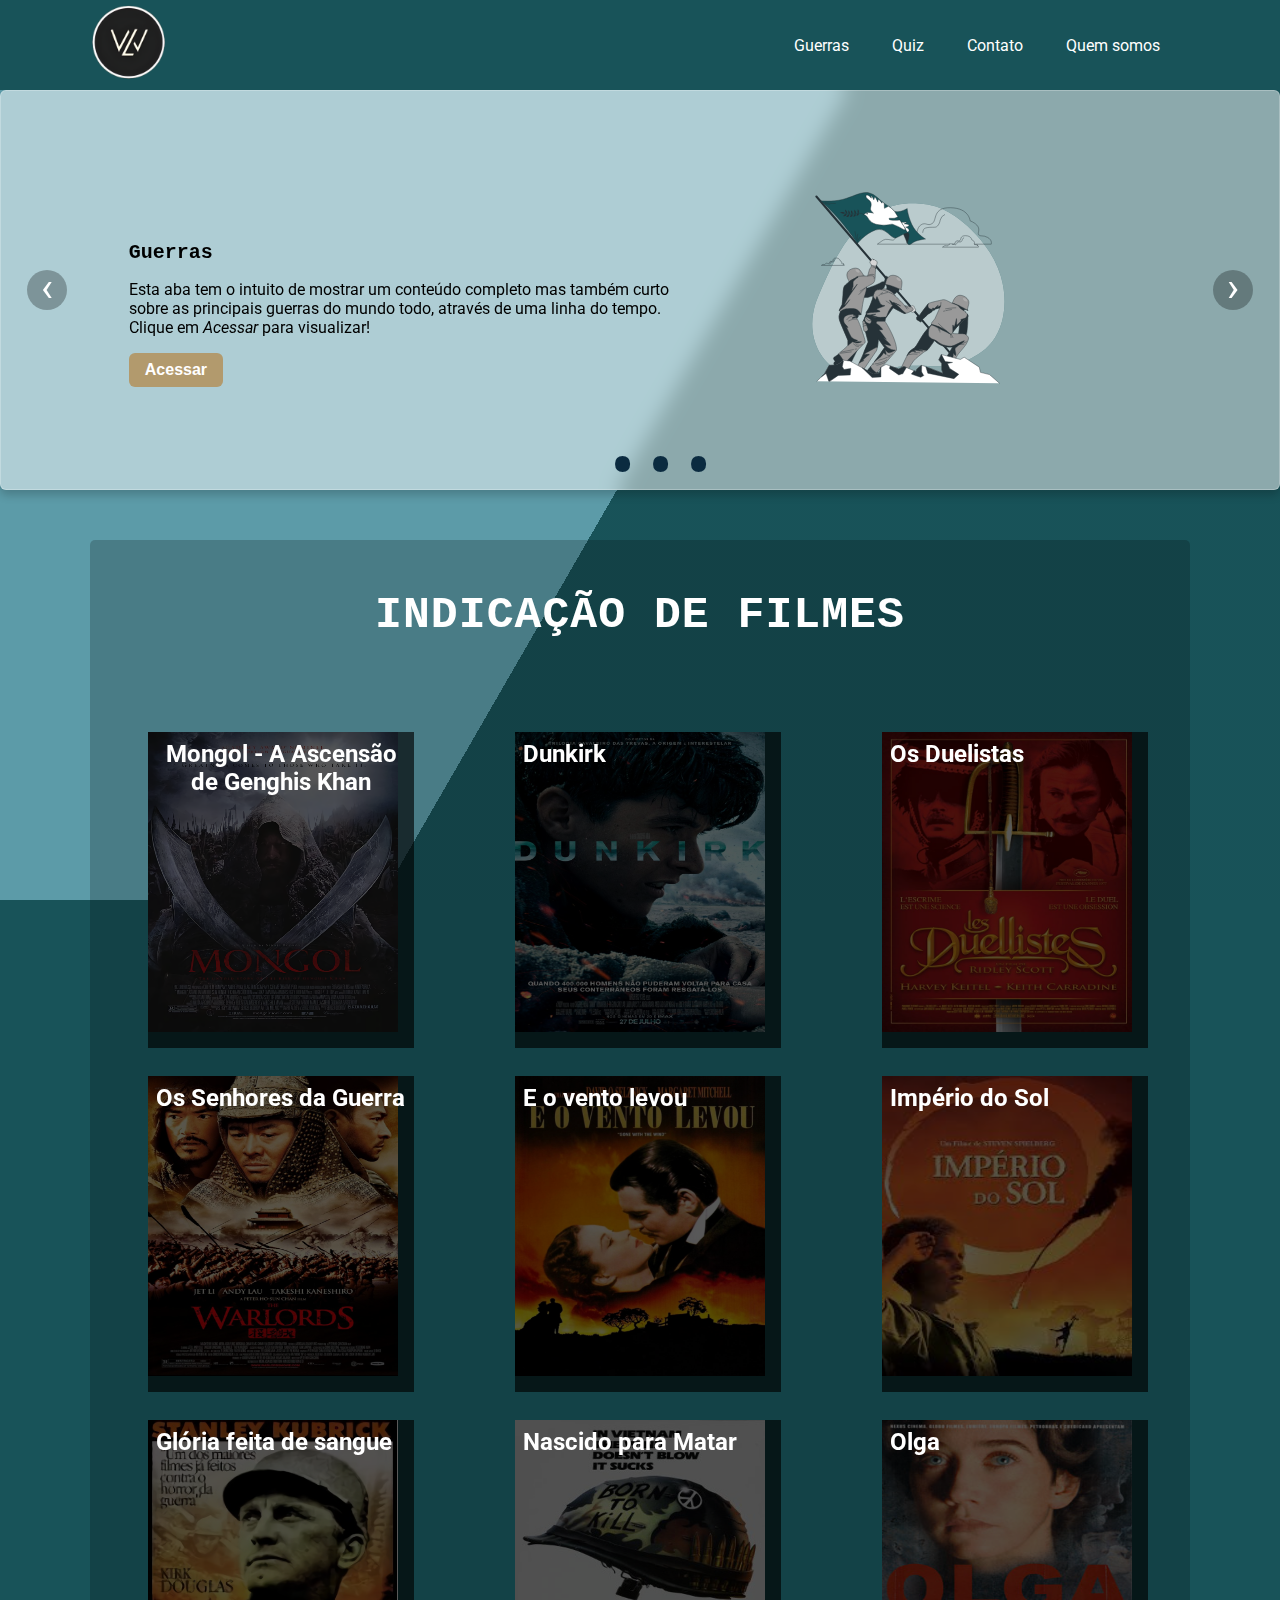
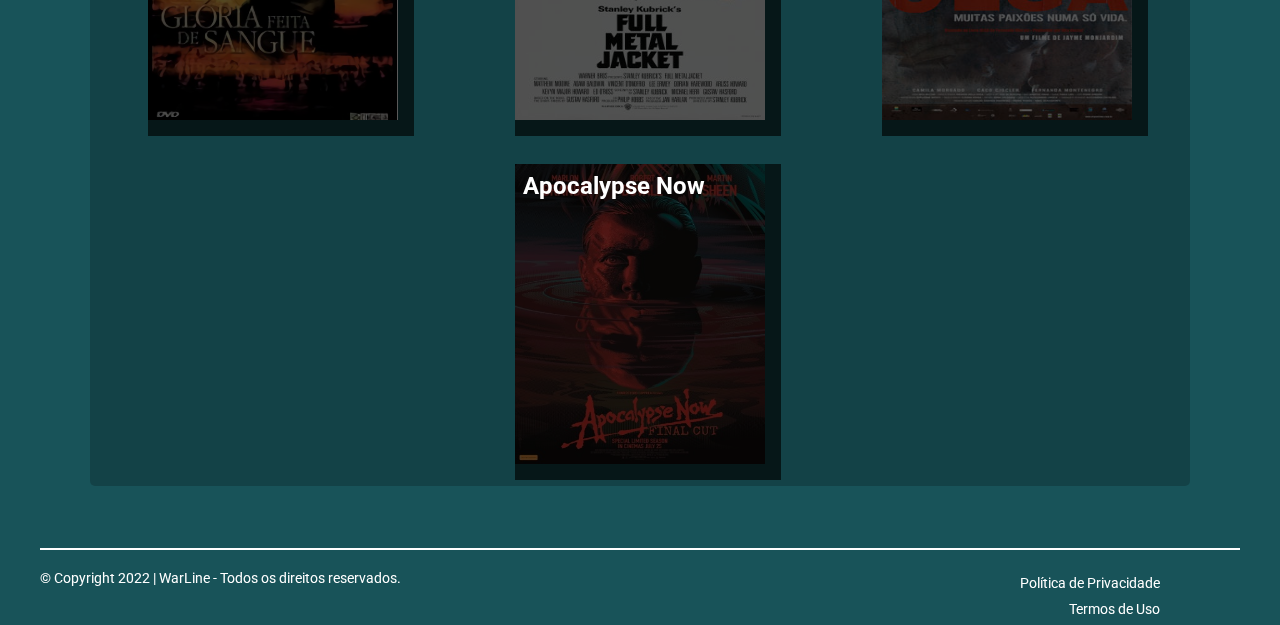
<file: index.html>
<!DOCTYPE html>
<html lang="pt-br">

<head>
    <meta charset="UTF-8">
    <meta http-equiv="X-UA-Compatible" content="IE=edge">
    <meta name="viewport" content="width=device-width, initial-scale=1.0">
    <script type="text/javascript" src="./js/main.js"></script>
    <script type='text/javascript'>document.addEventListener('DOMContentLoaded', function () {window.setTimeout(document.querySelector('svg').classList.add('animated'),1000);})</script>
    <script type='text/javascript'>document.addEventListener('DOMContentLoaded', function () {window.setTimeout(document.querySelector('svg').classList.add('animated'),1000);})</script>
    <script type='text/javascript'>document.addEventListener('DOMContentLoaded', function () {window.setTimeout(document.querySelector('svg').classList.add('animated'),1000);})</script>
    <link rel="stylesheet" href="./css/style.css" />
    <link rel="stylesheet" href="./css/mobile.css" />
    
    <link href="https://fonts.googleapis.com/css2?family=Roboto&display=swap" rel="stylesheet">
    <title>TimeLine</title>
</head>

<body>
    <div class="bg"></div>
    <div class="bg bg2"></div>
    <div class="bg bg3"></div>
    <header class="menu">
        <div class="logo">
            <img src="./img/logo-WarLine.png" height="95" />
        </div>
        <div class="drop">
            <button onclick="myFunction()" class="dropbtn">Menu ☰</button>
            <div id="myDropdown" class="dropdown-content">
                <ul>
                    <li><a href="./guerras.html">Guerras</a></li>
                    <li><a href="./quiz.html">Quiz</a></li>
                    <li><a href="./contato.html">Contato</a></li>
                    <li><a href="./sobre-nos.html">Quem somos</a></li>
                </ul>
            </div>
        </div>
    </header>


    <div class="carrossel" id="carr">
        <div class="er">
            <ol class="carrossel-indicators">
                <li>
                    <label for="carrossel-1" class="carrossel-bullet">•</label>
                </li>
                <li>
                    <label for="carrossel-2" class="carrossel-bullet">•</label>
                </li>
                <li>
                    <label for="carrossel-3" class="carrossel-bullet">•</label>
                </li>
            </ol>
        </div>
        <div class="carrossel-inner">
            <input class="carrossel-open" type="radio" id="carrossel-1" name="carrossel" checked="checked" hidden=""
                aria-hidden="true">
            <div class="carrossel-item">
                <div class="carrosselAbaGuerra">
                    <div class="itemGuerra">
                        <h1>Guerras</h1>
                        <p>Esta aba tem o intuito de mostrar um conteúdo completo mas também curto sobre as principais
                            guerras do mundo todo, através de uma linha do tempo. Clique em <i>Acessar</i> para visualizar!
                        </p>
                        <a href="./guerras.html"><button>Acessar</button></a>
                    </div>
                    <div class="itemAnimacao1">
                        <svg class="animated" id="freepik_stories-make-peace-not-war" xmlns="http://www.w3.org/2000/svg" viewBox="-250 0 1100 500" version="1.1" xmlns:xlink="http://www.w3.org/1999/xlink" xmlns:svgjs="http://svgjs.com/svgjs"><style>svg#freepik_stories-make-peace-not-war:not(.animated) .animable {opacity: 0;}svg#freepik_stories-make-peace-not-war.animated #freepik--Clouds--inject-110 {animation: 1.9s 1 forwards linear slideDown;animation-delay: 0s;}svg#freepik_stories-make-peace-not-war.animated #freepik--Flag--inject-110 {animation: 3s Infinite  linear floating;animation-delay: 0s;}svg#freepik_stories-make-peace-not-war.animated #freepik--character-3--inject-110 {animation: 3s Infinite  linear floating;animation-delay: 0s;}svg#freepik_stories-make-peace-not-war.animated #freepik--character-1--inject-110 {animation: 3s Infinite  linear floating;animation-delay: 0s;}svg#freepik_stories-make-peace-not-war.animated #freepik--character-2--inject-110 {animation: 3s Infinite  linear floating;animation-delay: 0s;}            @keyframes slideDown {                0% {                    opacity: 0;                    transform: translateY(-30px);                }                100% {                    opacity: 1;                    transform: translateY(0);                }            }                    @keyframes floating {                0% {                    opacity: 1;                    transform: translateY(0px);                }                50% {                    transform: translateY(-10px);                }                100% {                    opacity: 1;                    transform: translateY(0px);                }            }        .animator-hidden { display: none; }</style><g id="freepik--background-simple--inject-110" class="animable" style="transform-origin: 251.579px 253.721px;"><path d="M327.83,51.06S248.49,19.89,172.61,63.88,60.28,198.38,28.83,270.82,18.63,418.43,78.41,454.1s98.47-13.38,181-13.52,105.06,12.73,172.29-33.76,76.55-160.45,20.22-246.54S327.83,51.06,327.83,51.06Z" style="fill: #185359; transform-origin: 251.579px 253.721px;" id="elpfylgu68wls" class="animable"></path><g id="ell289af0atwi"><path d="M327.83,51.06S248.49,19.89,172.61,63.88,60.28,198.38,28.83,270.82,18.63,418.43,78.41,454.1s98.47-13.38,181-13.52,105.06,12.73,172.29-33.76,76.55-160.45,20.22-246.54S327.83,51.06,327.83,51.06Z" style="fill: rgb(255, 255, 255); opacity: 0.7; transform-origin: 251.579px 253.721px;" class="animable" id="elv86wewlfhkm"></path></g></g><g id="freepik--Clouds--inject-110" class="animable animator-active" style="transform-origin: 246.642px 122.211px;"><path d="M421.45,143.22c-3.85-2.1-5.6-.35-7-2.1s3.85-6.31-6.66-10.86c0,0-.7-9.81-15.06-10.16s-10.51,9.81-14.36,12.26-4.91-1.4-8.76,1-2.1,7.36-5.25,8.06-7.36-3.15-11.21-.7-3.86,4.55-5.61,4.55-5.25-1.4-7.35,0-4.56,3.15-4.56,3.15h88.62S425.3,145.32,421.45,143.22Z" style="fill: none; stroke: rgb(38, 50, 56); stroke-linecap: round; stroke-linejoin: round; transform-origin: 380.005px 134.256px;" id="els3w3agshgw" class="animable"></path><path d="M369,141.78a11.77,11.77,0,0,1-1.57.74" style="fill: none; stroke: rgb(38, 50, 56); stroke-linecap: round; stroke-linejoin: round; transform-origin: 368.215px 142.15px;" id="elg62z2lsco9r" class="animable"></path><path d="M388,125.42a6,6,0,0,0-3.42,4.27c-.65,3.21-2.14,5.35-3.85,5.56s-8.13-.43-9.19,1.93a8.79,8.79,0,0,0-.6,2.14" style="fill: none; stroke: rgb(38, 50, 56); stroke-linecap: round; stroke-linejoin: round; transform-origin: 379.47px 132.37px;" id="eloxr2vfre7b" class="animable"></path><line x1="360.15" y1="141.01" x2="366.3" y2="141.01" style="fill: none; stroke: rgb(38, 50, 56); stroke-linecap: round; stroke-linejoin: round; transform-origin: 363.225px 141.01px;" id="eldseyr1k2i8j" class="animable"></line><path d="M414.45,141h41.42s3.33-10-8.88-16.65-17.76-1.11-22.2-6.65,12.21-20-21.08-34.41c0,0-2.22-31.07-47.73-32.18S322.69,82.19,310.48,90,295,85.52,282.74,93.29s-6.66,23.31-16.65,25.53-23.3-10-35.51-2.22S218.37,131,212.82,131s-16.65-4.44-23.3,0-14.43,10-14.43,10H353.15" style="fill: none; stroke: rgb(38, 50, 56); stroke-linecap: round; stroke-linejoin: round; transform-origin: 315.687px 96.041px;" id="elqbvlmdeiol" class="animable"></path><path d="M280.89,119.8a38.28,38.28,0,0,1-4.95,2.35" style="fill: none; stroke: rgb(38, 50, 56); stroke-linecap: round; stroke-linejoin: round; transform-origin: 278.415px 120.975px;" id="elonc24vbm9fj" class="animable"></path><path d="M286.91,112a30,30,0,0,1,1.9-6.81c3.38-7.45,23.7-5.42,29.12-6.09s10.16-7.45,12.19-17.61A19,19,0,0,1,341,68" style="fill: none; stroke: rgb(38, 50, 56); stroke-linecap: round; stroke-linejoin: round; transform-origin: 313.955px 90px;" id="el1lpy72n2gkj" class="animable"></path><path d="M91.72,190c-2.46-1.34-3.57-.23-4.47-1.34s2.46-4-4.24-6.93c0,0-.45-6.25-9.6-6.48s-6.7,6.26-9.16,7.82-3.13-.89-5.59.67-1.34,4.69-3.35,5.14-4.69-2-7.14-.45-2.46,2.91-3.58,2.91-3.35-.9-4.69,0-2.9,2-2.9,2H93.51S94.18,191.32,91.72,190Z" style="fill: none; stroke: rgb(38, 50, 56); stroke-linecap: round; stroke-linejoin: round; transform-origin: 65.2967px 184.292px;" id="el1h29hzo0jxr" class="animable"></path><path d="M58.29,189.06a7.8,7.8,0,0,1-1,.47" style="fill: none; stroke: rgb(38, 50, 56); stroke-linecap: round; stroke-linejoin: round; transform-origin: 57.79px 189.295px;" id="elm28d2pnug4" class="animable"></path><path d="M70.38,178.62a3.84,3.84,0,0,0-2.18,2.73c-.41,2.05-1.36,3.41-2.45,3.55s-5.18-.28-5.86,1.22a6.2,6.2,0,0,0-.39,1.37" style="fill: none; stroke: rgb(38, 50, 56); stroke-linecap: round; stroke-linejoin: round; transform-origin: 64.94px 183.055px;" id="elpank5pprtk7" class="animable"></path></g><g id="freepik--Flag--inject-110" class="animable" style="transform-origin: 200.495px 224.198px;"><line x1="376.3" y1="434.78" x2="24.69" y2="23.49" style="fill: none; stroke: rgb(38, 50, 56); stroke-linecap: round; stroke-linejoin: round; stroke-width: 5px; transform-origin: 200.495px 229.135px;" id="el5i7mxsj2mep" class="animable"></line><path d="M248.73,138.18s3.09,8.65,11.74.62,33.35-10.5,33.35-10.5-23.47-13-34-36.44S248.73,53,248.73,53s-14.2,8.64-25.32,8A55.91,55.91,0,0,1,203.65,56L233.29,103S249.35,121.5,248.73,138.18Z" style="fill: #185359; stroke: rgb(38, 50, 56); stroke-linecap: round; stroke-linejoin: round; transform-origin: 248.735px 97.6075px;" id="elk1o4pfmyw5" class="animable"></path><path d="M233.24,87.21h7.3c3.07,0,7.3-2.69,6.15,0s-5.38,3.46-5.38,3.46,15.37,1.92,11.53,5a14.17,14.17,0,0,1-8.07,3.08s11.55,5.71,8.07,9.6-2.69,4.61-8.07.39S233.24,87.21,233.24,87.21Z" style="fill: rgb(255, 255, 255); stroke: rgb(38, 50, 56); stroke-linecap: round; stroke-linejoin: round; transform-origin: 243.367px 98.8074px;" id="elafbtt0smdti" class="animable"></path><path d="M246.88,113.47s6.8-2.47,6.18,6.18-4.33,18.53-4.33,18.53l-9.88-23.47S243.18,111,246.88,113.47Z" style="fill: rgb(38, 50, 56); stroke: rgb(38, 50, 56); stroke-linecap: round; stroke-linejoin: round; transform-origin: 245.975px 125.401px;" id="eldiogis39w8q" class="animable"></path><path d="M249.35,112.24l-29.95-49c-7.13-11.65-19.84-17-30.19-25.14-11-8.55-19.65-19.83-33.74-23.47C136.33,9.71,116,23.92,89.39,30.71s-55,3.09-55,3.09C82,71.48,125.83,139.41,125.83,139.41s18.53-24.08,44.47-33.35,38.91,24.09,51.26,19.15c11.47-4.59,19.21-11.29,28.66-12.23Z" style="fill: #185359; stroke: rgb(38, 50, 56); stroke-linecap: round; stroke-linejoin: round; transform-origin: 142.305px 76.5126px;" id="elhmroxfbgq0i" class="animable"></path><path d="M143.1,68.47a20.67,20.67,0,0,0-13.72-4c-8.43.47-18.23,3.92-25.47,2.37a76.12,76.12,0,0,1-9.4-2.38" style="fill: none; stroke: rgb(38, 50, 56); stroke-linecap: round; stroke-linejoin: round; transform-origin: 118.805px 66.4452px;" id="eldwodjxlan0v" class="animable"></path><path d="M94.51,64.42a7.77,7.77,0,0,0-5.12-2.79,24.83,24.83,0,0,0-6.5.8S91.6,69.29,94.51,64.42Z" style="fill: rgb(38, 50, 56); transform-origin: 88.7px 63.8977px;" id="elxtmdm9zgbyi" class="animable"></path><path d="M98.93,65.88A8.06,8.06,0,0,0,94.06,68a8.92,8.92,0,0,0-3,4.35s4,0,6.28-1.38S98.93,65.88,98.93,65.88Z" style="fill: rgb(38, 50, 56); transform-origin: 95.044px 69.115px;" id="elw26o6zqjpal" class="animable"></path><path d="M99.67,65.55a17.26,17.26,0,0,1-3.21-4A25,25,0,0,1,95.26,56s2.32,0,4.23,3.95S99.67,65.55,99.67,65.55Z" style="fill: rgb(38, 50, 56); transform-origin: 97.8241px 60.775px;" id="ell7msq8n0ex" class="animable"></path><path d="M105.08,67.39s-3.25,1.44-4.64,3.47l-2.25,3.3a12.91,12.91,0,0,0,5.92-1.39C106.64,71.29,105.08,67.39,105.08,67.39Z" style="fill: rgb(38, 50, 56); transform-origin: 101.873px 70.7752px;" id="el6vso9kewxl5" class="animable"></path><path d="M105.82,67.06a6.34,6.34,0,0,1-2.15-3.64c-.19-2-.1-5.78-.1-5.78a9.46,9.46,0,0,1,3.53,5.14C107.82,66,105.82,67.06,105.82,67.06Z" style="fill: rgb(38, 50, 56); transform-origin: 105.403px 62.35px;" id="eltrfdml1oh8r" class="animable"></path><path d="M113.11,67.18a5.09,5.09,0,0,0-3.34,2,39.65,39.65,0,0,0-2.55,5,16.31,16.31,0,0,0,5.33-1.13C114.91,72,113.11,67.18,113.11,67.18Z" style="fill: rgb(38, 50, 56); transform-origin: 110.493px 70.68px;" id="elh05f4avuw2d" class="animable"></path><path d="M113.11,67.18S110,64.51,110,61.83a41.06,41.06,0,0,1,.36-4.75,10.18,10.18,0,0,1,3.26,4.56A8,8,0,0,1,113.11,67.18Z" style="fill: rgb(38, 50, 56); transform-origin: 111.948px 62.13px;" id="elpq1d8lzdxxc" class="animable"></path><path d="M120.75,66.08s-2.9,1.82-3.64,3.74a15.93,15.93,0,0,0-.9,3.93,14.48,14.48,0,0,0,4.06-2C122,70.48,122.14,68.82,120.75,66.08Z" style="fill: rgb(38, 50, 56); transform-origin: 118.951px 69.915px;" id="elfmp1fmf1cqq" class="animable"></path><path d="M120.75,66.08s-1.57-.36-2.28-3.93a15.8,15.8,0,0,1-.08-6.15s3.2,2.82,3.79,5.74A4.26,4.26,0,0,1,120.75,66.08Z" style="fill: rgb(38, 50, 56); transform-origin: 120.218px 61.04px;" id="elcbgsje6jz3t" class="animable"></path><path d="M128.05,64.61s-2.64.82-3.28,2.16a22.54,22.54,0,0,0-1,4.87s4.7-1.73,5.44-3.65S128.05,64.61,128.05,64.61Z" style="fill: rgb(38, 50, 56); transform-origin: 126.576px 68.125px;" id="elwwouvk070n9" class="animable"></path><path d="M128.05,64.61s-1.92-2.33-1.82-4.49a48.23,48.23,0,0,1,.67-5.25,7.14,7.14,0,0,1,2.57,5.4C129.32,63.51,128.05,64.61,128.05,64.61Z" style="fill: rgb(38, 50, 56); transform-origin: 127.848px 59.74px;" id="el8nt46mz31pm" class="animable"></path><path d="M243.23,101.43,230.32,81.21a57.91,57.91,0,0,1-12.84,1c-7.3-.38-12.68-.38-13.83-3.46s7.68-.77,13.45-1.92c5.51-1.1,8.24-3.56,8.43-3.75l-8.33-13c-4-5.19-9.16-9.08-14.56-12.73L192.5,52.62s-.38-10.76-.77-11.91a6.6,6.6,0,0,0-.59-1.13c-.65-.48-1.3-1-1.93-1.46s-1.2-.95-1.79-1.43a1.39,1.39,0,0,0-.3.56l-.77,2.69s-7.68-11.53-8.83-8.84A25.19,25.19,0,0,0,176,37.25s-5.77-15-7.69-11.15-1.92,5.38-1.92,5.38-6.15-12.68-6.53-9.6a12.27,12.27,0,0,0,.77,5.76s-11.92-13.06-13.45-5.76,10.37,10,12.29,17.29-2.3,11.53-1.15,16.14,7.3,9.22,7.3,9.22a52.24,52.24,0,0,0-12.68-1.92c-6.15,0-11.53,5.38-11.53,5.38s3.46,0,7.3,3.85,7.69,18.83,30.75,21.52S207.49,89.9,214,92.2a172.22,172.22,0,0,1,25.37,12.3C244.77,108,243.23,101.43,243.23,101.43Z" style="fill: rgb(255, 255, 255); stroke: rgb(38, 50, 56); stroke-linecap: round; stroke-linejoin: round; transform-origin: 192.422px 62.5946px;" id="elpp8cppbkj3e" class="animable"></path><circle cx="149.53" cy="66" r="0.97" style="fill: rgb(38, 50, 56); stroke: rgb(38, 50, 56); stroke-linecap: round; stroke-linejoin: round; transform-origin: 149.53px 66px;" id="elq43mm0ur1ua" class="animable"></circle><path d="M38,36s9,6,19.5,7" style="fill: none; stroke: rgb(38, 50, 56); stroke-linecap: round; stroke-linejoin: round; transform-origin: 47.75px 39.5px;" id="ellrrzsbt1619" class="animable"></path><path d="M47,38.5s13,2.5,24.5,2" style="fill: none; stroke: rgb(38, 50, 56); stroke-linecap: round; stroke-linejoin: round; transform-origin: 59.25px 39.5331px;" id="el75xt912ns8d" class="animable"></path><path d="M125.83,139.41s-1.33-13.41.67-22.91" style="fill: none; stroke: rgb(38, 50, 56); stroke-linecap: round; stroke-linejoin: round; transform-origin: 125.948px 127.955px;" id="elrz0j2gu8tac" class="animable"></path><line x1="123" y1="129" x2="120" y2="110" style="fill: none; stroke: rgb(38, 50, 56); stroke-linecap: round; stroke-linejoin: round; transform-origin: 121.5px 119.5px;" id="ellk0l0de28l" class="animable"></line><path d="M128,130.5s3-6,5-8" style="fill: none; stroke: rgb(38, 50, 56); stroke-linecap: round; stroke-linejoin: round; transform-origin: 130.5px 126.5px;" id="elhod60qkvmf" class="animable"></path></g><g id="freepik--Text--inject-110" class="animable animator-hidden" style="transform-origin: 363.795px 205.31px;"><path d="M287.81,191.19l3.5-23.2h7.15v32.68H293.6V177.23l-3.55,23.44h-4.86l-3.82-23.11v23.11h-4.49V168H284Z" style="fill: rgb(38, 50, 56); transform-origin: 287.67px 184.33px;" id="el6snvspq9v6a" class="animable"></path><path d="M318.81,200.67h-5.18l-.89-5.93h-6.3l-.89,5.93h-4.71L306.07,168h7.51Zm-11.72-10.36h5l-2.47-16.53Z" style="fill: rgb(38, 50, 56); transform-origin: 309.825px 184.335px;" id="el89k7g359gn8" class="animable"></path><path d="M327.92,187.65l-1.59,3v10h-5.14V168h5.14v14.24L333.05,168h5.14L331,182.56l7.15,18.11h-5.28Z" style="fill: rgb(38, 50, 56); transform-origin: 329.69px 184.335px;" id="elktnjpq1ev5s" class="animable"></path><path d="M345.66,181.76h7v4.67h-7V196h8.87v4.67h-14V168h14v4.67h-8.87Z" style="fill: rgb(38, 50, 56); transform-origin: 347.53px 184.335px;" id="elj52a1xmv2yd" class="animable"></path><path d="M380.16,176.07v4.24c0,5.23-2.52,8.08-7.65,8.08h-2.43v12.28h-5.14V168h7.57C377.64,168,380.16,170.84,380.16,176.07Zm-10.08-3.41v11.06h2.43c1.63,0,2.52-.74,2.52-3.08v-4.9c0-2.34-.89-3.08-2.52-3.08Z" style="fill: rgb(38, 50, 56); transform-origin: 372.55px 184.335px;" id="elc8u4uc6zuko" class="animable"></path><path d="M387.68,181.76h7.05v4.67h-7.05V196h8.87v4.67h-14V168h14v4.67h-8.87Z" style="fill: rgb(38, 50, 56); transform-origin: 389.55px 184.335px;" id="elyc28mcpqada" class="animable"></path><path d="M416.35,200.67h-5.18l-.89-5.93H404l-.88,5.93h-4.72L403.6,168h7.52Zm-11.72-10.36h4.95l-2.48-16.53Z" style="fill: rgb(38, 50, 56); transform-origin: 407.375px 184.335px;" id="el4ks8z1h8qfh" class="animable"></path><path d="M433.58,188.49v4.34c0,5.23-2.62,8.22-7.66,8.22s-7.66-3-7.66-8.22v-17c0-5.23,2.62-8.22,7.66-8.22s7.66,3,7.66,8.22V179h-4.86v-3.5c0-2.34-1-3.23-2.66-3.23s-2.66.89-2.66,3.23v17.64c0,2.34,1,3.18,2.66,3.18s2.66-.84,2.66-3.18v-4.66Z" style="fill: rgb(38, 50, 56); transform-origin: 425.92px 184.33px;" id="elj2qwwipzt1r" class="animable"></path><path d="M441.84,181.76h7.05v4.67h-7.05V196h8.87v4.67h-14V168h14v4.67h-8.87Z" style="fill: rgb(38, 50, 56); transform-origin: 443.71px 184.335px;" id="elss38kdn65rm" class="animable"></path><path d="M281.51,219v23.67h-4.63V210h6.45l5.27,19.56V210h4.58v32.68H287.9Z" style="fill: rgb(38, 50, 56); transform-origin: 285.03px 226.34px;" id="elx8m3nl8rac" class="animable"></path><path d="M296.45,217.8c0-5.23,2.75-8.22,7.79-8.22s7.8,3,7.8,8.22v17c0,5.23-2.75,8.21-7.8,8.21s-7.79-3-7.79-8.21Zm5.13,17.32c0,2.34,1,3.23,2.66,3.23s2.67-.89,2.67-3.23V217.47c0-2.33-1-3.22-2.67-3.22s-2.66.89-2.66,3.22Z" style="fill: rgb(38, 50, 56); transform-origin: 304.245px 226.295px;" id="elr79r7czensn" class="animable"></path><path d="M313.86,210h15.88v4.67h-5.37v28h-5.14v-28h-5.37Z" style="fill: rgb(38, 50, 56); transform-origin: 321.8px 226.335px;" id="el1xgl5p0z0l8" class="animable"></path><path d="M350.61,225.23l-1.87,17.41h-7.05L338.05,210h5l2.76,25.77L348.27,210h5l2.57,26,2.66-26h4.48l-3.64,32.68h-6.81Z" style="fill: rgb(38, 50, 56); transform-origin: 350.515px 226.34px;" id="elkb30bg8isd8" class="animable"></path><path d="M381.42,242.64h-5.18l-.89-5.93h-6.3l-.89,5.93h-4.71L368.68,210h7.51ZM369.7,232.28h4.95l-2.47-16.53Z" style="fill: rgb(38, 50, 56); transform-origin: 372.435px 226.32px;" id="elb7haccb5p77" class="animable"></path><path d="M394.54,242.64a10.08,10.08,0,0,1-.46-4v-5.14c0-3-1-4.16-3.37-4.16h-1.77v13.31H383.8V210h7.75c5.33,0,7.62,2.47,7.62,7.51V220c0,3.36-1.08,5.56-3.37,6.63,2.57,1.08,3.41,3.55,3.41,7v5a9.68,9.68,0,0,0,.56,4Zm-5.6-28v10h2c1.91,0,3.08-.84,3.08-3.45V218c0-2.34-.79-3.36-2.61-3.36Z" style="fill: rgb(38, 50, 56); transform-origin: 391.785px 226.325px;" id="elzq7px7nw2z" class="animable"></path></g><g id="freepik--character-3--inject-110" class="animable" style="transform-origin: 308.181px 368.469px;"><path d="M397.77,304.05l-7-2.15-2.94,4S376,300.29,369,295.2s-8.9-8.59-8.9-8.59.06-1.05,5.95-1.05,23.3,8,26.79,11A18.07,18.07,0,0,1,397.77,304.05Z" style="fill: rgb(38, 50, 56); stroke: rgb(38, 50, 56); stroke-linecap: round; stroke-linejoin: round; transform-origin: 378.935px 295.73px;" id="el7onvifh5n9a" class="animable"></path><path d="M360.14,286.61s3.49-15.63,14.5-19,28,7.71,26,19.27c-1.94,11.15-3.76,13.8-3.46,14.72s.62,2.45.62,2.45S370.23,287.22,360.14,286.61Z" style="fill: rgb(153, 153, 153); stroke: rgb(38, 50, 56); stroke-linecap: round; stroke-linejoin: round; transform-origin: 380.471px 285.523px;" id="el2bdq90dod85" class="animable"></path><g id="elp8rsw7v55u8"><path d="M396.46,281.49c-1,1.46-4.08,1.07-6.78-.86s-4-4.69-3-6.15,4.08-1.07,6.77.87S397.51,280,396.46,281.49Z" style="fill: rgb(255, 255, 255); opacity: 0.2; transform-origin: 391.579px 277.985px;" class="animable" id="el9qx6c6djpru"></path></g><path d="M398.5,318.5s-.27,9.64-.54,16.07-1.6,24.64-3.21,28.12-3.48,8.3-3.48,8.3l-16.6-1.33a104.45,104.45,0,0,1,1.6-15c1.34-6.43.81-15.53.81-15.53S394.48,321.72,398.5,318.5Z" style="fill: rgb(38, 50, 56); stroke: rgb(38, 50, 56); stroke-linecap: round; stroke-linejoin: round; transform-origin: 386.585px 344.745px;" id="el6h3s8wh0uew" class="animable"></path><path d="M344.4,425.09s-3.16,10.65-3.7,13.11,7.11,7.11,11.76,7.11,9-1.64,9.85-3,3.83-1.91,6-4.1,3.83-6.84,1.64-10.4-4.37-1.91-8.75-1.91S344.4,425.09,344.4,425.09Z" style="fill: rgb(38, 50, 56); stroke: rgb(38, 50, 56); stroke-linecap: round; stroke-linejoin: round; transform-origin: 355.827px 435.2px;" id="elaeye91vt5dp" class="animable"></path><path d="M308.78,339.39a204.26,204.26,0,0,0-16.87,18.75c-7,9.11-20.62,34.28-21.69,34.28s-2.68,4-2.68,4-11,5.62-15.27,12.32S233,447.86,233,447.86l-2.41,3.75,19.55.8s9.91-20.62,19.55-28.92,15.27-12.32,18.21-15,6.7-2.95,11.79-8,15.53-21.69,16.33-21.69,6.7,8.57,20.63,13.12S361,394.29,361,394.29s-10.45,17.14-12.86,22a75.67,75.67,0,0,0-3.75,8.83L364,430.72s7.5-15.27,12.32-20.89,15-17.41,17.68-22,6.69-12.59,5.89-15.8-4.82-7.77-9.37-9.38-17.14-.8-21.16-.8S355.38,360,355.38,360a55.46,55.46,0,0,0-18.21-12.31C325.39,342.61,312.53,337.79,308.78,339.39Z" style="fill: rgb(153, 153, 153); stroke: rgb(38, 50, 56); stroke-linecap: round; stroke-linejoin: round; transform-origin: 315.292px 395.744px;" id="elksr3gsyjkvl" class="animable"></path><path d="M251,449.69s-10.67-3-15.32-1.09-5.48,3-6.84,4.65-3.83,2.46-7.39,4.65S214,465.29,216.2,468s17.78,2.19,22.16.82,5.48-5.74,7.12-6.84,5.2-1.36,6.29-4.37S253.69,450.79,251,449.69Z" style="fill: rgb(38, 50, 56); stroke: rgb(38, 50, 56); stroke-linecap: round; stroke-linejoin: round; transform-origin: 234.181px 458.953px;" id="elw2pobprlsf9" class="animable"></path><path d="M308.78,339.39a204.26,204.26,0,0,0-16.87,18.75c-7,9.11-20.62,34.28-21.69,34.28s-2.68,4-2.68,4-11,5.62-15.27,12.32c-1,1.51-2.48,4.34-4.25,7.81l.77-.85c2.68-3,5.9-7,9.64-8.84s6.16-.53,9.91-.53-4-3.49-1.87-3.75S282,405,286.29,404.74s-8.31-2.41-9.11-2.95,9.64.81,16.34,1.07a31.37,31.37,0,0,0,3.5-.06,27.9,27.9,0,0,0,2.66-2.35c5.09-5.08,15.53-21.69,16.33-21.69s6.7,8.57,20.63,13.12S361,394.29,361,394.29s-10.45,17.14-12.86,22a75.67,75.67,0,0,0-3.75,8.83l1.27.37c4-3,10.78-8.4,10.78-8.4s1.34,3.48,3.49,4,2.41-8.84,2.41-11,6.16,9.9,6.42,3.74-3.48-12.58-1.6-16.33,21.42-15.27,22.49-17.95-24.9,12.06-31.87,12.86-19.82-1.87-27.85-6.7-11.25-8-15.53-9.37a22.81,22.81,0,0,1-10.18-5.62c-4-3.48-3.48-8.84-2.68-16.88S308.78,339.39,308.78,339.39Z" style="fill: rgb(38, 50, 56); stroke: rgb(38, 50, 56); stroke-linecap: round; stroke-linejoin: round; transform-origin: 318.851px 382.44px;" id="elyjqvirucp4n" class="animable"></path><path d="M355.38,362.69a87.77,87.77,0,0,1,1.49,8.81" style="fill: none; stroke: rgb(38, 50, 56); stroke-linecap: round; stroke-linejoin: round; transform-origin: 356.125px 367.095px;" id="ellqka04sd47p" class="animable"></path><path d="M357.58,363.3s2.85,6.77,3.57,7.84" style="fill: none; stroke: rgb(38, 50, 56); stroke-linecap: round; stroke-linejoin: round; transform-origin: 359.365px 367.22px;" id="el49zoky1ogyr" class="animable"></path><path d="M253.14,413.2a58.06,58.06,0,0,1,20-1.07" style="fill: none; stroke: rgb(38, 50, 56); stroke-linecap: round; stroke-linejoin: round; transform-origin: 263.14px 412.457px;" id="el3ye5nqytmvk" class="animable"></path><path d="M267,407.86s7.48.35,12.47,1.07" style="fill: none; stroke: rgb(38, 50, 56); stroke-linecap: round; stroke-linejoin: round; transform-origin: 273.235px 408.395px;" id="els4so6vze6ye" class="animable"></path><line x1="325.14" y1="348.33" x2="326.92" y2="353.67" style="fill: none; stroke: rgb(38, 50, 56); stroke-linecap: round; stroke-linejoin: round; transform-origin: 326.03px 351px;" id="elng23vgio51" class="animable"></line><line x1="327.99" y1="348.33" x2="329.42" y2="357.95" style="fill: none; stroke: rgb(38, 50, 56); stroke-linecap: round; stroke-linejoin: round; transform-origin: 328.705px 353.14px;" id="elwpl6f332ku" class="animable"></line><path d="M381.11,386.47s9.62-2.14,13.54-4.64" style="fill: none; stroke: rgb(38, 50, 56); stroke-linecap: round; stroke-linejoin: round; transform-origin: 387.88px 384.15px;" id="el52fz5zg6vuy" class="animable"></path><path d="M377.54,388.25s8.2.36,11-.36" style="fill: none; stroke: rgb(38, 50, 56); stroke-linecap: round; stroke-linejoin: round; transform-origin: 383.04px 388.115px;" id="el7z3qux49hpx" class="animable"></path><path d="M392.88,308.59l-14.47-10.17s.07-4.26-9.1-8S357,285.56,357,285.56s-10.45-5.89-14.46-7-5.63-.8-8.3,0-30.8,6.16-33.48,9.11-23.84,31.6-23.84,31.6-.8-1.07-3.21,0-1.61,4.82-1.34,7,2.68,2.41,3.75,3a16.93,16.93,0,0,1,3.75,2.14c.8.8,2.68,1.61,3.48.27a27.12,27.12,0,0,0,1.61-3.49s5.09-5.62,6.43-6.15,7-8,9.37-9.11a46.11,46.11,0,0,0,8.84-5.62c1.34-1.34,3.21-3.75,3.21-3.75s2.41.53,3.48-.54.27-1.87,1.61-2.14,9.64-2.68,9.64-2.68l1.87-1.07s-11,24.64-12.58,27.85-6.16,6.43-7.5,9.37a7.1,7.1,0,0,0-.54,5.09s14.47,2.95,25.45,9.38,19.55,13.39,21.15,13.92,5.09-2.41,5.63-4,11-14.73,12.58-16.07,5.9-5.09,5.9-5.09,15.26-13.93,17.4-16.07S399,312.61,392.88,308.59Z" style="fill: rgb(153, 153, 153); stroke: rgb(38, 50, 56); stroke-linecap: round; stroke-linejoin: round; transform-origin: 335.103px 320.321px;" id="elv9s9y0gtqy" class="animable"></path><path d="M276.91,319.31s-.8-1.07-3.21,0-1.61,4.82-1.34,7,2.68,2.41,3.75,3a16.93,16.93,0,0,1,3.75,2.14c.8.8,2.68,1.61,3.48.27a27.12,27.12,0,0,0,1.61-3.49s5.09-5.62,6.43-6.15,7-8,9.37-9.11a46.11,46.11,0,0,0,8.84-5.62c1.34-1.34,3.21-3.75,3.21-3.75s2.41.53,3.48-.54.27-1.87,1.61-2.14,9.64-2.68,9.64-2.68l1.87-1.07s.81-1.61,1.61-3.75-8.3,3.75-8.3,3.75,0-1.34,2.14-4.82-9.1,7.5-9.1,7.5-2.15-.81-4-1.34.53,2.68.53,2.68-5.62,1.33-9.9-2.15-1.61-11.24-1.61-11.24C298.07,290.65,276.91,319.31,276.91,319.31Z" style="fill: rgb(38, 50, 56); stroke: rgb(38, 50, 56); stroke-linecap: round; stroke-linejoin: round; transform-origin: 301.537px 310.117px;" id="elo08nce13ej" class="animable"></path><path d="M343.33,300.29s17.41-2.41,25.18-2.41" style="fill: none; stroke: rgb(38, 50, 56); stroke-linecap: round; stroke-linejoin: round; transform-origin: 355.92px 299.085px;" id="elxjmpqytjgo" class="animable"></path><path d="M343.87,305a102.66,102.66,0,0,1,13.92-2.79" style="fill: none; stroke: rgb(38, 50, 56); stroke-linecap: round; stroke-linejoin: round; transform-origin: 350.83px 303.605px;" id="elknbzx3chap" class="animable"></path><path d="M338.51,306.45s1-.29,2.51-.72" style="fill: none; stroke: rgb(38, 50, 56); stroke-linecap: round; stroke-linejoin: round; transform-origin: 339.765px 306.09px;" id="elj7luqdt5k4k" class="animable"></path><path d="M396.89,321.45c1.42-1.42,1.89-4.85.25-8.16-.12.95-1,7-3.73,9.23-2.94,2.41-11,3-12.32,4.29s1.61,1.87,0,3.75-8,9.1-9.64,9.64-.27-22-1.87-13.93-3.22,15.8-4.82,17.68-3.75-7.77-3.75-1.88.53,15.53,0,16.61c.53-1.61,11-14.73,12.58-16.07s5.9-5.09,5.9-5.09S394.75,323.59,396.89,321.45Z" style="fill: rgb(38, 50, 56); stroke: rgb(38, 50, 56); stroke-linecap: round; stroke-linejoin: round; transform-origin: 379.594px 335.985px;" id="ellnlyoipzise" class="animable"></path><path d="M308.78,339.39s10.3,5.37,23.14,11.79,23.46,11.51,23.46,11.51-11.34-11.15-24.53-16.5S308.78,339.39,308.78,339.39Z" style="fill: rgb(38, 50, 56); stroke: rgb(38, 50, 56); stroke-linecap: round; stroke-linejoin: round; transform-origin: 332.08px 351.04px;" id="elg4bnr4z82b6" class="animable"></path><line x1="331.01" y1="293.33" x2="331.92" y2="284.88" style="fill: none; stroke: rgb(38, 50, 56); stroke-linecap: round; stroke-linejoin: round; transform-origin: 331.465px 289.105px;" id="elw053xbcsu7" class="animable"></line><line x1="325.86" y1="336.92" x2="346.17" y2="355.81" style="fill: none; stroke: rgb(38, 50, 56); stroke-linecap: round; stroke-linejoin: round; transform-origin: 336.015px 346.365px;" id="el7cr04e56n5w" class="animable"></line></g><g id="freepik--character-1--inject-110" class="animable" style="transform-origin: 142.79px 317.51px;"><path d="M105.32,234a5.71,5.71,0,0,0-.61-2.81c-2.28-4-7.23-12.49-3.54-20.26,4.86-10.19,24.1-15.14,31.13-6,6.78,8.78,7.5,11.85,8.36,12.24a24.46,24.46,0,0,1,2.18,1.17S112.44,227.12,105.32,234Z" style="fill: rgb(153, 153, 153); stroke: rgb(38, 50, 56); stroke-linecap: round; stroke-linejoin: round; transform-origin: 121.343px 217.061px;" id="elp8yo4vm0mf" class="animable"></path><g id="el05ywtxqwpnmq"><path d="M131.23,210.43c-1,1.46-4.08,1.07-6.77-.86s-4-4.69-3-6.15,4.08-1.07,6.78.87S132.28,209,131.23,210.43Z" style="fill: rgb(255, 255, 255); opacity: 0.2; transform-origin: 126.356px 206.925px;" class="animable" id="el3ffoqcnhpyd"></path></g><path d="M106.51,431.77c-.32,1-9.38,8.66-9.52,10s5,6.79,7,8.4,5.48,1.94,3.54,4.51-4.19,2.91-10,2.91-10-1.94-14.83-6.45-15.15-10.32-15.15-15.8,10-9.34,13.54-11.92,11-9.67,11-9.67Z" style="fill: rgb(38, 50, 56); stroke: rgb(38, 50, 56); stroke-linecap: round; stroke-linejoin: round; transform-origin: 87.8246px 435.67px;" id="elsbmpbifm8pi" class="animable"></path><polygon points="127.89 397.47 108.68 436.73 93.92 429.49 127.89 397.47" style="fill: rgb(38, 50, 56); stroke: rgb(38, 50, 56); stroke-linecap: round; stroke-linejoin: round; transform-origin: 110.905px 417.1px;" id="eloyz0y6ix18s" class="animable"></polygon><path d="M80.84,411.39S66.64,420.3,66.64,422a10.44,10.44,0,0,0,3.06,6.41c2,1.95,5.29,3.62,6.13,4.45a20.44,20.44,0,0,0,8.91,6.4c6.12,2.51,7.79,2.79,12.25,2.51s7-5.57,5.84-7-5-2.23-7-6.13S82.23,410.83,80.84,411.39Z" style="fill: rgb(38, 50, 56); stroke: rgb(38, 50, 56); stroke-linecap: round; stroke-linejoin: round; transform-origin: 84.875px 426.616px;" id="elkrqjdepyp68" class="animable"></path><path d="M134.61,313.87s-.59,1.19-3.38,1.19h-3.62s.56,4.73-.55,5.84a21.61,21.61,0,0,0-2.23,2.79s7,14.47,10,23.38,10.58,31.47,10.31,34.53-1.95,3.62-3.07,4.73L98.38,430.6s-4.73,1.12-9.47-6.68a84.19,84.19,0,0,0-9.46-12.81s17-14.47,20.6-17.82,2.51-4.17,2.51-4.17V377.7s-18.66-42.88-20-47.33-2.51-9.19-1.39-13.64a93.67,93.67,0,0,1,3.34-10s7.79-6.68,16.7-6.68,17.27-1.39,24,2.51S134.61,313.87,134.61,313.87Z" style="fill: rgb(153, 153, 153); stroke: rgb(38, 50, 56); stroke-linecap: round; stroke-linejoin: round; transform-origin: 112.299px 365.232px;" id="eln5gztc3kci" class="animable"></path><path d="M143.13,245l7.28,4.34s29.7-10.5,32.7-13.51,8.8-2.19,8.8-2.19l2-5.35-.33-6s3.67-2.34,4.67-2.34,3.68,3.68,4.35,5.35,1.33.33,1,3.34.33,4.68-1,6-4,2-5,3l-3.67,3.67a16.74,16.74,0,0,1-2,6.35c-1.81,3.31-4.67,4.68-7.68,6.69s-18.71,12.36-20.72,14-5,1.48-8.33,2.81-11.11,2.13-13.11.8a28,28,0,0,1-4.62-4.61Z" style="fill: rgb(38, 50, 56); stroke: rgb(38, 50, 56); stroke-linecap: round; stroke-linejoin: round; transform-origin: 170.579px 246.296px;" id="elh6p10vz08os" class="animable"></path><path d="M172,193.58s-1-2.54-4.74-2.85a29.38,29.38,0,0,0-6,0s-1.58,6-2.22,7.28-2.84,3.48-3.48,5.38-4.43,16.14-4.43,16.14-19,0-22.79.95-8.55,3.8-9.81,5.38S113.38,227,105.32,234s-10.91,8.31-12.49,12.74-2.22,13.29-2.22,15.82-1.9,26.6-2.53,27.86-6.33,11.71-6.65,13.3,2.53,4.11,3.48,4.74,6.33-6.33,18-6,21.2,3.48,24.69,6,7,5.39,7,5.39,1.58-4.44,2.85-15.2,4.43-26,7.6-34.82a65.56,65.56,0,0,0,3.48-17.41S162.78,239.16,166,236s3.8-13.29,3.8-16.46.65-14.58.95-16.77c1-7,0-2.22,0-2.22Z" style="fill: rgb(153, 153, 153); stroke: rgb(38, 50, 56); stroke-linecap: round; stroke-linejoin: round; transform-origin: 126.703px 252.213px;" id="elcl8f0da7elf" class="animable"></path><path d="M171.64,200.54s-3.73-4.55-7.72-3.54" style="fill: none; stroke: rgb(38, 50, 56); stroke-linecap: round; stroke-linejoin: round; transform-origin: 167.78px 198.697px;" id="el3ewoi61hm7s" class="animable"></path><line x1="148.54" y1="246.44" x2="132.74" y2="256.86" style="fill: none; stroke: rgb(38, 50, 56); stroke-linecap: round; stroke-linejoin: round; transform-origin: 140.64px 251.65px;" id="elib9d0fue04i" class="animable"></line><line x1="144.71" y1="249.62" x2="129.68" y2="264.94" style="fill: none; stroke: rgb(38, 50, 56); stroke-linecap: round; stroke-linejoin: round; transform-origin: 137.195px 257.28px;" id="eld2oa5is8c5" class="animable"></line><path d="M165.32,178.7a6.06,6.06,0,0,0-3.17-1.27c-1.58,0-2.22,3.48-2.22,3.48l-2.16,2.37a3.9,3.9,0,0,0-1,3.34h0a4,4,0,0,0,1.45,2.39,5.3,5.3,0,0,1,1.05,1.07,10.43,10.43,0,0,1,.95,3.17l10.45,1.9s3.16-2.85,3.48-5.7,1.27-6-.63-6.33-2.85-1.58-4.12-3.16S165.32,178.7,165.32,178.7Z" style="fill: rgb(214, 214, 214); stroke: rgb(38, 50, 56); stroke-linecap: round; stroke-linejoin: round; transform-origin: 165.692px 186.29px;" id="el8l3sem1kjjc" class="animable"></path><path d="M151.07,219.53s11.91-2.2,14.69.58,1.67,5,1.67,5" style="fill: none; stroke: rgb(38, 50, 56); stroke-linecap: round; stroke-linejoin: round; transform-origin: 159.359px 221.907px;" id="elsm1ozcz1fyc" class="animable"></path><path d="M153.79,217.05s9.46-3.62,13.64-.56" style="fill: none; stroke: rgb(38, 50, 56); stroke-linecap: round; stroke-linejoin: round; transform-origin: 160.61px 216.156px;" id="el2r3xumjaeok" class="animable"></path><path d="M126.22,223.45l.74-2.57a23.32,23.32,0,0,0-2.52,1l-3,2.39-2.23.79a6.5,6.5,0,0,0-.79.78c-1.27,1.59-5.09,1.12-13.15,8.16s-10.91,8.31-12.49,12.74-2.22,13.29-2.22,15.82-1.9,26.6-2.53,27.86-6.33,11.71-6.65,13.3a3.2,3.2,0,0,0,.9,2.28,11.9,11.9,0,0,1-.1-1.27c0-1.67,8.91-7.24,13.09-11.41a93.85,93.85,0,0,0,11.41-15c2-3.34-7.79,8.91-12,12.25s7.52-16.42,12-23.11,11.7-16.42,17.54-25.61S112.86,256.31,112,256.31s3.34-10.58,3.34-12.25-.27-6.41,0-9.75S126.22,223.45,126.22,223.45Z" style="fill: rgb(38, 50, 56); stroke: rgb(38, 50, 56); stroke-linecap: round; stroke-linejoin: round; transform-origin: 104.17px 263.44px;" id="eleks0tzj0eoi" class="animable"></path><path d="M127.61,381.88c-5,0-10-2.51-7.51-1.95s7.24-1.11,5.57-1.95-8.91-2-13.09-6.13-13.64-26.72-13.64-26.72a9.46,9.46,0,0,0,3.62,1.39c1.39,0-6.69-7.52-8.64-10.86S89.47,322.29,97,317.84s21.44-3.9,21.44-3.9l-3.34,1.67s7.79,2.23,7.23,3.06-5.84.84-9.18,3.9,7.24,0,9.18,0a2.66,2.66,0,0,1,2.51,1.12,21.61,21.61,0,0,1,2.23-2.79c1.11-1.11.55-5.84.55-5.84h3.62c2.79,0,3.38-1.19,3.38-1.19s-2.82-7.45-9.5-11.34-15-2.51-24-2.51-16.7,6.68-16.7,6.68a93.67,93.67,0,0,0-3.34,10c-1.12,4.45,0,9.18,1.39,13.64s20,47.33,20,47.33v11.42s.57.44-.48,2l12.17-9.2a28.62,28.62,0,0,0,7,2.5c3.9.84,10-.55,13.64-2.22S132.63,381.88,127.61,381.88Z" style="fill: rgb(38, 50, 56); stroke: rgb(38, 50, 56); stroke-linecap: round; stroke-linejoin: round; transform-origin: 108.281px 345.436px;" id="elqepfq71twxp" class="animable"></path><path d="M122.05,388.28s6.12,4.46,15.87.28" style="fill: none; stroke: rgb(38, 50, 56); stroke-linecap: round; stroke-linejoin: round; transform-origin: 129.985px 389.314px;" id="elrqr0hyanf8f" class="animable"></path><path d="M116.76,386.89s1.95,6.13,11.69,6.68" style="fill: none; stroke: rgb(38, 50, 56); stroke-linecap: round; stroke-linejoin: round; transform-origin: 122.605px 390.23px;" id="elq2sqtoogwue" class="animable"></path><line x1="120.34" y1="400.06" x2="123.44" y2="399.42" style="fill: none; stroke: rgb(38, 50, 56); stroke-linecap: round; stroke-linejoin: round; transform-origin: 121.89px 399.74px;" id="el3736plx0spd" class="animable"></line><line x1="85.57" y1="407.22" x2="115.99" y2="400.95" style="fill: none; stroke: rgb(38, 50, 56); stroke-linecap: round; stroke-linejoin: round; transform-origin: 100.78px 404.085px;" id="elpovgc0ylzn" class="animable"></line><line x1="83.9" y1="410" x2="110.63" y2="406.66" style="fill: none; stroke: rgb(38, 50, 56); stroke-linecap: round; stroke-linejoin: round; transform-origin: 97.265px 408.33px;" id="elycw1299ok4i" class="animable"></line><path d="M104.25,330.53s10.22-7.07,19.25-4.32" style="fill: none; stroke: rgb(38, 50, 56); stroke-linecap: round; stroke-linejoin: round; transform-origin: 113.875px 328.052px;" id="elqigbjt8h97l" class="animable"></path><path d="M112.5,318.74s-6.56-.42-12.57,8.25" style="fill: none; stroke: rgb(38, 50, 56); stroke-linecap: round; stroke-linejoin: round; transform-origin: 106.215px 322.863px;" id="el31el6yxhid6" class="animable"></path><g id="elx0ptmurwlok"><path d="M218.94,222.94c0,1.8-2.69,3.25-6,3.25s-6-1.45-6-3.25,2.68-3.25,6-3.25S218.94,221.14,218.94,222.94Z" style="fill: rgb(255, 255, 255); opacity: 0.2; transform-origin: 212.94px 222.94px;" class="animable" id="elveg7b9kb66s"></path></g></g><g id="freepik--character-2--inject-110" class="animable" style="transform-origin: 193.63px 343.262px;"><path d="M194,240.32l3.62,2.34a49.36,49.36,0,0,1,.84,5.57,6.85,6.85,0,0,1-1.12,3.06l-.27,1.4s6.68,4.17,10.86,7.24a56.11,56.11,0,0,1,5.84,4.73s4.46-.84,6.68-2.79,4.46-6.12,4.46-6.12,1.95,1.39,2.51.56,1.94-6.13,2.22-7.52-6.4-8.91-18.37-10.58S194,240.32,194,240.32Z" style="fill: rgb(38, 50, 56); stroke: rgb(38, 50, 56); stroke-linecap: round; stroke-linejoin: round; transform-origin: 211.824px 251.222px;" id="elk21digebkwg" class="animable"></path><path d="M194,240.32a6,6,0,0,0,1.45-2.68c.95-4.78,2.87-15,11.22-18.69,11-4.82,29.82,4.55,29.15,16.74-.65,11.75-2.21,14.7-1.78,15.61s.93,2.46.93,2.46S204.49,239.73,194,240.32Z" style="fill: rgb(153, 153, 153); stroke: rgb(38, 50, 56); stroke-linecap: round; stroke-linejoin: round; transform-origin: 214.919px 235.71px;" id="elzs69a3rqrw" class="animable"></path><g id="elxvvoflioxg"><path d="M232.32,231c-1,1.46-4.08,1.07-6.78-.87s-4-4.69-3-6.14,4.08-1.07,6.77.86S233.37,229.49,232.32,231Z" style="fill: rgb(255, 255, 255); opacity: 0.2; transform-origin: 227.439px 227.497px;" class="animable" id="eldmbknbw4tni"></path></g><path d="M158.35,443.13s-6.77,6.31-7.51,9.28-1.12,3.35,1.85,5.2,19.68,10.4,23,11.14,9.28-2.23,8.54-4.83-3.34-2.23-5.57-4.45-7.05-8.54-7.42-9.65S158.35,443.13,158.35,443.13Z" style="fill: rgb(38, 50, 56); stroke: rgb(38, 50, 56); stroke-linecap: round; stroke-linejoin: round; transform-origin: 167.304px 455.998px;" id="el8vjnxffgrua" class="animable"></path><path d="M124.94,444.8s-7.47,9.85-7.14,11.79.32,3.87,4.83,5.8,9,1.61,10,1.94a44.65,44.65,0,0,0,11.28,2.57c5.16.33,10.64-2.57,10.64-4.83s-7.1-5.16-11-7.74l-6.77-4.51-11.61-6.77" style="fill: rgb(38, 50, 56); stroke: rgb(38, 50, 56); stroke-linecap: round; stroke-linejoin: round; transform-origin: 136.17px 454.988px;" id="elr2hxv3uy0bs" class="animable"></path><path d="M195.39,320.9l-1.95,10s6,7.29,16.88,29.85,13.19,38.36,11.52,42S182,448.42,182,448.42l-8.07,10s-8.91-5.57-11.7-9.75-3.9-5.57-3.9-5.57,21.72-28.4,24.51-32.57,10-14.48,10-14.48l-15.31-21.44s-1.95,25.61-5,29.79-33.13,48.73-33.13,48.73l-14.21-10.11S135.8,423.64,141.09,410s11.42-27.56,11.42-27.56l-5.85-22.56s-6.4-22.27-6.13-27.84,10-21.72,10-21.72,18.65,8.08,27,8.91S195.39,320.9,195.39,320.9Z" style="fill: rgb(153, 153, 153); stroke: rgb(38, 50, 56); stroke-linecap: round; stroke-linejoin: round; transform-origin: 173.76px 384.37px;" id="el81f4epcnz3v" class="animable"></path><path d="M206.15,399.33c-7.42-4.09-14.48-12.25-14.48-12.25s14.11,4.45,16.34,3.71-20-21.16-20-21.16,4.83,3.34,8.54,5.94-17.45-23.76-17.45-23.76h8.54c2.6,0-10.4-13-14.11-14.48s1.86-7.8,1.86-7.8l-3.71-6.31L148,314.85c-2.91,5.2-7.23,13.51-7.42,17.19-.27,5.57,6.13,27.84,6.13,27.84l5.85,22.56s-6.13,13.92-11.42,27.56c-2.88,7.43-7.41,17.09-10.94,24.35,3.75-2.26,7.94-4.71,10.66-6.07,5.94-3-8.16,4.46.37-3.34s9.66-9.28,13-10.76-1.49-1.86-8.91-1.12,8.91-7.79,20.42-14.1c5.37-2.95,8.07-3.63,9.42-3.52,1.55-8.9,2.46-20.8,2.46-20.8l15.31,21.44s-7.24,10.3-10,14.48c-1.55,2.32-9,12.12-15.21,20.37l-.11.32s10.4-8.54,14.48-11.51,8.54-11.13,8.54-11.13,4.83,4.82,5.94,4.08-2.6-11.51-2.6-11.51,7,7.8,10,7.8,9.66-2.6,14.11-5.57S213.58,403.41,206.15,399.33Z" style="fill: rgb(38, 50, 56); stroke: rgb(38, 50, 56); stroke-linecap: round; stroke-linejoin: round; transform-origin: 174.734px 374.6px;" id="el5r3qw6c9hja" class="animable"></path><path d="M213.21,410.83s-6.69,4.83-9.66,5.2-5.57-3-5.57-3" style="fill: none; stroke: rgb(38, 50, 56); stroke-linecap: round; stroke-linejoin: round; transform-origin: 205.595px 413.444px;" id="ellj4v56lha5" class="animable"></path><path d="M198.1,420.75a152.42,152.42,0,0,1-19.42,6.42" style="fill: none; stroke: rgb(38, 50, 56); stroke-linecap: round; stroke-linejoin: round; transform-origin: 188.39px 423.96px;" id="elmmlnc7pio0k" class="animable"></path><path d="M205,417.89s-1.67.73-4.3,1.8" style="fill: none; stroke: rgb(38, 50, 56); stroke-linecap: round; stroke-linejoin: round; transform-origin: 202.85px 418.79px;" id="eltv322fx2ai" class="animable"></path><path d="M170,436.21c7.42-1,19.61-3.49,28.33-9.78" style="fill: none; stroke: rgb(38, 50, 56); stroke-linecap: round; stroke-linejoin: round; transform-origin: 184.165px 431.32px;" id="eltowwlcew0yc" class="animable"></path><path d="M163.46,436.82s1,0,2.84-.2" style="fill: none; stroke: rgb(38, 50, 56); stroke-linecap: round; stroke-linejoin: round; transform-origin: 164.88px 436.72px;" id="elqhjzl244ly" class="animable"></path><path d="M193.16,433.11s-10.4,5.2-19.31,6.31" style="fill: none; stroke: rgb(38, 50, 56); stroke-linecap: round; stroke-linejoin: round; transform-origin: 183.505px 436.265px;" id="ela01q4ghpzw5" class="animable"></path><polygon points="145.27 339.93 163.09 326.94 164.94 329.16 146.38 342.9 145.27 339.93" style="fill: rgb(38, 50, 56); stroke: rgb(38, 50, 56); stroke-linecap: round; stroke-linejoin: round; transform-origin: 155.105px 334.92px;" id="el64icoscnkp8" class="animable"></polygon><path d="M193.44,330.93s-30.35.46-37.78-.65-11.51-7.8-11.51-7.8l3.62-11s9,6.12,19.4,7,28.22,0,28.22,0Z" style="fill: rgb(38, 50, 56); stroke: rgb(38, 50, 56); stroke-linecap: round; stroke-linejoin: round; transform-origin: 169.77px 321.252px;" id="elus3uozgnqcl" class="animable"></path><path d="M159.75,327.31s-10-6.69-11.88-7.43-2.23,1.11-3.34,4.08a7.54,7.54,0,0,0,1.85,8.54c2.6,2.6,6.68,4.46,9.65,4.46S161.6,331.76,159.75,327.31Z" style="fill: rgb(153, 153, 153); stroke: rgb(38, 50, 56); stroke-linecap: round; stroke-linejoin: round; transform-origin: 152.145px 328.338px;" id="elskjxb7itdna" class="animable"></path><path d="M146.38,320.25s3.34,7.8,6.31,8.91,7.06-.37,7.06-.37" style="fill: none; stroke: rgb(38, 50, 56); stroke-linecap: round; stroke-linejoin: round; transform-origin: 153.065px 324.911px;" id="elvmy4tkf2b69" class="animable"></path><path d="M142.3,329.9,139,331s1.11,18.93,3,23.39,10,1.48,10-3.34S142.3,329.9,142.3,329.9Z" style="fill: rgb(153, 153, 153); stroke: rgb(38, 50, 56); stroke-linecap: round; stroke-linejoin: round; transform-origin: 145.5px 343.24px;" id="elpvrni9o5a" class="animable"></path><line x1="145.64" y1="336.22" x2="140.07" y2="338.07" style="fill: rgb(255, 255, 255); stroke: rgb(38, 50, 56); stroke-linecap: round; stroke-linejoin: round; transform-origin: 142.855px 337.145px;" id="el9xe1fif4k3v" class="animable"></line><line x1="140.07" y1="343.27" x2="147.5" y2="341.04" style="fill: rgb(255, 255, 255); stroke: rgb(38, 50, 56); stroke-linecap: round; stroke-linejoin: round; transform-origin: 143.785px 342.155px;" id="elcwaee5nxapo" class="animable"></line><path d="M218.5,266.61S214.6,260.76,206,256s-12.53-5.29-15.87-5a11.52,11.52,0,0,0-5.57,1.95s20,8.07,24.5,10.58,8.91,4.45,8.91,4.45Z" style="fill: rgb(153, 153, 153); stroke: rgb(38, 50, 56); stroke-linecap: round; stroke-linejoin: round; transform-origin: 201.53px 259.458px;" id="el1cpd0biow8g" class="animable"></path><path d="M254.76,296.5s6.82-4.09,7.85-4.09,3.07,1.7,3.07,2.72a6.71,6.71,0,0,0,.68,2.39s2.72,3.75,3.07,5.12-1.71,4.43-1.71,4.43-3.41,1.36-5.45,2-6.14-4.09-6.14-4.09Z" style="fill: rgb(214, 214, 214); stroke: rgb(38, 50, 56); stroke-linecap: round; stroke-linejoin: round; transform-origin: 262.115px 300.77px;" id="eliqu3lfm1u0m" class="animable"></path><path d="M184.53,253s-8.36.27-10.86,1.11-6.41,6.12-8.35,10.58-.84,8.35-1.95,11.14-7,20-10.31,25.05-6.4,8.64-5.29,10.59,2.51,4.45,4.46,4.45,7,.84,8.63,1.95,10,5.29,12.81,5.29H192s4.18,0,5.29-1.95S214,297.79,214,297.79s24.78,13.65,27.29,13.92a18.49,18.49,0,0,0,7.51-1.11c1.12-.56,13.09-5.29,13.93-6.68a4.16,4.16,0,0,0,0-5,4.88,4.88,0,0,0-4.18-2.23c-1.11,0-4.73-2.23-7.24-2.79s-8.91-1.11-8.91-1.11-4.18-5.29-7.24-8.63-8.35-7.52-10.3-10.3-5.85-5.57-8.63-7.8S194.55,254.64,184.53,253Z" style="fill: rgb(153, 153, 153); stroke: rgb(38, 50, 56); stroke-linecap: round; stroke-linejoin: round; transform-origin: 205.552px 288.08px;" id="el7o3oby45hkn" class="animable"></path><path d="M241.33,311.71a15.91,15.91,0,0,0,4.19-.23c-3.45-3.09-10.68-8.22-13.94-12.3s-14.48-12.25-14.48-12.25l15.32,6.13s-9.75-5.29-15.32-7.52-3.89.56-3.89.56-9.47-9.47-7.8-5.85,7.8,11.7,7.8,11.7-3.62,2.5-8.64,11.41-6.12,17.54-9.18,17.54-11.7,1.12-16.43.56-11.42-3.9-15.59-3.06c-.37.07-.74.16-1.12.25,3,1.61,9.11,4.48,11.42,4.48H192s4.18,0,5.29-1.95S214,297.79,214,297.79,238.82,311.44,241.33,311.71Z" style="fill: rgb(38, 50, 56); stroke: rgb(38, 50, 56); stroke-linecap: round; stroke-linejoin: round; transform-origin: 203.885px 301.278px;" id="eldakwjg9ve2" class="animable"></path><path d="M184.53,290.55c-2.51-2.22-8.63-17-10-20s-2.5,9.46-4.17,7-4.18-4.74-5.57-7c-.94-1.51.91-6.19,2.22-9.07a29,29,0,0,0-1.66,3.22c-1.95,4.45-.84,8.35-1.95,11.14s-7,20-10.31,25.05-6.4,8.64-5.29,10.59l.71,1.21a13.47,13.47,0,0,1,2.08-1.21c5.29-2.51,21.16-1.95,29.23-3.9s-11.13-4.74-5.29-7.24,14.76-5.29,18.1-7S187,292.78,184.53,290.55Z" style="fill: rgb(38, 50, 56); stroke: rgb(38, 50, 56); stroke-linecap: round; stroke-linejoin: round; transform-origin: 170.468px 287.085px;" id="el4uw2aty5a8w" class="animable"></path><line x1="213.21" y1="291.95" x2="196.78" y2="281.36" style="fill: none; stroke: rgb(38, 50, 56); stroke-linecap: round; stroke-linejoin: round; transform-origin: 204.995px 286.655px;" id="elr605xalkroj" class="animable"></line><path d="M200.4,259.93s-7,1.67-15.32,4.45" style="fill: none; stroke: rgb(38, 50, 56); stroke-linecap: round; stroke-linejoin: round; transform-origin: 192.74px 262.155px;" id="elh8kpmrf32s" class="animable"></path><path d="M188.15,260.48c-.84.28-7,3.9-9.19,7.24" style="fill: none; stroke: rgb(38, 50, 56); stroke-linecap: round; stroke-linejoin: round; transform-origin: 183.555px 264.1px;" id="elkra35h2z3o" class="animable"></path><polyline points="248.01 300.86 242.44 292.78 251.07 298.91" style="fill: none; stroke: rgb(38, 50, 56); stroke-linecap: round; stroke-linejoin: round; transform-origin: 246.755px 296.82px;" id="elgcuj248rtrq" class="animable"></polyline><path d="M152.23,315.89s24.78-4.18,17.82-1.39-7.8,4.15-7.8,4.15A71.18,71.18,0,0,0,152.23,315.89Z" style="fill: rgb(38, 50, 56); stroke: rgb(38, 50, 56); stroke-linecap: round; stroke-linejoin: round; transform-origin: 161.756px 316.095px;" id="elzp15l6f136d" class="animable"></path></g><g id="freepik--Rocks--inject-110" class="animable" style="transform-origin: 251.05px 448.42px;"><path d="M26.1,478.77,45,460.4l11.14-20.61,17.26-.56,6.13-3.34L91.25,427l16.15,2.23,57.67,31.94,15.13-2.61,3.49-14.29,12.81-6.69L227.68,449l12.81-6.4,29,12.25,3.34-5.57s10-9.47,11.69-9.47,52.91,20,52.91,20L334,450.93V435.34l-7.24-9.47,6.13-12.81,46.78,12.25,9.46-5.57,37.31,24.51,2.79,12.8,22.27,5.57L476,483.78" style="fill: rgb(255, 255, 255); stroke: rgb(38, 50, 56); stroke-linecap: round; stroke-linejoin: round; transform-origin: 251.05px 448.42px;" id="el8pejga89708" class="animable"></path><path d="M272.79,449.26l-3.34,5.57-4-1.7-6.58,8.22,11.91,4.21,11.21,3.5,7.71-4.2s-5.61-7.71-5.61-10.51.41-14.56.41-14.56C282.81,439.79,272.79,449.26,272.79,449.26Z" style="fill: rgb(38, 50, 56); stroke: rgb(38, 50, 56); stroke-linecap: round; stroke-linejoin: round; transform-origin: 274.285px 454.425px;" id="el26rxb6zhfag" class="animable"></path><path d="M78.76,464.86l29.43-1.4,1.4-16.12-16.82,2.8-4.2-7,2.8-14-2.54-.29-9.27,7.06-6.13,3.34-17.26.56L45,460.4l-7.91,7.68L48.63,460l6.6,19.15,2.14,0Z" style="fill: rgb(38, 50, 56); stroke: rgb(38, 50, 56); stroke-linecap: round; stroke-linejoin: round; transform-origin: 73.34px 454px;" id="elcyt68i25u0j" class="animable"></path><polygon points="237.82 459.95 246.68 445.19 240.49 442.58 227.68 448.98 206.62 441.27 204.89 447.34 228.01 463.46 237.82 459.95" style="fill: rgb(38, 50, 56); stroke: rgb(38, 50, 56); stroke-linecap: round; stroke-linejoin: round; transform-origin: 225.785px 452.365px;" id="el55eaoykqkqk" class="animable"></polygon><polygon points="165.07 461.14 137.68 445.98 162.15 469.76 183.87 468.36 183.69 444.25 180.2 458.54 165.07 461.14" style="fill: rgb(38, 50, 56); stroke: rgb(38, 50, 56); stroke-linecap: round; stroke-linejoin: round; transform-origin: 160.775px 457.005px;" id="elfgzez5u4na" class="animable"></polygon><path d="M334,435.34v15.59l3.35,8.91s-27.48-10.75-42.84-16.51l4.94,15.92L364,472.57l11.92-10.51-22.43-14.72-5.6-11.91,12.61-2.81-18.22-2.1-9.3-17.46-6.13,12.81Z" style="fill: rgb(38, 50, 56); stroke: rgb(38, 50, 56); stroke-linecap: round; stroke-linejoin: round; transform-origin: 335.215px 442.815px;" id="el5xleaj1bmk4" class="animable"></path></g><defs>     <filter id="active" height="200%">         <feMorphology in="SourceAlpha" result="DILATED" operator="dilate" radius="2"></feMorphology>                <feFlood flood-color="#32DFEC" flood-opacity="1" result="PINK"></feFlood>        <feComposite in="PINK" in2="DILATED" operator="in" result="OUTLINE"></feComposite>        <feMerge>            <feMergeNode in="OUTLINE"></feMergeNode>            <feMergeNode in="SourceGraphic"></feMergeNode>        </feMerge>    </filter>    <filter id="hover" height="200%">        <feMorphology in="SourceAlpha" result="DILATED" operator="dilate" radius="2"></feMorphology>                <feFlood flood-color="#ff0000" flood-opacity="0.5" result="PINK"></feFlood>        <feComposite in="PINK" in2="DILATED" operator="in" result="OUTLINE"></feComposite>        <feMerge>            <feMergeNode in="OUTLINE"></feMergeNode>            <feMergeNode in="SourceGraphic"></feMergeNode>        </feMerge>            <feColorMatrix type="matrix" values="0   0   0   0   0                0   1   0   0   0                0   0   0   0   0                0   0   0   1   0 "></feColorMatrix>    </filter></defs></svg>
                    </div>
                </div>
            </div>
            <input class="carrossel-open" type="radio" id="carrossel-2" name="carrossel" hidden="" aria-hidden="true">
            <div class="carrossel-item">
                <div class="carrosselAbaQuiz">
                    <div class="itemQuiz">
                        <h1>Quiz</h1>
                        <p>Aqui temos um quiz para você testar seu aprendizado após ler todas as guerras que apresentamos
                            neste site, ele é composto por 15 perguntas aleatórias e todas elas são de alternativas. Vai
                            encarar?
                            Clique em <i>Acessar</i> para realizar este teste!
                        </p>
                        <a href="./quiz.html"><button>Acessar</button></a>
                    </div>
                    <div class="itemAnimacao2">
                        <svg class="animated" id="freepik_stories-customer-survey" xmlns="http://www.w3.org/2000/svg" viewBox="-100 0 700 500" version="1.1" xmlns:xlink="http://www.w3.org/1999/xlink" xmlns:svgjs="http://svgjs.com/svgjs"><style>svg#freepik_stories-customer-survey:not(.animated) .animable {opacity: 0;}svg#freepik_stories-customer-survey.animated #freepik--Survey--inject-2 {animation: 6s Infinite  linear heartbeat;animation-delay: 0.5s;}            @keyframes heartbeat {                0% {                    transform: scale(1);                }                10% {                    transform: scale(1.1);                }                30% {                    transform: scale(1);                }                40% {                    transform: scale(1);                }                50% {                    transform: scale(1.1);                }                60% {                    transform: scale(1);                }                100% {                    transform: scale(1);                }            }        </style><g id="freepik--background-complete--inject-2" class="animable" style="transform-origin: 250px 228.23px;"><rect y="382.4" width="500" height="0.25" style="fill: rgb(235, 235, 235); transform-origin: 250px 382.525px;" id="el6rfbp0xllmr" class="animable"></rect><rect x="416.78" y="398.49" width="33.12" height="0.25" style="fill: rgb(235, 235, 235); transform-origin: 433.34px 398.615px;" id="ely7s3260o54f" class="animable"></rect><rect x="322.53" y="401.21" width="8.69" height="0.25" style="fill: rgb(235, 235, 235); transform-origin: 326.875px 401.335px;" id="elxkonsz0r9q" class="animable"></rect><rect x="396.59" y="389.21" width="19.19" height="0.25" style="fill: rgb(235, 235, 235); transform-origin: 406.185px 389.335px;" id="eludx563a25ao" class="animable"></rect><rect x="52.46" y="390.89" width="43.19" height="0.25" style="fill: rgb(235, 235, 235); transform-origin: 74.055px 391.015px;" id="elln1jvwp3oh" class="animable"></rect><rect x="104.56" y="390.89" width="6.33" height="0.25" style="fill: rgb(235, 235, 235); transform-origin: 107.725px 391.015px;" id="elqlzwj23161h" class="animable"></rect><rect x="131.47" y="395.11" width="93.68" height="0.25" style="fill: rgb(235, 235, 235); transform-origin: 178.31px 395.235px;" id="elcjsmi06s4tu" class="animable"></rect><path d="M237,337.8H43.91a5.71,5.71,0,0,1-5.7-5.71V60.66A5.71,5.71,0,0,1,43.91,55H237a5.71,5.71,0,0,1,5.71,5.71V332.09A5.71,5.71,0,0,1,237,337.8ZM43.91,55.2a5.46,5.46,0,0,0-5.45,5.46V332.09a5.46,5.46,0,0,0,5.45,5.46H237a5.47,5.47,0,0,0,5.46-5.46V60.66A5.47,5.47,0,0,0,237,55.2Z" style="fill: rgb(235, 235, 235); transform-origin: 140.46px 196.4px;" id="el165q0cf5gwu" class="animable"></path><path d="M453.31,337.8H260.21a5.72,5.72,0,0,1-5.71-5.71V60.66A5.72,5.72,0,0,1,260.21,55h193.1A5.71,5.71,0,0,1,459,60.66V332.09A5.71,5.71,0,0,1,453.31,337.8ZM260.21,55.2a5.47,5.47,0,0,0-5.46,5.46V332.09a5.47,5.47,0,0,0,5.46,5.46h193.1a5.47,5.47,0,0,0,5.46-5.46V60.66a5.47,5.47,0,0,0-5.46-5.46Z" style="fill: rgb(235, 235, 235); transform-origin: 356.75px 196.4px;" id="el7zn7jh6uky" class="animable"></path><g id="elmjeb5lzv37"><rect x="267.78" y="251.67" width="35.1" height="130.73" style="fill: rgb(230, 230, 230); transform-origin: 285.33px 317.035px; transform: rotate(180deg);" class="animable" id="elepb5qafiiwa"></rect></g><polygon points="273.62 382.4 267.78 382.4 267.78 370.63 279.75 370.63 273.62 382.4" style="fill: rgb(240, 240, 240); transform-origin: 273.765px 376.515px;" id="elcndadko0su7" class="animable"></polygon><g id="elyr78bs32bfh"><rect x="410.64" y="251.67" width="35.1" height="130.73" style="fill: rgb(230, 230, 230); transform-origin: 428.19px 317.035px; transform: rotate(180deg);" class="animable" id="elbxn5sls5z55"></rect></g><g id="el9f6u6tgxmms"><rect x="267.78" y="251.67" width="147.96" height="126.21" style="fill: rgb(240, 240, 240); transform-origin: 341.76px 314.775px; transform: rotate(180deg);" class="animable" id="elthsr1p21fa"></rect></g><g id="elqy0ewho5slb"><rect x="272.31" y="257.26" width="138.89" height="34.61" style="fill: rgb(230, 230, 230); transform-origin: 341.755px 274.565px; transform: rotate(180deg);" class="animable" id="elyjvbos7a61k"></rect></g><path d="M335.2,268h13.12c5.7,0,11.15-4.27,15.07-11.81H320.13C324.05,263.75,329.5,268,335.2,268Z" style="fill: rgb(240, 240, 240); transform-origin: 341.76px 262.095px;" id="elqp0gl9ksy6e" class="animable"></path><polygon points="409.9 382.4 415.74 382.4 415.74 370.63 403.77 370.63 409.9 382.4" style="fill: rgb(240, 240, 240); transform-origin: 409.755px 376.515px;" id="elgykmsdbi9nm" class="animable"></polygon><g id="el8bukaodj496"><rect x="272.31" y="297.47" width="138.89" height="34.61" style="fill: rgb(230, 230, 230); transform-origin: 341.755px 314.775px; transform: rotate(180deg);" class="animable" id="elwqqwkgsnch"></rect></g><path d="M335.2,308.22h13.12c5.7,0,11.15-4.27,15.07-11.81H320.13C324.05,304,329.5,308.22,335.2,308.22Z" style="fill: rgb(240, 240, 240); transform-origin: 341.76px 302.315px;" id="elbxjgafedqbq" class="animable"></path><g id="el2gy6bgtn4ad"><rect x="272.31" y="337.67" width="138.89" height="34.61" style="fill: rgb(230, 230, 230); transform-origin: 341.755px 354.975px; transform: rotate(180deg);" class="animable" id="elrp4zprsav"></rect></g><path d="M335.2,348.43h13.12c5.7,0,11.15-4.27,15.07-11.81H320.13C324.05,344.16,329.5,348.43,335.2,348.43Z" style="fill: rgb(240, 240, 240); transform-origin: 341.76px 342.525px;" id="ell6m9pg1wv9" class="animable"></path><g id="elnvmhz3it51"><rect x="78" y="86.38" width="134.04" height="135.63" style="fill: rgb(230, 230, 230); transform-origin: 145.02px 154.195px; transform: rotate(180deg);" class="animable" id="elgfucs78zx4"></rect></g><g id="elree318gouk"><rect x="68.69" y="86.38" width="140.88" height="135.63" style="fill: rgb(240, 240, 240); transform-origin: 139.13px 154.195px; transform: rotate(180deg);" class="animable" id="el1rs6s3td0wii"></rect></g><g id="el4xtx73p8fm4"><rect x="83.11" y="95.56" width="112.03" height="117.27" style="fill: rgb(255, 255, 255); transform-origin: 139.125px 154.195px; transform: rotate(90deg);" class="animable" id="elh9yvcna5hec"></rect></g><path d="M138.32,113,116.8,134.56a27.81,27.81,0,0,0,0,39.28l21.52,21.53a1.13,1.13,0,0,0,1.6,0l21.53-21.53a27.81,27.81,0,0,0,0-39.28L139.93,113A1.15,1.15,0,0,0,138.32,113Zm-19.92,59.2a25.54,25.54,0,0,1,0-36.07Zm41.45,0V136.17A25.54,25.54,0,0,1,159.85,172.24Z" style="fill: rgb(240, 240, 240); transform-origin: 139.125px 154.187px;" id="eldw0z7fhx3za" class="animable"></path><polygon points="406.85 205 331.96 205 327.69 249.22 402.58 249.22 406.85 205" style="fill: rgb(230, 230, 230); transform-origin: 367.27px 227.11px;" id="elb3nx7nqo2a" class="animable"></polygon><polygon points="402.58 249.22 402.28 251.67 327.38 251.67 327.69 249.22 402.58 249.22" style="fill: rgb(230, 230, 230); transform-origin: 364.98px 250.445px;" id="elg2zwery2ysu" class="animable"></polygon><polygon points="404.55 205 329.66 205 325.38 249.22 400.27 249.22 404.55 205" style="fill: rgb(240, 240, 240); transform-origin: 364.965px 227.11px;" id="elvpjkst7wm3" class="animable"></polygon><path d="M398.76,246.34,401.89,208a.94.94,0,0,0-.93-1H332.11a.94.94,0,0,0-.94.86L328,246.19a.94.94,0,0,0,.94,1h68.85A.93.93,0,0,0,398.76,246.34Z" style="fill: rgb(255, 255, 255); transform-origin: 364.945px 227.095px;" id="elzh8k27wjeti" class="animable"></path><polygon points="380.76 249.22 380.46 251.67 297.99 251.67 298.29 249.22 380.76 249.22" style="fill: rgb(240, 240, 240); transform-origin: 339.375px 250.445px;" id="elwtw9svxz7ko" class="animable"></polygon><g id="elzk0rtr465v"><rect x="280.09" y="87.88" width="140.63" height="93.49" style="fill: rgb(230, 230, 230); transform-origin: 350.405px 134.625px; transform: rotate(180deg);" class="animable" id="eljcr3go5dys"></rect></g><g id="el59upjucj9qs"><rect x="276.96" y="87.88" width="140.63" height="93.49" style="fill: rgb(245, 245, 245); transform-origin: 347.275px 134.625px; transform: rotate(180deg);" class="animable" id="elatefjq796ok"></rect></g><g id="eljw9sv07jk7h"><rect x="306.84" y="69.91" width="80.88" height="129.41" style="fill: rgb(255, 255, 255); transform-origin: 347.28px 134.615px; transform: rotate(90deg);" class="animable" id="elmlfcvzclu6c"></rect></g><g id="elvzrxucb2gw"><rect x="243.31" y="133.44" width="80.88" height="2.36" style="fill: rgb(230, 230, 230); transform-origin: 283.75px 134.62px; transform: rotate(90deg);" class="animable" id="elc333itgckj4"></rect></g><g id="el9km7rq3sy44"><rect x="279.28" y="155.87" width="135.99" height="8.46" style="fill: rgb(245, 245, 245); transform-origin: 347.275px 160.1px; transform: rotate(180deg);" class="animable" id="el58iqj0yn4gg"></rect></g><path d="M270.85,77.45h156a.87.87,0,0,1,.86.86h0a.86.86,0,0,1-.86.86h-156a.86.86,0,0,1-.87-.86h0A.87.87,0,0,1,270.85,77.45Z" style="fill: rgb(230, 230, 230); transform-origin: 348.845px 78.31px;" id="elzqhjyr8mb7r" class="animable"></path><path d="M267.83,78.31A2.16,2.16,0,1,0,270,76.15,2.16,2.16,0,0,0,267.83,78.31Z" style="fill: rgb(230, 230, 230); transform-origin: 269.99px 78.31px;" id="elca5lwan212g" class="animable"></path><path d="M419.55,83.15h0A1.17,1.17,0,0,0,420.72,82v-2.5a1.17,1.17,0,0,0-1.17-1.17h0a1.16,1.16,0,0,0-1.16,1.17V82A1.17,1.17,0,0,0,419.55,83.15Z" style="fill: rgb(230, 230, 230); transform-origin: 419.555px 80.74px;" id="elnb9edqjh6w" class="animable"></path><path d="M283.87,83.15h0A1.18,1.18,0,0,0,285,82v-2.5a1.17,1.17,0,0,0-1.17-1.17h0a1.16,1.16,0,0,0-1.16,1.17V82A1.17,1.17,0,0,0,283.87,83.15Z" style="fill: rgb(230, 230, 230); transform-origin: 283.835px 80.7402px;" id="els6oxg8d74cm" class="animable"></path><g id="el270lkskewgs"><rect x="271.12" y="78.31" width="144.15" height="90.83" style="fill: rgb(224, 224, 224); opacity: 0.4; transform-origin: 343.195px 123.725px; transform: rotate(180deg);" class="animable" id="elux9vu71sxy"></rect></g><path d="M403.51,78.31a2.16,2.16,0,1,0,2.16-2.16A2.16,2.16,0,0,0,403.51,78.31Z" style="fill: rgb(230, 230, 230); transform-origin: 405.67px 78.31px;" id="elhfse7boul1a" class="animable"></path><g id="el3qstbnmpzbk"><rect x="199.5" y="275.65" width="11.56" height="100.27" style="fill: rgb(240, 240, 240); transform-origin: 205.28px 325.785px; transform: rotate(180deg);" class="animable" id="elhngt6ktefhp"></rect></g><g id="el144lj59zpabc"><rect x="74.1" y="375.92" width="132.52" height="6.35" style="fill: rgb(240, 240, 240); transform-origin: 140.36px 379.095px; transform: rotate(180deg);" class="animable" id="elvndcwna04r"></rect></g><rect x="69.66" y="275.65" width="129.84" height="100.27" style="fill: rgb(245, 245, 245); transform-origin: 134.58px 325.785px;" id="el71u8vrnlmeq" class="animable"></rect><rect x="78.75" y="287.99" width="111.66" height="32.88" rx="7.12" style="fill: rgb(240, 240, 240); transform-origin: 134.58px 304.43px;" id="elb6t33afqk9p" class="animable"></rect><rect x="78.75" y="330.69" width="111.66" height="32.88" rx="7.12" style="fill: rgb(240, 240, 240); transform-origin: 134.58px 347.13px;" id="elgcnhuw3aydi" class="animable"></rect><path d="M110.39,306.69h48.38a2.26,2.26,0,0,0,2.26-2.25h0a2.27,2.27,0,0,0-2.26-2.26H110.39a2.27,2.27,0,0,0-2.26,2.26h0A2.26,2.26,0,0,0,110.39,306.69Z" style="fill: rgb(245, 245, 245); transform-origin: 134.58px 304.435px;" id="el4g5jxhyiney" class="animable"></path><path d="M110.39,349.39h48.38a2.26,2.26,0,0,0,2.26-2.25h0a2.27,2.27,0,0,0-2.26-2.26H110.39a2.27,2.27,0,0,0-2.26,2.26h0A2.26,2.26,0,0,0,110.39,349.39Z" style="fill: rgb(245, 245, 245); transform-origin: 134.58px 347.135px;" id="elcawonpb3zfa" class="animable"></path></g><g id="freepik--Shadow--inject-2" class="animable" style="transform-origin: 250px 416.24px;"><ellipse id="freepik--path--inject-2" cx="250" cy="416.24" rx="193.89" ry="11.32" style="fill: rgb(245, 245, 245); transform-origin: 250px 416.24px;" class="animable"></ellipse></g><g id="freepik--Survey--inject-2" class="animable" style="transform-origin: 209.425px 221.35px;"><polygon points="292.85 101.45 108.05 101.45 122.41 353.12 307.2 353.12 292.85 101.45" style="fill: rgb(38, 50, 56); transform-origin: 207.625px 227.285px;" id="eljktwmgvw3u" class="animable"></polygon><polygon points="296.44 101.45 111.64 101.45 126 353.12 310.8 353.12 296.44 101.45" style="fill: #185359; transform-origin: 211.22px 227.285px;" id="el0kysm6vc3mi" class="animable"></polygon><g id="el73r0dvqe0kv"><path d="M283.71,109.91H120.09l11.73,227.81H299.69Z" style="opacity: 0.5; transform-origin: 209.89px 223.815px;" class="animable" id="elz19vx4t4vfo"></path></g><path d="M120.09,109.91c12.16,75.94,3.82,151.88,16,227.81H303.94c-12.16-75.93-3.82-151.87-16-227.81Z" style="fill: rgb(255, 255, 255); transform-origin: 212.015px 223.815px;" id="ela6erovxa6g5" class="animable"></path><g id="eli9h790chsg"><g style="opacity: 0.3; transform-origin: 155.012px 191.97px;" class="animable" id="eln2hgw2jniri"><path d="M154.41,178.17A14.47,14.47,0,0,1,168.75,192a13.14,13.14,0,0,1-13.26,13.69,14.34,14.34,0,0,1-14.21-13.77,13.23,13.23,0,0,1,3.63-9.69,13.05,13.05,0,0,1,9.5-4m-.1-2.89a15.85,15.85,0,0,0-15.93,16.63,17.31,17.31,0,0,0,17.15,16.63,16,16,0,0,0,16.12-16.63,17.47,17.47,0,0,0-17.34-16.63Z" style="fill: #185359; transform-origin: 155.012px 191.97px;" id="elupky2qd7jhh" class="animable"></path></g></g><path d="M247.22,302.92h-53a2.79,2.79,0,0,0-2.82,3.1h0a3.51,3.51,0,0,0,3.41,3.11h53a2.77,2.77,0,0,0,2.8-3.11h0A3.49,3.49,0,0,0,247.22,302.92Z" style="fill: rgb(224, 224, 224); transform-origin: 221.007px 306.025px;" id="elcc8vs02ngfi" class="animable"></path><path d="M275.57,289.87H193.15a2.83,2.83,0,0,0-2.87,3.1h0a3.4,3.4,0,0,0,3.34,3.11H276A2.83,2.83,0,0,0,278.9,293h0A3.39,3.39,0,0,0,275.57,289.87Z" style="fill: rgb(224, 224, 224); transform-origin: 234.589px 292.975px;" id="elhxjr07o8jdu" class="animable"></path><g id="elfvndalp10iw"><g style="opacity: 0.3; transform-origin: 156.557px 245.735px;" class="animable" id="el5hywvg559sn"><path d="M156.1,232a14.26,14.26,0,0,1,14.15,13.77,13.26,13.26,0,0,1-3.69,9.69,13.1,13.1,0,0,1-9.54,4,14.35,14.35,0,0,1-14.24-13.77A13.24,13.24,0,0,1,156.1,232m0-2.9h0a16.09,16.09,0,0,0-16.18,16.63,17.33,17.33,0,0,0,17.22,16.64,16,16,0,0,0,16.05-16.64,17.21,17.21,0,0,0-17.09-16.63Z" style="fill: #185359; transform-origin: 156.557px 245.735px;" id="ely4mq6n26afm" class="animable"></path></g></g><path d="M217.8,188.49H189.45a3.25,3.25,0,0,1-3.22-3.11h0a3,3,0,0,1,3-3.1h28.34a3.27,3.27,0,0,1,3.24,3.1h0A3,3,0,0,1,217.8,188.49Z" style="fill: rgb(224, 224, 224); transform-origin: 203.52px 185.385px;" id="elpajd74fujei" class="animable"></path><path d="M250.52,188.49h-19.2a3.26,3.26,0,0,1-3.23-3.11h0a3,3,0,0,1,3-3.1h19.21a3.26,3.26,0,0,1,3.23,3.1h0A3,3,0,0,1,250.52,188.49Z" style="fill: rgb(224, 224, 224); transform-origin: 240.81px 185.385px;" id="elt05hkuk6sd" class="animable"></path><path d="M266,201.54H189.9a3.23,3.23,0,0,1-3.21-3.11h0a3,3,0,0,1,3-3.1h76.09a3.22,3.22,0,0,1,3.2,3.1h0A3,3,0,0,1,266,201.54Z" style="fill: rgb(224, 224, 224); transform-origin: 227.835px 198.435px;" id="elgkk5tcjutx" class="animable"></path><g id="el2f0xxwsql8k"><g style="opacity: 0.3; transform-origin: 159.336px 299.499px;" class="animable" id="elydmyzfbx0k"><path d="M158.27,285.76a15.16,15.16,0,0,1,14.8,13.78,12.65,12.65,0,0,1-3.11,9.68,12.21,12.21,0,0,1-9.26,4,15.44,15.44,0,0,1-15.1-13.77,12.48,12.48,0,0,1,3.26-9.69,12.66,12.66,0,0,1,9.41-4m-.14-2.89A15.2,15.2,0,0,0,142.7,299.5c.77,9.18,9.1,16.63,18.28,16.63s15.76-7.45,15-16.63a18.24,18.24,0,0,0-17.84-16.63Z" style="fill: #185359; transform-origin: 159.336px 299.499px;" id="el2buv9n37tws" class="animable"></path></g></g><path d="M279,249.13H191.19a3,3,0,0,0-3,3.1h0a3.24,3.24,0,0,0,3.21,3.1h87.85a3,3,0,0,0,3-3.1h0A3.22,3.22,0,0,0,279,249.13Z" style="fill: rgb(224, 224, 224); transform-origin: 235.22px 252.23px;" id="elatoc26vpqo5" class="animable"></path><path d="M258.19,236.07H190.81a3,3,0,0,0-3,3.11h0a3.21,3.21,0,0,0,3.19,3.1h67.39a3,3,0,0,0,3-3.1h0A3.2,3.2,0,0,0,258.19,236.07Z" style="fill: rgb(224, 224, 224); transform-origin: 224.6px 239.175px;" id="elbolltcn01tr" class="animable"></path><path d="M155.93,201.72l-1.18-1.94c-2.59-4.23-8-8-9.86-9.11l1.4-2.48a38.24,38.24,0,0,1,9.68,8.36c4.25-5.71,10.46-11.58,18.87-17.92l1.81,2.34c-9,6.77-15.38,13-19.47,18.93C156.77,200.51,156.35,201.12,155.93,201.72Z" style="fill: #185359; transform-origin: 160.77px 190.175px;" id="elcyf1112xgk6" class="animable"></path><path d="M157.43,255.52c-.39-.65-.79-1.3-1.19-1.94-2.6-4.23-8-8-9.84-9.12l1.42-2.48a38.34,38.34,0,0,1,9.63,8.36c4.26-5.7,10.52-11.58,19.06-17.92l1.77,2.34c-9.12,6.77-15.54,13-19.61,18.93Z" style="fill: #185359; transform-origin: 162.34px 243.97px;" id="elrnf2l9nbeg" class="animable"></path><path d="M160.86,309.44l-1.32-1.94c-2.88-4.23-8.46-8-10.38-9.11l1.3-2.48a42.05,42.05,0,0,1,10.09,8.35c3.92-5.7,9.88-11.58,18.16-17.91l1.87,2.34c-8.84,6.77-14.91,13-18.6,18.93Z" style="fill: #185359; transform-origin: 164.87px 297.895px;" id="el16q3kcxyx9g" class="animable"></path><path d="M224.1,129q-2.64,5.76-5.41,11.51a24.75,24.75,0,0,1,13.64,20.08h13.29C244.74,147,236,135.17,224.1,129Z" style="fill: #185359; transform-origin: 232.155px 144.795px;" id="eledsw0pr8ej9" class="animable"></path><path d="M173.47,160.61h13.29A21.17,21.17,0,0,1,196,141.24q-3.88-5.76-7.88-11.52C178.42,136,172.62,147.51,173.47,160.61Z" style="fill: rgb(38, 50, 56); transform-origin: 184.694px 145.165px;" id="elwhecg6ztezf" class="animable"></path><path d="M206.12,124.54a32.74,32.74,0,0,0-18,5.18q4,5.76,7.88,11.52a21,21,0,0,1,11.66-3.42,24.25,24.25,0,0,1,11,2.71q2.76-5.76,5.41-11.51A39.2,39.2,0,0,0,206.12,124.54Z" style="fill: #185359; transform-origin: 206.095px 132.889px;" id="eltdb1yick8d" class="animable"></path><g id="el32gjhmuty55"><path d="M206.12,124.54a32.74,32.74,0,0,0-18,5.18q4,5.76,7.88,11.52a21,21,0,0,1,11.66-3.42,24.25,24.25,0,0,1,11,2.71q2.76-5.76,5.41-11.51A39.2,39.2,0,0,0,206.12,124.54Z" style="fill: rgb(38, 50, 56); opacity: 0.5; transform-origin: 206.095px 132.889px;" class="animable" id="elf2y0dqs8yl5"></path></g><path d="M222.36,151.51S208.94,157,207.52,158a3.19,3.19,0,0,0-.57,4.53,3.35,3.35,0,0,0,4.58.87C213,162.34,222.38,151.51,222.36,151.51Zm-14.1,10a1.57,1.57,0,0,1,.28-2.23,1.67,1.67,0,0,1,2.26.43,1.57,1.57,0,0,1-.28,2.23A1.67,1.67,0,0,1,208.26,161.55Z" style="fill: rgb(38, 50, 56); transform-origin: 214.308px 157.731px;" id="elbd1dmbdai9j" class="animable"></path><path d="M238.27,145.16a4.26,4.26,0,0,1-4.32,4.72,5.25,5.25,0,0,1-5.12-4.72,4.23,4.23,0,0,1,4.28-4.71A5.28,5.28,0,0,1,238.27,145.16Z" style="fill: rgb(255, 255, 255); transform-origin: 233.549px 145.165px;" id="ely3k4au0w9xh" class="animable"></path><path d="M232.42,144.08a.68.68,0,0,1-.68.75.83.83,0,0,1-.82-.75.67.67,0,0,1,.68-.75A.83.83,0,0,1,232.42,144.08Z" style="fill: rgb(38, 50, 56); transform-origin: 231.669px 144.08px;" id="eln0e330psat" class="animable"></path><path d="M236,144.08a.68.68,0,0,1-.69.75.85.85,0,0,1-.82-.75.67.67,0,0,1,.69-.75A.83.83,0,0,1,236,144.08Z" style="fill: rgb(38, 50, 56); transform-origin: 235.244px 144.08px;" id="elf5o32clqpx" class="animable"></path><path d="M233.77,148h0a4,4,0,0,1-2.67-1.05.37.37,0,0,1,0-.52.36.36,0,0,1,.52,0,3.25,3.25,0,0,0,2.17.86h0a2.66,2.66,0,0,0,2-.84.37.37,0,1,1,.54.51A3.38,3.38,0,0,1,233.77,148Z" style="fill: rgb(38, 50, 56); transform-origin: 233.712px 147.161px;" id="eltiqi1ut8ox" class="animable"></path><path d="M211.62,131.1a4.15,4.15,0,0,1-4.2,4.72,5.41,5.41,0,0,1-5.24-4.72,4.1,4.1,0,0,1,4.16-4.71A5.46,5.46,0,0,1,211.62,131.1Z" style="fill: rgb(255, 255, 255); transform-origin: 206.897px 131.105px;" id="eljykazlu5txf" class="animable"></path><path d="M205.74,130a.66.66,0,0,1-.66.75.87.87,0,0,1-.84-.75.65.65,0,0,1,.66-.75A.86.86,0,0,1,205.74,130Z" style="fill: rgb(38, 50, 56); transform-origin: 204.989px 130px;" id="elj8xw23ud5ro" class="animable"></path><path d="M209.31,130a.66.66,0,0,1-.67.75.88.88,0,0,1-.84-.75.66.66,0,0,1,.67-.75A.87.87,0,0,1,209.31,130Z" style="fill: rgb(38, 50, 56); transform-origin: 208.555px 130px;" id="el4wp8pxki8n" class="animable"></path><path d="M209.41,133h-4.68a.38.38,0,0,1,0-.75h4.68a.38.38,0,0,1,0,.75Z" style="fill: rgb(38, 50, 56); transform-origin: 207.07px 132.625px;" id="eljjmdxh1k3z" class="animable"></path><path d="M187.87,145.16a4.26,4.26,0,0,1-4.32,4.72,5.25,5.25,0,0,1-5.12-4.72,4.23,4.23,0,0,1,4.28-4.71A5.29,5.29,0,0,1,187.87,145.16Z" style="fill: rgb(255, 255, 255); transform-origin: 183.149px 145.165px;" id="elpq1412n1zva" class="animable"></path><path d="M182,144.08a.68.68,0,0,1-.68.75.83.83,0,0,1-.82-.75.67.67,0,0,1,.68-.75A.83.83,0,0,1,182,144.08Z" style="fill: rgb(38, 50, 56); transform-origin: 181.249px 144.08px;" id="el0gnc6nhca7tw" class="animable"></path><path d="M185.58,144.08a.67.67,0,0,1-.68.75.85.85,0,0,1-.82-.75.67.67,0,0,1,.68-.75A.82.82,0,0,1,185.58,144.08Z" style="fill: rgb(38, 50, 56); transform-origin: 184.83px 144.08px;" id="elcm4zt89ut8c" class="animable"></path><path d="M181,148a.35.35,0,0,1-.25-.1.37.37,0,0,1,0-.52,3.43,3.43,0,0,1,2.53-1.08,4,4,0,0,1,2.67,1.06.36.36,0,0,1,0,.52.39.39,0,0,1-.53,0,3.2,3.2,0,0,0-2.18-.86,2.68,2.68,0,0,0-2,.83A.39.39,0,0,1,181,148Z" style="fill: rgb(38, 50, 56); transform-origin: 183.352px 147.15px;" id="el89ac87yrz5" class="animable"></path><path d="M256.74,110.56c-3.12-6.57-10.4-10.92-18.25-10.92h-16a6.24,6.24,0,0,1-5.55-2.9c-2.23-4.18-7.55-7.16-13.59-7.16s-11,3-12.76,7.16c-.73,1.76-2.82,2.9-5.22,2.9h-16c-7.85,0-14.64,4.35-17,10.92a1.62,1.62,0,0,0-.1.72,2,2,0,0,0,2,1.9H255.15A1.79,1.79,0,0,0,256.74,110.56ZM204,101.45A4.78,4.78,0,0,1,199.33,97a4.16,4.16,0,0,1,4.2-4.45A4.77,4.77,0,0,1,208.24,97,4.16,4.16,0,0,1,204,101.45Z" style="fill: rgb(38, 50, 56); transform-origin: 204.604px 101.38px;" id="elljzfh1tblu" class="animable"></path></g><g id="freepik--Character--inject-2" class="animable" style="transform-origin: 329.97px 264.56px;"><path d="M360.42,409.11a3.2,3.2,0,0,1-2.22-.55.69.69,0,0,1-.07-.76.74.74,0,0,1,.51-.41c1.18-.33,3.91,1.13,4,1.2a.17.17,0,0,1,.1.18.15.15,0,0,1-.12.14A12.92,12.92,0,0,1,360.42,409.11Zm-1.32-1.42a1.11,1.11,0,0,0-.33,0,.45.45,0,0,0-.32.24c-.1.22,0,.33,0,.39.4.47,2.26.48,3.6.29A8.65,8.65,0,0,0,359.1,407.69Z" style="fill: #185359; transform-origin: 360.395px 408.238px;" id="elzubs6iboy5" class="animable"></path><path d="M362.62,408.91h-.07c-.93-.4-2.87-2-2.83-2.82,0-.2.12-.44.6-.49a1.42,1.42,0,0,1,1,.3,5.65,5.65,0,0,1,1.46,2.83.18.18,0,0,1,0,.16A.17.17,0,0,1,362.62,408.91Zm-2.13-3h-.1c-.31,0-.32.15-.32.19,0,.5,1.31,1.75,2.28,2.29a4.66,4.66,0,0,0-1.23-2.26A1,1,0,0,0,360.49,405.93Z" style="fill: #185359; transform-origin: 361.259px 407.258px;" id="elnv5874jq298" class="animable"></path><polygon points="370.68 408.74 363.33 408.74 360.7 391.72 368.05 391.72 370.68 408.74" style="fill: rgb(255, 195, 189); transform-origin: 365.69px 400.23px;" id="elrtv7rss3m" class="animable"></polygon><path d="M363.28,407.89h8a.74.74,0,0,1,.68.5l2.18,6.53a1,1,0,0,1-.91,1.3c-2.9,0-7.1-.21-10.74-.21-4.25,0-3.87.23-8.86.23-3,0-4.19-3.05-3-3.33,5.61-1.25,6.26-1.39,10.88-4.45A3.09,3.09,0,0,1,363.28,407.89Z" style="fill: rgb(38, 50, 56); transform-origin: 362.18px 412.065px;" id="el9k8nmfs27ni" class="animable"></path><g id="elk56ff5xy7t"><polygon points="360.7 391.73 362.06 400.5 369.41 400.5 368.05 391.73 360.7 391.73" style="opacity: 0.2; transform-origin: 365.055px 396.115px;" class="animable" id="elcxtu2fpdy9t"></polygon></g><path d="M369.84,225.45l-5,5.05,7.66,2.71s3-4.12.89-6.94Z" style="fill: rgb(255, 195, 189); transform-origin: 369.491px 229.33px;" id="elef90jatqqkr" class="animable"></path><polygon points="363.16 237.56 370.81 238.68 372.52 233.21 364.86 230.5 363.16 237.56" style="fill: rgb(255, 195, 189); transform-origin: 367.84px 234.59px;" id="eluw93umrh3j" class="animable"></polygon><path d="M373.18,163.27c.65,1.4,1.17,2.59,1.69,3.89s1,2.55,1.5,3.83c.95,2.57,1.8,5.19,2.59,7.84a82.8,82.8,0,0,1,2,8.15l.38,2.1.31,2.14c.11.71.18,1.45.24,2.18s.16,1.39.16,2.31l0,1.3,0,1.15-.06,1.13-.11,1.07c-.13,1.44-.32,2.79-.5,4.16-.4,2.7-.86,5.34-1.37,8-1.06,5.23-2.22,10.34-3.62,15.49l-9.11-1.8c.58-5.08,1.18-10.24,1.66-15.32.23-2.54.48-5.07.62-7.55.06-1.22.13-2.46.13-3.63v-.88l0-.81,0-.81-.07-.66a15,15,0,0,0-.22-1.57c-.09-.56-.17-1.12-.3-1.69l-.37-1.71-.43-1.72c-.62-2.3-1.32-4.61-2.12-6.92s-1.69-4.61-2.63-6.89c-.46-1.15-.94-2.29-1.44-3.41s-1-2.29-1.49-3.26Z" style="fill: rgb(38, 50, 56); transform-origin: 371.335px 195.64px;" id="elg26f3ngj1v7" class="animable"></path><path d="M338.65,221.87s1.22,56.24,4.52,78.64c3.44,23.3,16,98.29,16,98.29h12.44s-4.46-71.37-5.88-94.3c-1.55-25-1.21-82.63-1.21-82.63Z" style="fill: #185359; transform-origin: 355.13px 310.335px;" id="el7ovdmvlqevj" class="animable"></path><path d="M356.18,393.84c-.06,0,1.28,5.17,1.28,5.17H372.6l-.11-4.61Z" style="fill: rgb(38, 50, 56); transform-origin: 364.389px 396.425px;" id="elt5azwpt6co" class="animable"></path><g id="elppyik8cj02s"><ellipse cx="335.11" cy="130.65" rx="1.13" ry="0.74" style="fill: rgb(38, 50, 56); transform-origin: 335.11px 130.65px; transform: rotate(-86.48deg);" class="animable" id="elg3jmsih746"></ellipse></g><path d="M335.54,131.78a23.2,23.2,0,0,1-3.16,5.32,3.52,3.52,0,0,0,2.95.56Z" style="fill: rgb(237, 132, 126); transform-origin: 333.96px 134.776px;" id="el149qyoxj7ksk" class="animable"></path><path d="M338.18,127.2a.43.43,0,0,1-.22-.06,2.82,2.82,0,0,0-2.57-.48.36.36,0,0,1-.47-.21.37.37,0,0,1,.23-.47,3.55,3.55,0,0,1,3.26.56.37.37,0,0,1,.07.51A.38.38,0,0,1,338.18,127.2Z" style="fill: rgb(38, 50, 56); transform-origin: 336.726px 126.503px;" id="elvnxjj73v52l" class="animable"></path><path d="M355.3,137.52c-1.24,5.38-2.64,15.23,1,18.81,0,0-1.66,5.45-11.65,5.45-11,0-5.05-5.45-5.05-5.45,6-1.43,6.05-5.87,5.15-10.05Z" style="fill: rgb(255, 195, 189); transform-origin: 347.147px 149.65px;" id="eln773vt08f1" class="animable"></path><path d="M360.17,158.85c1.08-2.19,2.27-4.71,0-5.49-2.48-.87-16.19-1.75-21-.13a5,5,0,0,0-3.61,6.08Z" style="fill: #185359; transform-origin: 348.434px 155.818px;" id="elidizbufdils" class="animable"></path><path d="M370.69,158.44c6.33,2.92,9.55,25.06,9.55,25.06l-12.75,4a129.49,129.49,0,0,1-5.53-18C360,160.26,364.21,155.46,370.69,158.44Z" style="fill: rgb(38, 50, 56); transform-origin: 370.858px 172.529px;" id="elspf1k50ftje" class="animable"></path><path d="M292.33,192.89l-5.88-5.06-5.29,7.7s4.75,3.81,10,2.25Z" style="fill: rgb(255, 195, 189); transform-origin: 286.745px 192.993px;" id="el5e7s68gor2r" class="animable"></path><polygon points="278.7 185.38 277.89 192.99 281.16 195.53 286.45 187.83 278.7 185.38" style="fill: rgb(255, 195, 189); transform-origin: 282.17px 190.455px;" id="el3pzy21s0o0o" class="animable"></polygon><path d="M356.65,129.33c-.74,7.64-.79,12.14-4.79,16.06A10,10,0,0,1,335,140.16c-1.4-6.86,0-18.2,7.63-21.24A10.09,10.09,0,0,1,356.65,129.33Z" style="fill: rgb(255, 195, 189); transform-origin: 345.617px 133.19px;" id="elbaussozkixp" class="animable"></path><path d="M341,131.78c-.67-5.28-.56-7.28,2.26-8.45-2.93-.58-5.47-.66-6.68-2.37s-1.5-6.08,4.38-8.08c-.54,1,1.17,3.08,6.58,1.2s13.29-2.08,14,3.42c2.86-1,7.65,7.83,2,14.28-4.71,5.4-7.85,9.13-8.78,12a1,1,0,0,1-1.37.6c-1.95-.91-5.44-.13-7,.29a1,1,0,0,1-1.14-.51C344.24,142.08,341.51,136.14,341,131.78Z" style="fill: rgb(38, 50, 56); transform-origin: 351.02px 128.791px;" id="elsym1x7mz4kk" class="animable"></path><path d="M360.48,118.17s2.32-3.27,6.77-.84A20.16,20.16,0,0,0,360.48,118.17Z" style="fill: rgb(38, 50, 56); transform-origin: 363.865px 117.301px;" id="eln557h4skkb" class="animable"></path><path d="M360.86,118.87s3.23-2,.71-5.77A14.53,14.53,0,0,1,360.86,118.87Z" style="fill: rgb(38, 50, 56); transform-origin: 361.696px 115.985px;" id="el7ffg6juz12j" class="animable"></path><path d="M344.74,132a9.15,9.15,0,0,1-2.68,4.95c-1.85,1.75-3.45.51-3.5-1.74-.05-2,.85-5.38,3-6.28S345.12,129.74,344.74,132Z" style="fill: rgb(255, 195, 189); transform-origin: 341.68px 133.231px;" id="el7ck1mzawdup" class="animable"></path><g id="el6bs66vgmbml"><path d="M339.68,253.12c.72,16.78,1.85,36.26,3.49,47.39.63,4.24,1.55,10.18,2.65,17.07C350.24,293.46,352.88,262.38,339.68,253.12Z" style="opacity: 0.3; transform-origin: 344.552px 285.35px;" class="animable" id="elte2yff1c3b"></path></g><path d="M334.17,409.11c-.94,0-1.85-.13-2.14-.55a.68.68,0,0,1,0-.76,1,1,0,0,1,.57-.41c1.23-.33,3.75,1.13,3.86,1.2a.15.15,0,0,1,.07.18.18.18,0,0,1-.14.14A13.43,13.43,0,0,1,334.17,409.11Zm-1.11-1.42a1.18,1.18,0,0,0-.34,0,.53.53,0,0,0-.35.24c-.13.22-.09.33-.05.39.33.47,2.18.48,3.56.29A7.61,7.61,0,0,0,333.06,407.69Z" style="fill: #185359; transform-origin: 334.226px 408.226px;" id="elw30px81x94" class="animable"></path><path d="M336.4,408.91h-.07c-.87-.4-2.58-2-2.41-2.82,0-.2.18-.44.66-.49a1.29,1.29,0,0,1,1,.3c.91.77,1,2.75,1,2.83a.21.21,0,0,1-.08.16A.19.19,0,0,1,336.4,408.91Zm-1.69-3h-.1c-.32,0-.34.15-.35.19-.1.5,1.05,1.75,1.94,2.29a4,4,0,0,0-.89-2.26A.92.92,0,0,0,334.71,405.93Z" style="fill: #185359; transform-origin: 335.244px 407.25px;" id="elys4j48dpwq" class="animable"></path><polygon points="344.48 408.74 337.14 408.74 337 391.72 344.35 391.72 344.48 408.74" style="fill: rgb(255, 195, 189); transform-origin: 340.74px 400.23px;" id="elsa9bl6s7ei" class="animable"></polygon><path d="M337.21,407.89h8a.6.6,0,0,1,.6.5l1.23,6.53a1.11,1.11,0,0,1-1.11,1.3c-2.89,0-7.07-.21-10.7-.21-4.26,0-7.94.23-12.93.23-3,0-3.74-3.05-2.47-3.33,5.79-1.25,10.49-1.39,15.56-4.45A3.57,3.57,0,0,1,337.21,407.89Z" style="fill: rgb(38, 50, 56); transform-origin: 333.146px 412.065px;" id="eldi4s9nfico" class="animable"></path><g id="elblhcfw11zzu"><polygon points="337.01 391.73 337.07 400.5 344.42 400.5 344.36 391.73 337.01 391.73" style="opacity: 0.2; transform-origin: 340.715px 396.115px;" class="animable" id="elqamtjhx37pi"></polygon></g><path d="M325.54,221.87s-3,54.93-2.94,77.33c0,23.3,11.8,99.6,11.8,99.6h12.44S343.6,323.86,345,301c1.49-25,8.71-79.11,8.71-79.11Z" style="fill: #185359; transform-origin: 338.155px 310.335px;" id="el3icxc38qdhi" class="animable"></path><path d="M332.18,393.84c-.06,0,.51,5.17.51,5.17h15.14l.58-4.61Z" style="fill: rgb(38, 50, 56); transform-origin: 340.293px 396.425px;" id="elwlfwl6tht5f" class="animable"></path><path d="M328.22,158.37s-12.52,31.63-7.07,86.3h45.72c.48-6-4.3-58.26,2.52-86.68a101.36,101.36,0,0,0-13.1-1.66,145.28,145.28,0,0,0-16.7,0A74.84,74.84,0,0,0,328.22,158.37Z" style="fill: rgb(38, 50, 56); transform-origin: 344.583px 200.38px;" id="elk2y38ogpmhe" class="animable"></path><g id="elp8d95p0p9nf"><path d="M321.75,187c-.68,5-1.24,10.71-1.6,17,8.88-8.16,11.92-28.49,11.92-28.49Z" style="opacity: 0.2; transform-origin: 326.11px 189.755px;" class="animable" id="elyvmvpp2sdb"></path></g><path d="M332.93,173.43c-1.8,4.68-3.62,9.19-5.62,13.72s-4.07,9-6.4,13.48L320,202.3l-.46.84c-.19.34-.17.36-.69,1.23a9.78,9.78,0,0,1-3.61,3.36,10.76,10.76,0,0,1-3.91,1.18,16.46,16.46,0,0,1-5.6-.45,31,31,0,0,1-4.24-1.38,55.15,55.15,0,0,1-7.17-3.6c-1.13-.65-2.21-1.35-3.28-2S289,200,287.85,199.2l5.4-8.28a70.26,70.26,0,0,0,12.15,5.27,18.34,18.34,0,0,0,2.73.62,3.84,3.84,0,0,0,1.6,0c.06,0-.13-.06-.46.11a2.69,2.69,0,0,0-1,.88c-.21.35.06-.17.15-.37l.36-.79.72-1.57c1.9-4.24,3.66-8.63,5.37-13s3.37-8.93,4.9-13.34Z" style="fill: rgb(38, 50, 56); transform-origin: 310.39px 188.854px;" id="elixfs82jxp68" class="animable"></path><path d="M337.9,161.69c2.34,6.54-14.22,32.87-14.22,32.87l-9.82-9.73s2.51-8.27,5.82-18.23C322.94,156.81,335.67,155.44,337.9,161.69Z" style="fill: rgb(38, 50, 56); transform-origin: 325.993px 176.229px;" id="elxqky4btrvs" class="animable"></path></g><defs>     <filter id="active" height="200%">         <feMorphology in="SourceAlpha" result="DILATED" operator="dilate" radius="2"></feMorphology>                <feFlood flood-color="#32DFEC" flood-opacity="1" result="PINK"></feFlood>        <feComposite in="PINK" in2="DILATED" operator="in" result="OUTLINE"></feComposite>        <feMerge>            <feMergeNode in="OUTLINE"></feMergeNode>            <feMergeNode in="SourceGraphic"></feMergeNode>        </feMerge>    </filter>    <filter id="hover" height="200%">        <feMorphology in="SourceAlpha" result="DILATED" operator="dilate" radius="2"></feMorphology>                <feFlood flood-color="#ff0000" flood-opacity="0.5" result="PINK"></feFlood>        <feComposite in="PINK" in2="DILATED" operator="in" result="OUTLINE"></feComposite>        <feMerge>            <feMergeNode in="OUTLINE"></feMergeNode>            <feMergeNode in="SourceGraphic"></feMergeNode>        </feMerge>            <feColorMatrix type="matrix" values="0   0   0   0   0                0   1   0   0   0                0   0   0   0   0                0   0   0   1   0 "></feColorMatrix>    </filter></defs></svg>
                    </div>
                </div>
            </div>
            <input class="carrossel-open" type="radio" id="carrossel-3" name="carrossel" hidden="" aria-hidden="true">
            <div class="carrossel-item">
                <div class="carrosselAbaSobre">
                    <div class="itemSobre">
                        <h1>Sobre nós</h1>
                        <p>Clique em <i>Acessar</i> para saber mais sobre a nossa história.</p>
                        <p>Tudo começou quando...</p>
                        <a href="./sobre-nos.html"><button>Acessar</button></a>
                    </div>
                    <div class="itemAnimacao3">
                        <svg class="animated" id="freepik_stories-about-us-page" xmlns="http://www.w3.org/2000/svg" xmlns:xlink="http://www.w3.org/1999/xlink" viewBox="-500 0 1000 500" version="1.1" xmlns:svgjs="http://svgjs.com/svgjs"><style>svg#freepik_stories-about-us-page:not(.animated) .animable {opacity: 0;}svg#freepik_stories-about-us-page.animated #freepik--Plants--inject-2 {animation: 6s Infinite  linear shake;animation-delay: 0s;}svg#freepik_stories-about-us-page.animated #freepik--Page--inject-2 {animation: 6s Infinite  linear floating;animation-delay: 0s;}svg#freepik_stories-about-us-page.animated #freepik--character-4--inject-2 {animation: 6s Infinite  linear floating;animation-delay: 0s;}svg#freepik_stories-about-us-page.animated #freepik--character-3--inject-2 {animation: 6s Infinite  linear floating;animation-delay: 0s;}svg#freepik_stories-about-us-page.animated #freepik--character-2--inject-2 {animation: 6s Infinite  linear floating;animation-delay: 0s;}svg#freepik_stories-about-us-page.animated #freepik--character-1--inject-2 {animation: 6s Infinite  linear floating;animation-delay: 0s;}            @keyframes shake {                10%, 90% {                    transform: translate3d(-1px, 0, 0);                  }                  20%, 80% {                    transform: translate3d(2px, 0, 0);                  }                  30%, 50%, 70% {                    transform: translate3d(-4px, 0, 0);                  }                  40%, 60% {                    transform: translate3d(4px, 0, 0);                  }            }                    @keyframes floating {                0% {                    opacity: 1;                    transform: translateY(0px);                }                50% {                    transform: translateY(-10px);                }                100% {                    opacity: 1;                    transform: translateY(0px);                }            }        </style><g id="freepik--background-simple--inject-2" class="animable" style="transform-origin: 244.573px 234.006px;"><path d="M387,130.86s-42.69-44.11-110.28-42-125.23,44.83-172.9,78.27S43.35,252.53,71.1,293.08s71.86,23.48,128.06,49.8S266,384.15,328.65,377.75s110.29-71.86,103.17-141.59S387,130.86,387,130.86Z" style="fill: rgb(24, 83, 89); transform-origin: 244.573px 234.006px;" id="elgkanmmobq6q" class="animable"></path><g id="el1rxbxapjuzd"><path d="M387,130.86s-42.69-44.11-110.28-42-125.23,44.83-172.9,78.27S43.35,252.53,71.1,293.08s71.86,23.48,128.06,49.8S266,384.15,328.65,377.75s110.29-71.86,103.17-141.59S387,130.86,387,130.86Z" style="fill: rgb(255, 255, 255); opacity: 0.7; transform-origin: 244.573px 234.006px;" class="animable"></path></g></g><g id="freepik--Shadow--inject-2" class="animable" style="transform-origin: 256.025px 399.305px;"><path d="M403.36,399.3c0,2.94-66,5.31-147.33,5.31s-147.34-2.37-147.34-5.31,66-5.3,147.34-5.3S403.36,396.37,403.36,399.3Z" style="fill: rgb(24, 83, 89); transform-origin: 256.025px 399.305px;" id="el95na3j15czo" class="animable"></path><g id="el0bq1zz88mkpe"><path d="M403.36,399.3c0,2.94-66,5.31-147.33,5.31s-147.34-2.37-147.34-5.31,66-5.3,147.34-5.3S403.36,396.37,403.36,399.3Z" style="fill: rgb(255, 255, 255); opacity: 0.6; transform-origin: 256.025px 399.305px;" class="animable"></path></g></g><g id="freepik--Plants--inject-2" class="animable" style="transform-origin: 255.645px 300.021px;"><path d="M116.67,233.78c.06,0-.69-3.73-.77-4-.86-2.66-4.09-7.3-7.23-7.3a3.72,3.72,0,0,0-3.57,4.22c.23,2.2,2.21,4.08,4,5.16C111.2,233.17,116.67,233.78,116.67,233.78Z" style="fill: rgb(24, 83, 89); transform-origin: 110.87px 228.13px;" id="el85af7e7rzm7" class="animable"></path><path d="M122.74,208.66c-2.95,1.06-4.41,6.52-4.32,9.32,0,.24.56,4,.62,4l.06,0c-.24.86-.49,1.78-.74,2.8-.44,1.88-.92,4-1.29,6.36a65.63,65.63,0,0,0-.84,7.64,49.24,49.24,0,0,0,.29,8.6.44.44,0,0,1,0,.1c-.38-.83-1.54-3.12-1.65-3.29-1.54-2.34-5.88-6-8.91-5.13a3.71,3.71,0,0,0-2.32,5c.8,2.07,3.2,3.35,5.21,3.93,2.27.64,7.33-.12,7.73-.18a67.33,67.33,0,0,0,1.86,8.56c.47,1.64,1,3.28,1.52,4.91-.35-.71-.68-1.34-.73-1.42-1.54-2.34-5.88-6-8.91-5.13a3.71,3.71,0,0,0-2.32,5c.8,2.06,3.2,3.35,5.21,3.92s6.37,0,7.51-.14c.21.62.42,1.25.64,1.87,1,3,2.08,6,3,8.94.33,1,.61,2.08.9,3.12-.31-.63-.59-1.16-.64-1.23-1.53-2.35-5.88-6-8.9-5.13a3.71,3.71,0,0,0-2.33,5c.8,2.06,3.21,3.35,5.22,3.92s5.94.07,7.3-.12c.27,1.07.54,2.15.75,3.2.12.72.29,1.4.38,2.14l.3,2.14c.14,1.37.3,2.78.4,4.12.08.94.14,1.83.2,2.72-.31-1-1-3.07-1-3.23a14.41,14.41,0,0,0-4.8-5.46,5.07,5.07,0,0,0-.4-.72,3.72,3.72,0,0,0-5.46-.85c-2.37,2.05-1.78,7.67-.69,10.25.06.15,1,1.73,1.52,2.71l-1.27-1.58c-.88-1.07-1.78-2.11-2.74-3.23q-.74-.78-1.47-1.59c-.48-.54-1.05-1.05-1.58-1.59-1.26-1.21-2.59-2.38-4-3.52.94-.77,4.21-3.53,5.15-5.41s1.61-4.51.63-6.5a3.71,3.71,0,0,0-5.26-1.66c-2.66,1.66-2.93,7.31-2.24,10,0,.17.76,2.07,1.17,3.1-.83-.69-1.65-1.37-2.51-2-2.48-1.91-5-3.77-7.6-5.64l-2.33-1.73c.33-.27,4.29-3.47,5.35-5.58.94-1.87,1.61-4.51.63-6.49a3.71,3.71,0,0,0-5.27-1.67c-2.65,1.67-2.92,7.31-2.23,10,.05.2,1.08,2.92,1.38,3.6-1.71-1.27-3.4-2.55-5-3.88a66,66,0,0,1-6.2-5.78c.15-.12,4.3-3.45,5.38-5.6.94-1.87,1.61-4.51.63-6.5A3.71,3.71,0,0,0,82.48,252c-2.66,1.67-2.92,7.32-2.24,10,.05.18.83,2.26,1.23,3.23l-.15.1a48,48,0,0,1-5.1-6.84c-.83-1.32-1.56-2.64-2.24-3.93.84-.54,4.63-3,5.82-4.88s2.1-4.31,1.34-6.39a3.71,3.71,0,0,0-5-2.23c-2.82,1.36-3.71,7-3.32,9.72,0,.15.4,1.66.7,2.75-.3-.58-.62-1.19-.89-1.76-1-2.13-1.85-4.15-2.55-5.94-.39-1-.73-2-1-2.84.54-.95,2.69-4.84,2.89-7s-.12-4.79-1.75-6.29a3.72,3.72,0,0,0-5.52.34c-1.87,2.51-.08,7.88,1.54,10.16.14.2,2.68,3,2.71,3l0-.06c.28.85.58,1.75.94,2.74.67,1.81,1.44,3.85,2.43,6a65.73,65.73,0,0,0,3.52,6.84,48.53,48.53,0,0,0,5,7l.07.07c-.78-.48-3-1.75-3.19-1.83-2.57-1.11-8.2-1.73-10.26.63a3.71,3.71,0,0,0,.83,5.46c1.8,1.28,4.52,1,6.51.4,2.25-.71,6-4.14,6.35-4.41a66.15,66.15,0,0,0,6.28,6.11c1.29,1.11,2.62,2.19,4,3.26-.69-.39-1.31-.74-1.4-.78-2.57-1.11-8.19-1.73-10.25.63a3.7,3.7,0,0,0,.82,5.46c1.81,1.28,4.52,1,6.52.4s5.31-3.5,6.18-4.27l1.56,1.22c2.52,1.93,5,3.84,7.45,5.79.85.69,1.66,1.39,2.48,2.1-.61-.35-1.13-.64-1.22-.68-2.57-1.1-8.19-1.73-10.25.64a3.7,3.7,0,0,0,.82,5.46c1.81,1.28,4.52,1,6.52.39s5-3.22,6-4.12c.81.74,1.63,1.49,2.39,2.25.5.53,1,1,1.5,1.57l1.43,1.63c.88,1.06,1.78,2.15,2.61,3.21.58.74,1.12,1.45,1.67,2.16-.84-.69-2.51-2-2.67-2.11-2.37-1.49-7.83-2.95-10.23-.93a3.71,3.71,0,0,0,0,5.52c1.59,1.54,4.31,1.7,6.38,1.38,2.27-.35,6.39-3,6.9-3.37.9,1.18,1.76,2.34,2.56,3.44,2.77,3.83,4.93,7.13,6.41,9.45l.15.24,1.92-.93-.3-.46c-1.55-2.31-3.8-5.59-6.69-9.4-.9-1.21-1.9-2.47-2.93-3.77a41.25,41.25,0,0,0,3-3.68c2.2.86,6.79.89,7.38.89.1,1.49.18,2.93.23,4.29.2,4.73.18,8.67.14,11.42,0,.11,0,.21,0,.32l2.11-1c0-2.74-.11-6.44-.38-10.82-.1-1.5-.23-3.11-.37-4.76.58-.14,5.35-1.37,7.15-2.81,1.64-1.3,3.36-3.42,3.3-5.63a3.71,3.71,0,0,0-4.08-3.72c-3.12.4-5.72,5.41-6.23,8.17,0,.16-.17,2-.23,3.09-.06-.67-.12-1.32-.19-2-.14-1.37-.32-2.73-.5-4.2-.12-.7-.24-1.42-.35-2.14s-.3-1.46-.45-2.19c-.38-1.71-.84-3.42-1.35-5.13,1.2-.12,5.46-.62,7.28-1.67s3.83-2.87,4.11-5.07a3.71,3.71,0,0,0-3.47-4.29c-3.14-.08-6.48,4.48-7.4,7.13-.06.16-.51,2.13-.73,3.22-.32-1-.62-2.05-1-3.08-1-3-2.13-5.93-3.23-8.9l-1-2.73c.43,0,5.5-.52,7.54-1.7,1.81-1,3.83-2.87,4.11-5.07a3.7,3.7,0,0,0-3.47-4.29c-3.14-.08-6.48,4.49-7.4,7.13-.07.2-.71,3-.84,3.77-.72-2-1.42-4-2-6a68.9,68.9,0,0,1-2-8.24c.2,0,5.5-.5,7.59-1.7,1.81-1.05,3.83-2.88,4.11-5.08a3.71,3.71,0,0,0-3.48-4.29c-3.13-.08-6.47,4.49-7.39,7.13-.06.17-.55,2.34-.76,3.37h-.18a47.81,47.81,0,0,1-.48-8.51c0-1.56.15-3.06.3-4.51,1,0,5.55,0,7.55-.86s4.12-2.44,4.64-4.59a3.71,3.71,0,0,0-3-4.65c-3.11-.42-6.93,3.75-8.13,6.27-.07.14-.58,1.61-.94,2.69.07-.66.14-1.33.23-2,.32-2.35.75-4.48,1.15-6.37.24-1.07.47-2,.7-2.93,1-.5,4.92-2.55,6.27-4.22s2.53-4.06,2-6.21A3.71,3.71,0,0,0,122.74,208.66Z" style="fill: rgb(24, 83, 89); transform-origin: 102.112px 260.266px;" id="elohl6rctrdq" class="animable"></path><path d="M66.06,257c2.45-.1,7.35-2.62,7.36-2.62s-2.64-2.72-2.83-2.88c-2.19-1.74-7.45-3.83-10.06-2.09a3.71,3.71,0,0,0-.65,5.48C61.29,256.6,64,257.08,66.06,257Z" style="fill: rgb(24, 83, 89); transform-origin: 66.1889px 252.882px;" id="elbflx7rf679" class="animable"></path><g id="el613o3zpm5bq"><g style="opacity: 0.5; transform-origin: 99.6397px 260.266px;" class="animable"><path d="M116.67,233.78c.06,0-.69-3.73-.77-4-.86-2.66-4.09-7.3-7.23-7.3a3.72,3.72,0,0,0-3.57,4.22c.23,2.2,2.21,4.08,4,5.16C111.2,233.17,116.67,233.78,116.67,233.78Z" style="fill: rgb(255, 255, 255); transform-origin: 110.87px 228.13px;" id="elgmt43u454lj" class="animable"></path><path d="M122.74,208.66c-2.95,1.06-4.41,6.52-4.32,9.32,0,.24.56,4,.62,4l.06,0c-.24.86-.49,1.78-.74,2.8-.44,1.88-.92,4-1.29,6.36a65.63,65.63,0,0,0-.84,7.64,49.24,49.24,0,0,0,.29,8.6.44.44,0,0,1,0,.1c-.38-.83-1.54-3.12-1.65-3.29-1.54-2.34-5.88-6-8.91-5.13a3.71,3.71,0,0,0-2.32,5c.8,2.07,3.2,3.35,5.21,3.93,2.27.64,7.33-.12,7.73-.18a67.33,67.33,0,0,0,1.86,8.56c.47,1.64,1,3.28,1.52,4.91-.35-.71-.68-1.34-.73-1.42-1.54-2.34-5.88-6-8.91-5.13a3.71,3.71,0,0,0-2.32,5c.8,2.06,3.2,3.35,5.21,3.92s6.37,0,7.51-.14c.21.62.42,1.25.64,1.87,1,3,2.08,6,3,8.94.33,1,.61,2.08.9,3.12-.31-.63-.59-1.16-.64-1.23-1.53-2.35-5.88-6-8.9-5.13a3.71,3.71,0,0,0-2.33,5c.8,2.06,3.21,3.35,5.22,3.92s5.94.07,7.3-.12c.27,1.07.54,2.15.75,3.2.12.72.29,1.4.38,2.14l.3,2.14c.14,1.37.3,2.78.4,4.12.08.94.14,1.83.2,2.72-.31-1-1-3.07-1-3.23a14.41,14.41,0,0,0-4.8-5.46,5.07,5.07,0,0,0-.4-.72,3.72,3.72,0,0,0-5.46-.85c-2.37,2.05-1.78,7.67-.69,10.25.06.15,1,1.73,1.52,2.71l-1.27-1.58c-.88-1.07-1.78-2.11-2.74-3.23q-.74-.78-1.47-1.59c-.48-.54-1.05-1.05-1.58-1.59-1.26-1.21-2.59-2.38-4-3.52.94-.77,4.21-3.53,5.15-5.41s1.61-4.51.63-6.5a3.71,3.71,0,0,0-5.26-1.66c-2.66,1.66-2.93,7.31-2.24,10,0,.17.76,2.07,1.17,3.1-.83-.69-1.65-1.37-2.51-2-2.48-1.91-5-3.77-7.6-5.64l-2.33-1.73c.33-.27,4.29-3.47,5.35-5.58.94-1.87,1.61-4.51.63-6.49a3.71,3.71,0,0,0-5.27-1.67c-2.65,1.67-2.92,7.31-2.23,10,.05.2,1.08,2.92,1.38,3.6-1.71-1.27-3.4-2.55-5-3.88a66,66,0,0,1-6.2-5.78c.15-.12,4.3-3.45,5.38-5.6.94-1.87,1.61-4.51.63-6.5A3.71,3.71,0,0,0,82.48,252c-2.66,1.67-2.92,7.32-2.24,10,.05.18.83,2.26,1.23,3.23l-.15.1a48,48,0,0,1-5.1-6.84c-.83-1.32-1.56-2.64-2.24-3.93.84-.54,4.63-3,5.82-4.88s2.1-4.31,1.34-6.39a3.71,3.71,0,0,0-5-2.23c-2.82,1.36-3.71,7-3.32,9.72,0,.15.4,1.66.7,2.75-.3-.58-.62-1.19-.89-1.76-1-2.13-1.85-4.15-2.55-5.94-.39-1-.73-2-1-2.84.54-.95,2.69-4.84,2.89-7s-.12-4.79-1.75-6.29a3.72,3.72,0,0,0-5.52.34c-1.87,2.51-.08,7.88,1.54,10.16.14.2,2.68,3,2.71,3l0-.06c.28.85.58,1.75.94,2.74.67,1.81,1.44,3.85,2.43,6a65.73,65.73,0,0,0,3.52,6.84,48.53,48.53,0,0,0,5,7l.07.07c-.78-.48-3-1.75-3.19-1.83-2.57-1.11-8.2-1.73-10.26.63a3.71,3.71,0,0,0,.83,5.46c1.8,1.28,4.52,1,6.51.4,2.25-.71,6-4.14,6.35-4.41a66.15,66.15,0,0,0,6.28,6.11c1.29,1.11,2.62,2.19,4,3.26-.69-.39-1.31-.74-1.4-.78-2.57-1.11-8.19-1.73-10.25.63a3.7,3.7,0,0,0,.82,5.46c1.81,1.28,4.52,1,6.52.4s5.31-3.5,6.18-4.27l1.56,1.22c2.52,1.93,5,3.84,7.45,5.79.85.69,1.66,1.39,2.48,2.1-.61-.35-1.13-.64-1.22-.68-2.57-1.1-8.19-1.73-10.25.64a3.7,3.7,0,0,0,.82,5.46c1.81,1.28,4.52,1,6.52.39s5-3.22,6-4.12c.81.74,1.63,1.49,2.39,2.25.5.53,1,1,1.5,1.57l1.43,1.63c.88,1.06,1.78,2.15,2.61,3.21.58.74,1.12,1.45,1.67,2.16-.84-.69-2.51-2-2.67-2.11-2.37-1.49-7.83-2.95-10.23-.93a3.71,3.71,0,0,0,0,5.52c1.59,1.54,4.31,1.7,6.38,1.38,2.27-.35,6.39-3,6.9-3.37.9,1.18,1.76,2.34,2.56,3.44,2.77,3.83,4.93,7.13,6.41,9.45l.15.24,1.92-.93-.3-.46c-1.55-2.31-3.8-5.59-6.69-9.4-.9-1.21-1.9-2.47-2.93-3.77a41.25,41.25,0,0,0,3-3.68c2.2.86,6.79.89,7.38.89.1,1.49.18,2.93.23,4.29.2,4.73.18,8.67.14,11.42,0,.11,0,.21,0,.32l2.11-1c0-2.74-.11-6.44-.38-10.82-.1-1.5-.23-3.11-.37-4.76.58-.14,5.35-1.37,7.15-2.81,1.64-1.3,3.36-3.42,3.3-5.63a3.71,3.71,0,0,0-4.08-3.72c-3.12.4-5.72,5.41-6.23,8.17,0,.16-.17,2-.23,3.09-.06-.67-.12-1.32-.19-2-.14-1.37-.32-2.73-.5-4.2-.12-.7-.24-1.42-.35-2.14s-.3-1.46-.45-2.19c-.38-1.71-.84-3.42-1.35-5.13,1.2-.12,5.46-.62,7.28-1.67s3.83-2.87,4.11-5.07a3.71,3.71,0,0,0-3.47-4.29c-3.14-.08-6.48,4.48-7.4,7.13-.06.16-.51,2.13-.73,3.22-.32-1-.62-2.05-1-3.08-1-3-2.13-5.93-3.23-8.9l-1-2.73c.43,0,5.5-.52,7.54-1.7,1.81-1,3.83-2.87,4.11-5.07a3.7,3.7,0,0,0-3.47-4.29c-3.14-.08-6.48,4.49-7.4,7.13-.07.2-.71,3-.84,3.77-.72-2-1.42-4-2-6a68.9,68.9,0,0,1-2-8.24c.2,0,5.5-.5,7.59-1.7,1.81-1.05,3.83-2.88,4.11-5.08a3.71,3.71,0,0,0-3.48-4.29c-3.13-.08-6.47,4.49-7.39,7.13-.06.17-.55,2.34-.76,3.37h-.18a47.81,47.81,0,0,1-.48-8.51c0-1.56.15-3.06.3-4.51,1,0,5.55,0,7.55-.86s4.12-2.44,4.64-4.59a3.71,3.71,0,0,0-3-4.65c-3.11-.42-6.93,3.75-8.13,6.27-.07.14-.58,1.61-.94,2.69.07-.66.14-1.33.23-2,.32-2.35.75-4.48,1.15-6.37.24-1.07.47-2,.7-2.93,1-.5,4.92-2.55,6.27-4.22s2.53-4.06,2-6.21A3.71,3.71,0,0,0,122.74,208.66Z" style="fill: rgb(255, 255, 255); transform-origin: 102.112px 260.266px;" id="el0axu2c6difkr" class="animable"></path><path d="M66.06,257c2.45-.1,7.35-2.62,7.36-2.62s-2.64-2.72-2.83-2.88c-2.19-1.74-7.45-3.83-10.06-2.09a3.71,3.71,0,0,0-.65,5.48C61.29,256.6,64,257.08,66.06,257Z" style="fill: rgb(255, 255, 255); transform-origin: 66.1889px 252.882px;" id="elyotmcb5dilk" class="animable"></path></g></g><path d="M94.67,318.35s14.87-35.84,23.19-34.28-14.27,57.14-14.27,57.14,26.16-49.35,44-49.35-6.54,54.54-29.13,72.72c0,0,35.67-38.44,56.49-30.12s-41.63,47.27-41.63,47.27,36.27-11.43,32.11-2.6S150,389.52,150,389.52l41,2.08H48.29l32.11-3.12S47.1,371.86,56,365.1s28.54,7.79,28.54,7.79-33.89-37.4-27.35-51.42,35.68,25.45,35.68,25.45-23.79-50.38-19-59.22S94.67,318.35,94.67,318.35Z" style="fill: rgb(24, 83, 89); transform-origin: 119.645px 337.81px;" id="el8dscoyh267r" class="animable"></path><g id="elketre03yrhp"><path d="M94.67,318.35s14.87-35.84,23.19-34.28-14.27,57.14-14.27,57.14,26.16-49.35,44-49.35-6.54,54.54-29.13,72.72c0,0,35.67-38.44,56.49-30.12s-41.63,47.27-41.63,47.27,36.27-11.43,32.11-2.6S150,389.52,150,389.52l41,2.08H48.29l32.11-3.12S47.1,371.86,56,365.1s28.54,7.79,28.54,7.79-33.89-37.4-27.35-51.42,35.68,25.45,35.68,25.45-23.79-50.38-19-59.22S94.67,318.35,94.67,318.35Z" style="fill: rgb(255, 255, 255); opacity: 0.4; transform-origin: 119.645px 337.81px;" class="animable"></path></g><path d="M89.92,320.24c13.08,38.65,13.08,66,13.08,66s-15.46.6-31.52-11.29" style="fill: none; stroke: rgb(38, 50, 56); stroke-linecap: round; stroke-linejoin: round; transform-origin: 87.24px 353.243px;" id="elbeujjmspdb5" class="animable"></path><path d="M96.46,341.05a231.27,231.27,0,0,1,10.7-33.89" style="fill: none; stroke: rgb(38, 50, 56); stroke-linecap: round; stroke-linejoin: round; transform-origin: 101.81px 324.105px;" id="el923uzas1bon" class="animable"></path><path d="M135.11,318.46l-33.3,49.35s-22.6-19-30.33-29.73" style="fill: none; stroke: rgb(38, 50, 56); stroke-linecap: round; stroke-linejoin: round; transform-origin: 103.295px 343.135px;" id="el2zfu1ukimhk" class="animable"></path><path d="M102.4,379.7s35.08-16.65,49.36-26.16" style="fill: none; stroke: rgb(38, 50, 56); stroke-linecap: round; stroke-linejoin: round; transform-origin: 127.08px 366.62px;" id="el88khl9qe5lf" class="animable"></path><path d="M394.62,233.78c-.06,0,.7-3.73.77-4,.86-2.66,4.1-7.3,7.23-7.3a3.72,3.72,0,0,1,3.57,4.22c-.23,2.2-2.21,4.08-4,5.16C400.09,233.17,394.62,233.78,394.62,233.78Z" style="fill: rgb(24, 83, 89); transform-origin: 400.42px 228.13px;" id="eluwak27i7fl" class="animable"></path><path d="M388.55,208.66c2.95,1.06,4.42,6.52,4.32,9.32,0,.24-.56,4-.61,4l-.06,0c.23.86.48,1.78.73,2.8.44,1.88.92,4,1.29,6.36a65.63,65.63,0,0,1,.84,7.64,48.28,48.28,0,0,1-.29,8.6.44.44,0,0,0,0,.1c.39-.83,1.55-3.12,1.65-3.29,1.54-2.34,5.88-6,8.91-5.13a3.7,3.7,0,0,1,2.32,5c-.8,2.07-3.2,3.35-5.21,3.93-2.27.64-7.33-.12-7.73-.18a65.64,65.64,0,0,1-1.86,8.56q-.7,2.46-1.52,4.91c.35-.71.68-1.34.73-1.42,1.54-2.34,5.89-6,8.91-5.13a3.7,3.7,0,0,1,2.32,5c-.8,2.06-3.2,3.35-5.21,3.92s-6.37,0-7.51-.14l-.63,1.87c-1,3-2.09,6-3,8.94-.33,1-.62,2.08-.91,3.12.32-.63.59-1.16.64-1.23,1.54-2.35,5.88-6,8.9-5.13a3.71,3.71,0,0,1,2.33,5c-.8,2.06-3.21,3.35-5.22,3.92s-5.94.07-7.3-.12c-.27,1.07-.53,2.15-.74,3.2-.13.72-.3,1.4-.39,2.14l-.3,2.14c-.14,1.37-.3,2.78-.4,4.12-.08.94-.14,1.83-.2,2.72.32-1,1-3.07,1.05-3.23a14.5,14.5,0,0,1,4.8-5.46,4.3,4.3,0,0,1,.41-.72,3.7,3.7,0,0,1,5.45-.85c2.38,2.05,1.78,7.67.69,10.25-.06.15-.95,1.73-1.52,2.71.43-.53.83-1,1.28-1.58.87-1.07,1.77-2.11,2.73-3.23l1.47-1.59c.48-.54,1.06-1.05,1.59-1.59,1.25-1.21,2.58-2.38,3.95-3.52-.93-.77-4.21-3.53-5.15-5.41s-1.61-4.51-.63-6.5a3.71,3.71,0,0,1,5.27-1.66c2.65,1.66,2.92,7.31,2.23,10,0,.17-.76,2.07-1.17,3.1.83-.69,1.65-1.37,2.51-2,2.48-1.91,5.05-3.77,7.6-5.64l2.33-1.73c-.33-.27-4.29-3.47-5.35-5.58-.93-1.87-1.61-4.51-.63-6.49a3.71,3.71,0,0,1,5.27-1.67c2.66,1.67,2.92,7.31,2.23,10-.05.2-1.08,2.92-1.37,3.6,1.7-1.27,3.39-2.55,5-3.88a66,66,0,0,0,6.2-5.78c-.15-.12-4.3-3.45-5.38-5.6-.94-1.87-1.61-4.51-.63-6.5a3.71,3.71,0,0,1,5.26-1.67c2.66,1.67,2.93,7.32,2.24,10-.05.18-.83,2.26-1.22,3.23a.78.78,0,0,0,.15.1,47.88,47.88,0,0,0,5.09-6.84c.84-1.32,1.56-2.64,2.24-3.93-.84-.54-4.63-3-5.82-4.88s-2.09-4.31-1.34-6.39a3.71,3.71,0,0,1,5.05-2.23c2.83,1.36,3.71,7,3.32,9.72,0,.15-.4,1.66-.69,2.75.29-.58.61-1.19.88-1.76,1-2.13,1.85-4.15,2.55-5.94.4-1,.73-2,1-2.84-.55-.95-2.69-4.84-2.9-7s.13-4.79,1.76-6.29a3.71,3.71,0,0,1,5.51.34c1.88,2.51.09,7.88-1.53,10.16-.14.2-2.69,3-2.72,3l0-.06c-.28.85-.58,1.75-.94,2.74-.66,1.81-1.43,3.85-2.42,6a67.92,67.92,0,0,1-3.53,6.84,48.53,48.53,0,0,1-5,7l-.07.07c.78-.48,3-1.75,3.19-1.83,2.58-1.11,8.2-1.73,10.26.63a3.71,3.71,0,0,1-.82,5.46c-1.81,1.28-4.52,1-6.52.4-2.25-.71-6-4.14-6.34-4.41a66.15,66.15,0,0,1-6.28,6.11c-1.29,1.11-2.63,2.19-4,3.26.69-.39,1.31-.74,1.4-.78,2.57-1.11,8.19-1.73,10.25.63a3.7,3.7,0,0,1-.82,5.46c-1.8,1.28-4.52,1-6.51.4s-5.32-3.5-6.18-4.27c-.53.41-1,.82-1.57,1.22-2.51,1.93-5,3.84-7.45,5.79-.85.69-1.66,1.39-2.48,2.1l1.22-.68c2.57-1.1,8.19-1.73,10.25.64a3.7,3.7,0,0,1-.82,5.46c-1.81,1.28-4.52,1-6.51.39s-5-3.22-6-4.12c-.81.74-1.63,1.49-2.38,2.25-.51.53-1,1-1.5,1.57l-1.44,1.63c-.87,1.06-1.78,2.15-2.61,3.21-.58.74-1.12,1.45-1.66,2.16.83-.69,2.51-2,2.66-2.11,2.37-1.49,7.84-2.95,10.23-.93a3.71,3.71,0,0,1,0,5.52c-1.6,1.54-4.32,1.7-6.38,1.38-2.28-.35-6.4-3-6.91-3.37-.9,1.18-1.76,2.34-2.56,3.44-2.77,3.83-4.93,7.13-6.41,9.45,0,.09-.1.16-.15.24l-1.92-.93.3-.46c1.55-2.31,3.81-5.59,6.69-9.4.91-1.21,1.9-2.47,2.93-3.77a40,40,0,0,1-3-3.68c-2.21.86-6.79.89-7.39.89-.09,1.49-.17,2.93-.23,4.29-.2,4.73-.18,8.67-.13,11.42v.32l-2.11-1c0-2.74.11-6.44.39-10.82.09-1.5.22-3.11.37-4.76-.59-.14-5.36-1.37-7.16-2.81-1.63-1.3-3.35-3.42-3.29-5.63a3.7,3.7,0,0,1,4.08-3.72c3.11.4,5.72,5.41,6.23,8.17,0,.16.16,2,.22,3.09.07-.67.12-1.32.2-2,.13-1.37.31-2.73.5-4.2.11-.7.23-1.42.34-2.14s.3-1.46.45-2.19c.38-1.71.84-3.42,1.35-5.13-1.2-.12-5.45-.62-7.28-1.67s-3.83-2.87-4.1-5.07a3.7,3.7,0,0,1,3.47-4.29c3.13-.08,6.47,4.48,7.39,7.13.06.16.51,2.13.73,3.22.32-1,.62-2.05,1-3.08,1-3,2.13-5.93,3.23-8.9.34-.91.66-1.82,1-2.73-.43,0-5.5-.52-7.54-1.7-1.81-1-3.83-2.87-4.11-5.07a3.71,3.71,0,0,1,3.47-4.29c3.14-.08,6.48,4.49,7.4,7.13.07.2.71,3,.84,3.77.72-2,1.43-4,2-6a65.26,65.26,0,0,0,2-8.24c-.2,0-5.49-.5-7.58-1.7-1.82-1.05-3.84-2.88-4.11-5.08a3.7,3.7,0,0,1,3.47-4.29c3.13-.08,6.47,4.49,7.39,7.13.06.17.56,2.34.77,3.37h.17a47.81,47.81,0,0,0,.48-8.51c0-1.56-.15-3.06-.3-4.51-1,0-5.54,0-7.54-.86s-4.13-2.44-4.65-4.59a3.71,3.71,0,0,1,3-4.65c3.11-.42,6.93,3.75,8.14,6.27.06.14.58,1.61.93,2.69-.07-.66-.14-1.33-.23-2-.31-2.35-.75-4.48-1.15-6.37-.24-1.07-.47-2-.7-2.93-1-.5-4.92-2.55-6.26-4.22s-2.54-4.06-2-6.21A3.71,3.71,0,0,1,388.55,208.66Z" style="fill: rgb(24, 83, 89); transform-origin: 409.262px 260.27px;" id="elqxcglegi13" class="animable"></path><path d="M445.23,257c-2.45-.1-7.35-2.62-7.35-2.62s2.63-2.72,2.82-2.88c2.19-1.74,7.45-3.83,10.06-2.09a3.7,3.7,0,0,1,.65,5.48C450,256.6,447.32,257.08,445.23,257Z" style="fill: rgb(24, 83, 89); transform-origin: 445.109px 252.882px;" id="elc2hmqsqzcu" class="animable"></path><g id="el47gzej91mwu"><g style="opacity: 0.5; transform-origin: 411.698px 260.27px;" class="animable"><path d="M394.62,233.78c-.06,0,.7-3.73.77-4,.86-2.66,4.1-7.3,7.23-7.3a3.72,3.72,0,0,1,3.57,4.22c-.23,2.2-2.21,4.08-4,5.16C400.09,233.17,394.62,233.78,394.62,233.78Z" style="fill: rgb(255, 255, 255); transform-origin: 400.42px 228.13px;" id="elag9o05jdqys" class="animable"></path><path d="M388.55,208.66c2.95,1.06,4.42,6.52,4.32,9.32,0,.24-.56,4-.61,4l-.06,0c.23.86.48,1.78.73,2.8.44,1.88.92,4,1.29,6.36a65.63,65.63,0,0,1,.84,7.64,48.28,48.28,0,0,1-.29,8.6.44.44,0,0,0,0,.1c.39-.83,1.55-3.12,1.65-3.29,1.54-2.34,5.88-6,8.91-5.13a3.7,3.7,0,0,1,2.32,5c-.8,2.07-3.2,3.35-5.21,3.93-2.27.64-7.33-.12-7.73-.18a65.64,65.64,0,0,1-1.86,8.56q-.7,2.46-1.52,4.91c.35-.71.68-1.34.73-1.42,1.54-2.34,5.89-6,8.91-5.13a3.7,3.7,0,0,1,2.32,5c-.8,2.06-3.2,3.35-5.21,3.92s-6.37,0-7.51-.14l-.63,1.87c-1,3-2.09,6-3,8.94-.33,1-.62,2.08-.91,3.12.32-.63.59-1.16.64-1.23,1.54-2.35,5.88-6,8.9-5.13a3.71,3.71,0,0,1,2.33,5c-.8,2.06-3.21,3.35-5.22,3.92s-5.94.07-7.3-.12c-.27,1.07-.53,2.15-.74,3.2-.13.72-.3,1.4-.39,2.14l-.3,2.14c-.14,1.37-.3,2.78-.4,4.12-.08.94-.14,1.83-.2,2.72.32-1,1-3.07,1.05-3.23a14.5,14.5,0,0,1,4.8-5.46,4.3,4.3,0,0,1,.41-.72,3.7,3.7,0,0,1,5.45-.85c2.38,2.05,1.78,7.67.69,10.25-.06.15-.95,1.73-1.52,2.71.43-.53.83-1,1.28-1.58.87-1.07,1.77-2.11,2.73-3.23l1.47-1.59c.48-.54,1.06-1.05,1.59-1.59,1.25-1.21,2.58-2.38,3.95-3.52-.93-.77-4.21-3.53-5.15-5.41s-1.61-4.51-.63-6.5a3.71,3.71,0,0,1,5.27-1.66c2.65,1.66,2.92,7.31,2.23,10,0,.17-.76,2.07-1.17,3.1.83-.69,1.65-1.37,2.51-2,2.48-1.91,5.05-3.77,7.6-5.64l2.33-1.73c-.33-.27-4.29-3.47-5.35-5.58-.93-1.87-1.61-4.51-.63-6.49a3.71,3.71,0,0,1,5.27-1.67c2.66,1.67,2.92,7.31,2.23,10-.05.2-1.08,2.92-1.37,3.6,1.7-1.27,3.39-2.55,5-3.88a66,66,0,0,0,6.2-5.78c-.15-.12-4.3-3.45-5.38-5.6-.94-1.87-1.61-4.51-.63-6.5a3.71,3.71,0,0,1,5.26-1.67c2.66,1.67,2.93,7.32,2.24,10-.05.18-.83,2.26-1.22,3.23a.78.78,0,0,0,.15.1,47.88,47.88,0,0,0,5.09-6.84c.84-1.32,1.56-2.64,2.24-3.93-.84-.54-4.63-3-5.82-4.88s-2.09-4.31-1.34-6.39a3.71,3.71,0,0,1,5.05-2.23c2.83,1.36,3.71,7,3.32,9.72,0,.15-.4,1.66-.69,2.75.29-.58.61-1.19.88-1.76,1-2.13,1.85-4.15,2.55-5.94.4-1,.73-2,1-2.84-.55-.95-2.69-4.84-2.9-7s.13-4.79,1.76-6.29a3.71,3.71,0,0,1,5.51.34c1.88,2.51.09,7.88-1.53,10.16-.14.2-2.69,3-2.72,3l0-.06c-.28.85-.58,1.75-.94,2.74-.66,1.81-1.43,3.85-2.42,6a67.92,67.92,0,0,1-3.53,6.84,48.53,48.53,0,0,1-5,7l-.07.07c.78-.48,3-1.75,3.19-1.83,2.58-1.11,8.2-1.73,10.26.63a3.71,3.71,0,0,1-.82,5.46c-1.81,1.28-4.52,1-6.52.4-2.25-.71-6-4.14-6.34-4.41a66.15,66.15,0,0,1-6.28,6.11c-1.29,1.11-2.63,2.19-4,3.26.69-.39,1.31-.74,1.4-.78,2.57-1.11,8.19-1.73,10.25.63a3.7,3.7,0,0,1-.82,5.46c-1.8,1.28-4.52,1-6.51.4s-5.32-3.5-6.18-4.27c-.53.41-1,.82-1.57,1.22-2.51,1.93-5,3.84-7.45,5.79-.85.69-1.66,1.39-2.48,2.1l1.22-.68c2.57-1.1,8.19-1.73,10.25.64a3.7,3.7,0,0,1-.82,5.46c-1.81,1.28-4.52,1-6.51.39s-5-3.22-6-4.12c-.81.74-1.63,1.49-2.38,2.25-.51.53-1,1-1.5,1.57l-1.44,1.63c-.87,1.06-1.78,2.15-2.61,3.21-.58.74-1.12,1.45-1.66,2.16.83-.69,2.51-2,2.66-2.11,2.37-1.49,7.84-2.95,10.23-.93a3.71,3.71,0,0,1,0,5.52c-1.6,1.54-4.32,1.7-6.38,1.38-2.28-.35-6.4-3-6.91-3.37-.9,1.18-1.76,2.34-2.56,3.44-2.77,3.83-4.93,7.13-6.41,9.45,0,.09-.1.16-.15.24l-1.92-.93.3-.46c1.55-2.31,3.81-5.59,6.69-9.4.91-1.21,1.9-2.47,2.93-3.77a40,40,0,0,1-3-3.68c-2.21.86-6.79.89-7.39.89-.09,1.49-.17,2.93-.23,4.29-.2,4.73-.18,8.67-.13,11.42v.32l-2.11-1c0-2.74.11-6.44.39-10.82.09-1.5.22-3.11.37-4.76-.59-.14-5.36-1.37-7.16-2.81-1.63-1.3-3.35-3.42-3.29-5.63a3.7,3.7,0,0,1,4.08-3.72c3.11.4,5.72,5.41,6.23,8.17,0,.16.16,2,.22,3.09.07-.67.12-1.32.2-2,.13-1.37.31-2.73.5-4.2.11-.7.23-1.42.34-2.14s.3-1.46.45-2.19c.38-1.71.84-3.42,1.35-5.13-1.2-.12-5.45-.62-7.28-1.67s-3.83-2.87-4.1-5.07a3.7,3.7,0,0,1,3.47-4.29c3.13-.08,6.47,4.48,7.39,7.13.06.16.51,2.13.73,3.22.32-1,.62-2.05,1-3.08,1-3,2.13-5.93,3.23-8.9.34-.91.66-1.82,1-2.73-.43,0-5.5-.52-7.54-1.7-1.81-1-3.83-2.87-4.11-5.07a3.71,3.71,0,0,1,3.47-4.29c3.14-.08,6.48,4.49,7.4,7.13.07.2.71,3,.84,3.77.72-2,1.43-4,2-6a65.26,65.26,0,0,0,2-8.24c-.2,0-5.49-.5-7.58-1.7-1.82-1.05-3.84-2.88-4.11-5.08a3.7,3.7,0,0,1,3.47-4.29c3.13-.08,6.47,4.49,7.39,7.13.06.17.56,2.34.77,3.37h.17a47.81,47.81,0,0,0,.48-8.51c0-1.56-.15-3.06-.3-4.51-1,0-5.54,0-7.54-.86s-4.13-2.44-4.65-4.59a3.71,3.71,0,0,1,3-4.65c3.11-.42,6.93,3.75,8.14,6.27.06.14.58,1.61.93,2.69-.07-.66-.14-1.33-.23-2-.31-2.35-.75-4.48-1.15-6.37-.24-1.07-.47-2-.7-2.93-1-.5-4.92-2.55-6.26-4.22s-2.54-4.06-2-6.21A3.71,3.71,0,0,1,388.55,208.66Z" style="fill: rgb(255, 255, 255); transform-origin: 409.262px 260.27px;" id="elwh6c5mlxtch" class="animable"></path><path d="M445.23,257c-2.45-.1-7.35-2.62-7.35-2.62s2.63-2.72,2.82-2.88c2.19-1.74,7.45-3.83,10.06-2.09a3.7,3.7,0,0,1,.65,5.48C450,256.6,447.32,257.08,445.23,257Z" style="fill: rgb(255, 255, 255); transform-origin: 445.109px 252.882px;" id="eltbnbd7tjw2" class="animable"></path></g></g><path d="M416.62,318.35s-14.87-35.84-23.19-34.28,14.27,57.14,14.27,57.14-26.16-49.35-44-49.35,6.54,54.54,29.14,72.72c0,0-35.68-38.44-56.49-30.12S378,381.73,378,381.73s-36.27-11.43-32.11-2.6,15.46,10.39,15.46,10.39l-41,2.08H463l-32.11-3.12s33.3-16.62,24.38-23.38-28.54,7.79-28.54,7.79,33.89-37.4,27.35-51.42-35.68,25.45-35.68,25.45,23.79-50.38,19-59.22S416.62,318.35,416.62,318.35Z" style="fill: rgb(24, 83, 89); transform-origin: 391.675px 337.81px;" id="elnl67z27hdlb" class="animable"></path><g id="elj0kwnpl3tsc"><path d="M416.62,318.35s-14.87-35.84-23.19-34.28,14.27,57.14,14.27,57.14-26.16-49.35-44-49.35,6.54,54.54,29.14,72.72c0,0-35.68-38.44-56.49-30.12S378,381.73,378,381.73s-36.27-11.43-32.11-2.6,15.46,10.39,15.46,10.39l-41,2.08H463l-32.11-3.12s33.3-16.62,24.38-23.38-28.54,7.79-28.54,7.79,33.89-37.4,27.35-51.42-35.68,25.45-35.68,25.45,23.79-50.38,19-59.22S416.62,318.35,416.62,318.35Z" style="fill: rgb(255, 255, 255); opacity: 0.4; transform-origin: 391.675px 337.81px;" class="animable"></path></g><path d="M421.38,320.24c-13.08,38.65-13.08,66-13.08,66s15.46.6,31.51-11.29" style="fill: none; stroke: rgb(38, 50, 56); stroke-linecap: round; stroke-linejoin: round; transform-origin: 424.055px 353.243px;" id="eljepw9rd6mrh" class="animable"></path><path d="M414.84,341.05a232.21,232.21,0,0,0-10.71-33.89" style="fill: none; stroke: rgb(38, 50, 56); stroke-linecap: round; stroke-linejoin: round; transform-origin: 409.485px 324.105px;" id="el9a3i7wmekz" class="animable"></path><path d="M376.19,318.46l33.29,49.35s22.6-19,30.33-29.73" style="fill: none; stroke: rgb(38, 50, 56); stroke-linecap: round; stroke-linejoin: round; transform-origin: 408px 343.135px;" id="elzksxmooutgc" class="animable"></path><path d="M408.89,379.7s-35.08-16.65-49.35-26.16" style="fill: none; stroke: rgb(38, 50, 56); stroke-linecap: round; stroke-linejoin: round; transform-origin: 384.215px 366.62px;" id="el2lx37yzeit5" class="animable"></path></g><g id="freepik--Page--inject-2" class="animable" style="transform-origin: 254.67px 243.335px;"><polygon points="186.7 139.04 178.53 126 106.57 126 106.57 139.04 106.57 143.73 106.57 360.67 402.77 360.67 402.77 139.04 186.7 139.04" style="fill: rgb(38, 50, 56); transform-origin: 254.67px 243.335px;" id="elf9y3kq1io7" class="animable"></polygon><rect x="108.77" y="145.02" width="292.05" height="210.92" style="fill: rgb(255, 255, 255); transform-origin: 254.795px 250.48px;" id="elyl5f6iw8um" class="animable"></rect><g style="clip-path: url(&quot;#freepik--clip-path--inject-2&quot;); transform-origin: 254.93px 249.855px;" id="elpsad52fuqv7" class="animable"><g id="elfdlogbrfhg"><rect x="395.47" y="143.21" width="6.78" height="214.33" style="opacity: 0.17; transform-origin: 398.86px 250.375px;" class="animable"></rect></g><g id="elf65xom2dn3s"><rect x="395.47" y="272.8" width="6.78" height="83" style="opacity: 0.17; transform-origin: 398.86px 314.3px;" class="animable"></rect></g><rect x="107.61" y="142.17" width="293.59" height="11.47" style="fill: rgb(24, 83, 89); stroke: rgb(38, 50, 56); stroke-miterlimit: 10; transform-origin: 254.405px 147.905px;" id="ely6yoixp7utg" class="animable"></rect></g><rect x="108.77" y="145.02" width="292.05" height="210.92" style="fill: none; stroke: rgb(38, 50, 56); stroke-linecap: round; stroke-linejoin: round; transform-origin: 254.795px 250.48px;" id="elfqo3wrpce99" class="animable"></rect><g id="el3ogfpyaz5mt"><g style="opacity: 0.17; transform-origin: 312.01px 162.895px;" class="animable"><path d="M260.93,164.7H240.5a1.8,1.8,0,0,1-1.8-1.8h0a1.8,1.8,0,0,1,1.8-1.81h20.43a1.8,1.8,0,0,1,1.8,1.81h0A1.8,1.8,0,0,1,260.93,164.7Z" id="elgj91huiddaa" class="animable" style="transform-origin: 250.715px 162.895px;"></path><path d="M301.79,164.7H281.36a1.81,1.81,0,0,1-1.8-1.8h0a1.81,1.81,0,0,1,1.8-1.81h20.43a1.81,1.81,0,0,1,1.81,1.81h0A1.81,1.81,0,0,1,301.79,164.7Z" id="elz7nj2ypzn9j" class="animable" style="transform-origin: 291.58px 162.895px;"></path><path d="M342.66,164.7H322.23a1.81,1.81,0,0,1-1.81-1.8h0a1.81,1.81,0,0,1,1.81-1.81h20.43a1.81,1.81,0,0,1,1.8,1.81h0A1.81,1.81,0,0,1,342.66,164.7Z" id="elt4m9ugwl3xo" class="animable" style="transform-origin: 332.44px 162.895px;"></path><path d="M383.52,164.7H363.09a1.8,1.8,0,0,1-1.8-1.8h0a1.8,1.8,0,0,1,1.8-1.81h20.43a1.81,1.81,0,0,1,1.8,1.81h0A1.81,1.81,0,0,1,383.52,164.7Z" id="el6unb4wnfdnk" class="animable" style="transform-origin: 373.305px 162.895px;"></path></g></g><line x1="136.37" y1="250.79" x2="167.24" y2="250.79" style="fill: none; stroke: rgb(38, 50, 56); stroke-linecap: round; stroke-linejoin: round; stroke-width: 3px; transform-origin: 151.805px 250.79px;" id="elqltsqhxxwd" class="animable"></line><line x1="166.69" y1="255.6" x2="170.06" y2="255.6" style="fill: none; stroke: rgb(38, 50, 56); stroke-linecap: round; stroke-linejoin: round; transform-origin: 168.375px 255.6px;" id="el4s6fm5w3svv" class="animable"></line><line x1="147.36" y1="255.6" x2="164.65" y2="255.6" style="fill: none; stroke: rgb(38, 50, 56); stroke-linecap: round; stroke-linejoin: round; transform-origin: 156.005px 255.6px;" id="elytt0lsuh3t" class="animable"></line><line x1="134.01" y1="255.6" x2="145.53" y2="255.6" style="fill: none; stroke: rgb(38, 50, 56); stroke-linecap: round; stroke-linejoin: round; transform-origin: 139.77px 255.6px;" id="el5xbx8ck42lf" class="animable"></line><line x1="155.9" y1="260.41" x2="170.06" y2="260.41" style="fill: none; stroke: rgb(38, 50, 56); stroke-linecap: round; stroke-linejoin: round; transform-origin: 162.98px 260.41px;" id="elhru6743b6q" class="animable"></line><line x1="148.17" y1="260.41" x2="153.67" y2="260.41" style="fill: none; stroke: rgb(38, 50, 56); stroke-linecap: round; stroke-linejoin: round; transform-origin: 150.92px 260.41px;" id="elgkv5h1ky8wq" class="animable"></line><line x1="134.01" y1="260.41" x2="145.73" y2="260.41" style="fill: none; stroke: rgb(38, 50, 56); stroke-linecap: round; stroke-linejoin: round; transform-origin: 139.87px 260.41px;" id="elfo7g1h8wapl" class="animable"></line><line x1="141.66" y1="265.21" x2="170.06" y2="265.21" style="fill: none; stroke: rgb(38, 50, 56); stroke-linecap: round; stroke-linejoin: round; transform-origin: 155.86px 265.21px;" id="elo4sxajqjgwk" class="animable"></line><line x1="134.01" y1="265.21" x2="139.02" y2="265.21" style="fill: none; stroke: rgb(38, 50, 56); stroke-linecap: round; stroke-linejoin: round; transform-origin: 136.515px 265.21px;" id="el5rrphlbroa" class="animable"></line><line x1="163.03" y1="270.02" x2="170.06" y2="270.02" style="fill: none; stroke: rgb(38, 50, 56); stroke-linecap: round; stroke-linejoin: round; transform-origin: 166.545px 270.02px;" id="ell7oubn0j4pa" class="animable"></line><line x1="149.6" y1="270.02" x2="160.58" y2="270.02" style="fill: none; stroke: rgb(38, 50, 56); stroke-linecap: round; stroke-linejoin: round; transform-origin: 155.09px 270.02px;" id="el8d3gmhaehih" class="animable"></line><line x1="134.01" y1="270.02" x2="147.36" y2="270.02" style="fill: none; stroke: rgb(38, 50, 56); stroke-linecap: round; stroke-linejoin: round; transform-origin: 140.685px 270.02px;" id="el5vfdcoheh0x" class="animable"></line><line x1="145.73" y1="274.83" x2="170.06" y2="274.83" style="fill: none; stroke: rgb(38, 50, 56); stroke-linecap: round; stroke-linejoin: round; transform-origin: 157.895px 274.83px;" id="el8vggzuliknu" class="animable"></line><line x1="134.01" y1="274.83" x2="143.49" y2="274.83" style="fill: none; stroke: rgb(38, 50, 56); stroke-linecap: round; stroke-linejoin: round; transform-origin: 138.75px 274.83px;" id="el6bc0y281j88" class="animable"></line><line x1="206.77" y1="250.79" x2="237.64" y2="250.79" style="fill: none; stroke: rgb(38, 50, 56); stroke-linecap: round; stroke-linejoin: round; stroke-width: 3px; transform-origin: 222.205px 250.79px;" id="elw9mk6b70g7r" class="animable"></line><line x1="237.09" y1="255.6" x2="240.46" y2="255.6" style="fill: none; stroke: rgb(38, 50, 56); stroke-linecap: round; stroke-linejoin: round; transform-origin: 238.775px 255.6px;" id="el7o4m8229cof" class="animable"></line><line x1="217.76" y1="255.6" x2="235.05" y2="255.6" style="fill: none; stroke: rgb(38, 50, 56); stroke-linecap: round; stroke-linejoin: round; transform-origin: 226.405px 255.6px;" id="eluml6aj02v9" class="animable"></line><line x1="204.41" y1="255.6" x2="215.93" y2="255.6" style="fill: none; stroke: rgb(38, 50, 56); stroke-linecap: round; stroke-linejoin: round; transform-origin: 210.17px 255.6px;" id="else0iqk3s9l9" class="animable"></line><line x1="226.3" y1="260.41" x2="240.46" y2="260.41" style="fill: none; stroke: rgb(38, 50, 56); stroke-linecap: round; stroke-linejoin: round; transform-origin: 233.38px 260.41px;" id="el15o5xiddw7m" class="animable"></line><line x1="218.57" y1="260.41" x2="224.07" y2="260.41" style="fill: none; stroke: rgb(38, 50, 56); stroke-linecap: round; stroke-linejoin: round; transform-origin: 221.32px 260.41px;" id="eld8361awicxt" class="animable"></line><line x1="204.41" y1="260.41" x2="216.13" y2="260.41" style="fill: none; stroke: rgb(38, 50, 56); stroke-linecap: round; stroke-linejoin: round; transform-origin: 210.27px 260.41px;" id="elwrqz80h3vaq" class="animable"></line><line x1="212.06" y1="265.21" x2="240.46" y2="265.21" style="fill: none; stroke: rgb(38, 50, 56); stroke-linecap: round; stroke-linejoin: round; transform-origin: 226.26px 265.21px;" id="elci954wux0d" class="animable"></line><line x1="204.41" y1="265.21" x2="209.42" y2="265.21" style="fill: none; stroke: rgb(38, 50, 56); stroke-linecap: round; stroke-linejoin: round; transform-origin: 206.915px 265.21px;" id="el0siktnftbkra" class="animable"></line><line x1="233.43" y1="270.02" x2="240.46" y2="270.02" style="fill: none; stroke: rgb(38, 50, 56); stroke-linecap: round; stroke-linejoin: round; transform-origin: 236.945px 270.02px;" id="elzbs1xbx1df" class="animable"></line><line x1="220" y1="270.02" x2="230.98" y2="270.02" style="fill: none; stroke: rgb(38, 50, 56); stroke-linecap: round; stroke-linejoin: round; transform-origin: 225.49px 270.02px;" id="el0zjzytw3vfoh" class="animable"></line><line x1="204.41" y1="270.02" x2="217.76" y2="270.02" style="fill: none; stroke: rgb(38, 50, 56); stroke-linecap: round; stroke-linejoin: round; transform-origin: 211.085px 270.02px;" id="elrw8crd70qwh" class="animable"></line><line x1="216.13" y1="274.83" x2="240.46" y2="274.83" style="fill: none; stroke: rgb(38, 50, 56); stroke-linecap: round; stroke-linejoin: round; transform-origin: 228.295px 274.83px;" id="elq3ik0dymigd" class="animable"></line><line x1="204.41" y1="274.83" x2="213.89" y2="274.83" style="fill: none; stroke: rgb(38, 50, 56); stroke-linecap: round; stroke-linejoin: round; transform-origin: 209.15px 274.83px;" id="elj0eh05ncqvj" class="animable"></line><line x1="277.17" y1="250.79" x2="308.04" y2="250.79" style="fill: none; stroke: rgb(38, 50, 56); stroke-linecap: round; stroke-linejoin: round; stroke-width: 3px; transform-origin: 292.605px 250.79px;" id="elmcvpfx895u" class="animable"></line><line x1="307.49" y1="255.6" x2="310.86" y2="255.6" style="fill: none; stroke: rgb(38, 50, 56); stroke-linecap: round; stroke-linejoin: round; transform-origin: 309.175px 255.6px;" id="ely28cloq4en" class="animable"></line><line x1="288.16" y1="255.6" x2="305.45" y2="255.6" style="fill: none; stroke: rgb(38, 50, 56); stroke-linecap: round; stroke-linejoin: round; transform-origin: 296.805px 255.6px;" id="el1jq2j8z2bbo" class="animable"></line><line x1="274.81" y1="255.6" x2="286.33" y2="255.6" style="fill: none; stroke: rgb(38, 50, 56); stroke-linecap: round; stroke-linejoin: round; transform-origin: 280.57px 255.6px;" id="elgutpiwv2etf" class="animable"></line><line x1="296.7" y1="260.41" x2="310.86" y2="260.41" style="fill: none; stroke: rgb(38, 50, 56); stroke-linecap: round; stroke-linejoin: round; transform-origin: 303.78px 260.41px;" id="elru5qtvejq0g" class="animable"></line><line x1="288.97" y1="260.41" x2="294.47" y2="260.41" style="fill: none; stroke: rgb(38, 50, 56); stroke-linecap: round; stroke-linejoin: round; transform-origin: 291.72px 260.41px;" id="eltmo2nlfhg2" class="animable"></line><line x1="274.81" y1="260.41" x2="286.53" y2="260.41" style="fill: none; stroke: rgb(38, 50, 56); stroke-linecap: round; stroke-linejoin: round; transform-origin: 280.67px 260.41px;" id="el48g5g1se9e2" class="animable"></line><line x1="282.46" y1="265.21" x2="310.86" y2="265.21" style="fill: none; stroke: rgb(38, 50, 56); stroke-linecap: round; stroke-linejoin: round; transform-origin: 296.66px 265.21px;" id="el39uxum0aw3q" class="animable"></line><line x1="274.81" y1="265.21" x2="279.82" y2="265.21" style="fill: none; stroke: rgb(38, 50, 56); stroke-linecap: round; stroke-linejoin: round; transform-origin: 277.315px 265.21px;" id="elstxkbtv61pe" class="animable"></line><line x1="303.83" y1="270.02" x2="310.86" y2="270.02" style="fill: none; stroke: rgb(38, 50, 56); stroke-linecap: round; stroke-linejoin: round; transform-origin: 307.345px 270.02px;" id="elxxj5kxyrcmj" class="animable"></line><line x1="290.4" y1="270.02" x2="301.38" y2="270.02" style="fill: none; stroke: rgb(38, 50, 56); stroke-linecap: round; stroke-linejoin: round; transform-origin: 295.89px 270.02px;" id="elquzpkyipw4" class="animable"></line><line x1="274.81" y1="270.02" x2="288.16" y2="270.02" style="fill: none; stroke: rgb(38, 50, 56); stroke-linecap: round; stroke-linejoin: round; transform-origin: 281.485px 270.02px;" id="elsxxt4urcimn" class="animable"></line><line x1="286.53" y1="274.83" x2="310.86" y2="274.83" style="fill: none; stroke: rgb(38, 50, 56); stroke-linecap: round; stroke-linejoin: round; transform-origin: 298.695px 274.83px;" id="elqqh91jyfsjb" class="animable"></line><line x1="274.81" y1="274.83" x2="284.29" y2="274.83" style="fill: none; stroke: rgb(38, 50, 56); stroke-linecap: round; stroke-linejoin: round; transform-origin: 279.55px 274.83px;" id="el1fmjcwp3h1k" class="animable"></line><line x1="347.57" y1="250.79" x2="378.44" y2="250.79" style="fill: none; stroke: rgb(38, 50, 56); stroke-linecap: round; stroke-linejoin: round; stroke-width: 3px; transform-origin: 363.005px 250.79px;" id="elk2l22h0kqh8" class="animable"></line><line x1="377.89" y1="255.6" x2="381.26" y2="255.6" style="fill: none; stroke: rgb(38, 50, 56); stroke-linecap: round; stroke-linejoin: round; transform-origin: 379.575px 255.6px;" id="el8wif1ppwljd" class="animable"></line><line x1="358.56" y1="255.6" x2="375.85" y2="255.6" style="fill: none; stroke: rgb(38, 50, 56); stroke-linecap: round; stroke-linejoin: round; transform-origin: 367.205px 255.6px;" id="elgxxgib525m" class="animable"></line><line x1="345.21" y1="255.6" x2="356.73" y2="255.6" style="fill: none; stroke: rgb(38, 50, 56); stroke-linecap: round; stroke-linejoin: round; transform-origin: 350.97px 255.6px;" id="elkdkmgazfbmm" class="animable"></line><line x1="367.1" y1="260.41" x2="381.26" y2="260.41" style="fill: none; stroke: rgb(38, 50, 56); stroke-linecap: round; stroke-linejoin: round; transform-origin: 374.18px 260.41px;" id="elisl2gw2afz" class="animable"></line><line x1="359.37" y1="260.41" x2="364.87" y2="260.41" style="fill: none; stroke: rgb(38, 50, 56); stroke-linecap: round; stroke-linejoin: round; transform-origin: 362.12px 260.41px;" id="elkdg4em3nno" class="animable"></line><line x1="345.21" y1="260.41" x2="356.93" y2="260.41" style="fill: none; stroke: rgb(38, 50, 56); stroke-linecap: round; stroke-linejoin: round; transform-origin: 351.07px 260.41px;" id="elt4052fm1m1a" class="animable"></line><line x1="352.86" y1="265.21" x2="381.26" y2="265.21" style="fill: none; stroke: rgb(38, 50, 56); stroke-linecap: round; stroke-linejoin: round; transform-origin: 367.06px 265.21px;" id="elx92oqku3nwc" class="animable"></line><line x1="345.21" y1="265.21" x2="350.22" y2="265.21" style="fill: none; stroke: rgb(38, 50, 56); stroke-linecap: round; stroke-linejoin: round; transform-origin: 347.715px 265.21px;" id="elcwx2h8pa8fl" class="animable"></line><line x1="374.23" y1="270.02" x2="381.26" y2="270.02" style="fill: none; stroke: rgb(38, 50, 56); stroke-linecap: round; stroke-linejoin: round; transform-origin: 377.745px 270.02px;" id="el42zle2myyo7" class="animable"></line><line x1="360.8" y1="270.02" x2="371.78" y2="270.02" style="fill: none; stroke: rgb(38, 50, 56); stroke-linecap: round; stroke-linejoin: round; transform-origin: 366.29px 270.02px;" id="eldg0kbhoxxmn" class="animable"></line><line x1="345.21" y1="270.02" x2="358.56" y2="270.02" style="fill: none; stroke: rgb(38, 50, 56); stroke-linecap: round; stroke-linejoin: round; transform-origin: 351.885px 270.02px;" id="el2ghu0s7uokr" class="animable"></line><line x1="356.93" y1="274.83" x2="381.26" y2="274.83" style="fill: none; stroke: rgb(38, 50, 56); stroke-linecap: round; stroke-linejoin: round; transform-origin: 369.095px 274.83px;" id="elsq8b2e93ylr" class="animable"></line><line x1="345.21" y1="274.83" x2="354.69" y2="274.83" style="fill: none; stroke: rgb(38, 50, 56); stroke-linecap: round; stroke-linejoin: round; transform-origin: 349.95px 274.83px;" id="eldbaqb14qsyn" class="animable"></line><path d="M390.77,235.3h-272V179.19h272Z" style="fill: rgb(24, 83, 89); transform-origin: 254.77px 207.245px;" id="el11hkpptpnfja" class="animable"></path><g id="el8a51h6hr51w"><path d="M390.77,235.3h-272V179.19h272Z" style="fill: rgb(255, 255, 255); opacity: 0.7; transform-origin: 254.77px 207.245px;" class="animable"></path></g><path d="M321.94,235.3H187.65V179.19H321.94Z" style="fill: rgb(24, 83, 89); transform-origin: 254.795px 207.245px;" id="elrbzwc43vt3" class="animable"></path><g id="el0d4jzdsvwnsn"><path d="M321.94,235.3H187.65V179.19H321.94Z" style="fill: rgb(255, 255, 255); opacity: 0.92; transform-origin: 254.795px 207.245px;" class="animable"></path></g><line x1="294.5" y1="195.45" x2="303.65" y2="195.45" style="fill: none; stroke: rgb(38, 50, 56); stroke-linecap: round; stroke-linejoin: round; transform-origin: 299.075px 195.45px;" id="elb3ppzgra6fm" class="animable"></line><line x1="242.12" y1="195.45" x2="288.99" y2="195.45" style="fill: none; stroke: rgb(38, 50, 56); stroke-linecap: round; stroke-linejoin: round; transform-origin: 265.555px 195.45px;" id="el39pc4ecoa4i" class="animable"></line><line x1="205.94" y1="195.45" x2="237.15" y2="195.45" style="fill: none; stroke: rgb(38, 50, 56); stroke-linecap: round; stroke-linejoin: round; transform-origin: 221.545px 195.45px;" id="elcvdujlehnc" class="animable"></line><line x1="265.28" y1="200.26" x2="303.65" y2="200.26" style="fill: none; stroke: rgb(38, 50, 56); stroke-linecap: round; stroke-linejoin: round; transform-origin: 284.465px 200.26px;" id="elygynhu4r01b" class="animable"></line><line x1="244.32" y1="200.26" x2="259.21" y2="200.26" style="fill: none; stroke: rgb(38, 50, 56); stroke-linecap: round; stroke-linejoin: round; transform-origin: 251.765px 200.26px;" id="elw9r2mi7ms8h" class="animable"></line><line x1="205.94" y1="200.26" x2="237.71" y2="200.26" style="fill: none; stroke: rgb(38, 50, 56); stroke-linecap: round; stroke-linejoin: round; transform-origin: 221.825px 200.26px;" id="elmrylwduz0n" class="animable"></line><line x1="226.68" y1="205.07" x2="303.65" y2="205.07" style="fill: none; stroke: rgb(38, 50, 56); stroke-linecap: round; stroke-linejoin: round; transform-origin: 265.165px 205.07px;" id="elb2cbh4wnpg9" class="animable"></line><line x1="205.94" y1="205.07" x2="219.51" y2="205.07" style="fill: none; stroke: rgb(38, 50, 56); stroke-linecap: round; stroke-linejoin: round; transform-origin: 212.725px 205.07px;" id="elcwyfzc4tc3g" class="animable"></line><line x1="284.58" y1="209.88" x2="303.65" y2="209.88" style="fill: none; stroke: rgb(38, 50, 56); stroke-linecap: round; stroke-linejoin: round; transform-origin: 294.115px 209.88px;" id="el4rnocvxstot" class="animable"></line><line x1="248.18" y1="209.88" x2="277.96" y2="209.88" style="fill: none; stroke: rgb(38, 50, 56); stroke-linecap: round; stroke-linejoin: round; transform-origin: 263.07px 209.88px;" id="elp4qd3t5qfri" class="animable"></line><line x1="205.94" y1="209.88" x2="242.12" y2="209.88" style="fill: none; stroke: rgb(38, 50, 56); stroke-linecap: round; stroke-linejoin: round; transform-origin: 224.03px 209.88px;" id="elaln62md8aj" class="animable"></line><line x1="237.71" y1="214.68" x2="303.65" y2="214.68" style="fill: none; stroke: rgb(38, 50, 56); stroke-linecap: round; stroke-linejoin: round; transform-origin: 270.68px 214.68px;" id="elnmdri21rzo" class="animable"></line><line x1="205.94" y1="214.68" x2="231.64" y2="214.68" style="fill: none; stroke: rgb(38, 50, 56); stroke-linecap: round; stroke-linejoin: round; transform-origin: 218.79px 214.68px;" id="el9dv9t3jtrl" class="animable"></line><path d="M390.77,355.24h-272V299.13h272Z" style="fill: rgb(24, 83, 89); transform-origin: 254.77px 327.185px;" id="el3bci1jpcv4c" class="animable"></path><g id="elkmeykd9gnfa"><path d="M390.77,355.24h-272V299.13h272Z" style="fill: rgb(255, 255, 255); opacity: 0.7; transform-origin: 254.77px 327.185px;" class="animable"></path></g></g><g id="freepik--character-4--inject-2" class="animable" style="transform-origin: 363.75px 321.678px;"><g style="clip-path: url(&quot;#freepik--clip-path-2--inject-2&quot;); transform-origin: 363.75px 321.678px;" id="elo9xnhk5wmz" class="animable"><path d="M358.58,320.48s-15.93,6.4-18.43,7.19-2.65,1.87-2.65,5.3.47,18.9.47,20.15-.16,3.59-.16,3.59H390s-3.44-14-5.47-20.61-1.09-7.19-4.68-9.37-13-5.31-15-5.78A38.93,38.93,0,0,0,358.58,320.48Z" style="fill: rgb(38, 50, 56); stroke: rgb(38, 50, 56); stroke-linecap: round; stroke-linejoin: round; transform-origin: 363.75px 338.595px;" id="elitb8lcr5t1g" class="animable"></path><path d="M359.36,318.76s-3.75-.31-5.31,2.82S348.74,332,348.74,332l4.53,2.81L348,337.5a106.32,106.32,0,0,0,3.28,11.4,71.42,71.42,0,0,0,3.12,7.19S362,347.5,365,344.84a23.84,23.84,0,0,0,4.84-6.56l-3.9-3.59,6.72-.78s-1.72-8.74-3.91-12.33S359.36,318.76,359.36,318.76Z" style="fill: rgb(38, 50, 56); stroke: rgb(38, 50, 56); stroke-linecap: round; stroke-linejoin: round; transform-origin: 360.33px 337.39px;" id="elew4vxo4gcku" class="animable"></path><path d="M351.69,349c.28.78.58,1.52.87,2.17" style="fill: none; stroke: rgb(255, 255, 255); stroke-linecap: round; stroke-linejoin: round; stroke-width: 0.5px; transform-origin: 352.125px 350.085px;" id="el5mtm0w4plxp" class="animable"></path><path d="M352.26,325.47,348.74,332l4.53,2.81-4.85,2.75s1.13,4.93,2.55,9.35" style="fill: none; stroke: rgb(255, 255, 255); stroke-linecap: round; stroke-linejoin: round; stroke-width: 0.5px; transform-origin: 350.845px 336.19px;" id="elz9bm5g2hdon" class="animable"></path><path d="M370,322.51l2.63,11.4-6.72.78,3.9,3.59s-7.5,8.79-10.61,12.34" style="fill: none; stroke: rgb(255, 255, 255); stroke-linecap: round; stroke-linejoin: round; stroke-width: 0.5px; transform-origin: 365.915px 336.565px;" id="elghut6qitokk" class="animable"></path><line x1="379.82" y1="340" x2="377.01" y2="357.34" style="fill: none; stroke: rgb(255, 255, 255); stroke-linecap: round; stroke-linejoin: round; stroke-width: 0.5px; transform-origin: 378.415px 348.67px;" id="el7h4fxiz7j1j" class="animable"></line><path d="M341.25,336.88s-.31,10.46-.16,13.74a21.83,21.83,0,0,0,1.25,6.09" style="fill: none; stroke: rgb(255, 255, 255); stroke-linecap: round; stroke-linejoin: round; stroke-width: 0.5px; transform-origin: 341.695px 346.795px;" id="elyxdea3hnoop" class="animable"></path><polygon points="370.14 344.22 372.79 340.63 374.98 344.22 370.14 344.22" style="fill: rgb(255, 255, 255); stroke: rgb(38, 50, 56); stroke-miterlimit: 10; transform-origin: 372.56px 342.425px;" id="eltmzjgxjf8m" class="animable"></polygon><path d="M373.26,309.86s2.65-.31,3.28,3.6-1.25,8.9-7.5,8.9-5.77-4.69-5.62-8.12S373.26,309.86,373.26,309.86Z" style="fill: rgb(38, 50, 56); stroke: rgb(38, 50, 56); stroke-miterlimit: 10; transform-origin: 370.001px 316.107px;" id="ellzl3fcppkxt" class="animable"></path><path d="M357.8,316.27s-.16,4.52-.47,9.68-2.81,12.18-2.81,18.11a90.94,90.94,0,0,0,.47,9.84s5.15-10,7.49-15.77,5-22.49,5-22.49Z" style="fill: rgb(255, 255, 255); stroke: rgb(38, 50, 56); stroke-miterlimit: 10; transform-origin: 360.999px 334.77px;" id="elko2p7h8swgn" class="animable"></path><path d="M373.1,306a17.25,17.25,0,0,0,1.88-7.34c0-3.9-.78-9.21-5.31-11.56s-13.28-.78-15.46,3.75a18.64,18.64,0,0,0-2,9.37,22.18,22.18,0,0,0,1.09,5.15s.63-3,4.84-4.52,8.75-3.13,10.93-2S373.1,306,373.1,306Z" style="fill: rgb(38, 50, 56); stroke: rgb(38, 50, 56); stroke-linecap: round; stroke-linejoin: round; transform-origin: 363.584px 296.008px;" id="el4a8oo6va68r" class="animable"></path><path d="M353.43,304.4s-1.88-2.81-2.66-.78.32,5,1.56,5.62,1.88.31,1.88.31Z" style="fill: rgb(255, 255, 255); stroke: rgb(38, 50, 56); stroke-linecap: round; stroke-linejoin: round; transform-origin: 352.359px 306.255px;" id="elwh2ojw1dmnf" class="animable"></path><path d="M373.1,304.87s2.19-2.19,2.19-.16a9,9,0,0,1-2,5.15c-.94,1.25-1.41.63-1.41.63Z" style="fill: rgb(255, 255, 255); stroke: rgb(38, 50, 56); stroke-linecap: round; stroke-linejoin: round; transform-origin: 373.585px 307.246px;" id="elk3mln17qzm" class="animable"></path><path d="M369.39,295.88l1.55-4.37a.68.68,0,0,0-1.29-.46l-1.3,3.65a10.33,10.33,0,0,0-8.05,1.42c-4.06,2.66-7.34,5-7.34,5s.16,8.9,1.87,12.18,4.69,7.18,7.19,7.18,6.87-5.46,8.59-7.18,2.81-8.43,2.81-10.62C373.42,301.11,370.84,297.69,369.39,295.88Z" style="fill: rgb(255, 255, 255); stroke: rgb(38, 50, 56); stroke-miterlimit: 10; transform-origin: 363.19px 305.538px;" id="el33718hnkfwm" class="animable"></path><path d="M363.24,336a17.05,17.05,0,0,1-7.48-1,46.39,46.39,0,0,0-1.24,9.13,90.94,90.94,0,0,0,.47,9.84s5.15-10,7.49-15.77C362.73,337.52,363,336.77,363.24,336Z" style="fill: rgb(24, 83, 89); stroke: rgb(38, 50, 56); stroke-miterlimit: 10; transform-origin: 358.879px 344.485px;" id="elm2tsfcw966b" class="animable"></path></g></g><g id="freepik--character-3--inject-2" class="animable" style="transform-origin: 291.154px 318.767px;"><g style="clip-path: url(&quot;#freepik--clip-path-3--inject-2&quot;); transform-origin: 291.154px 318.767px;" id="el6z8ozp5wnpv" class="animable"><path d="M289.43,312.19a110.91,110.91,0,0,0-11.85,2c-4.57,1.18-6.77,1.69-6.77,3.89s-.51,11.68-2,15.92-3.22,10.33-3.22,12.53,3.22,11.51,3.22,11.51h5.92s-2.2-10.84-2.2-11.85,3.05-10,3.05-10l.17,22.18h31l-.33-21.17s2.7,8.64,2.7,10.16-1,11.52-1,11.52H314s2.88-11,2.71-14.9-3-16.26-3.38-20,1.86-5.76-2.2-8.3-13.38-4.06-15.41-4.23A32.58,32.58,0,0,0,289.43,312.19Z" style="fill: rgb(24, 83, 89); stroke: rgb(38, 50, 56); stroke-miterlimit: 10; transform-origin: 291.154px 335.165px;" id="elbw1zp02t6td" class="animable"></path><polyline points="275.55 336.24 276.06 327.77 274.19 321.34" style="fill: none; stroke: rgb(38, 50, 56); stroke-linecap: round; stroke-linejoin: round; transform-origin: 275.125px 328.79px;" id="elgspkqivd1ef" class="animable"></polyline><line x1="306.37" y1="326.42" x2="306.37" y2="337.25" style="fill: none; stroke: rgb(38, 50, 56); stroke-linecap: round; stroke-linejoin: round; transform-origin: 306.37px 331.835px;" id="ell2tqqn42grs" class="animable"></line><line x1="306.53" y1="329.47" x2="309.24" y2="325.4" style="fill: none; stroke: rgb(38, 50, 56); stroke-linecap: round; stroke-linejoin: round; transform-origin: 307.885px 327.435px;" id="elfd2xrmn0ra" class="animable"></line><line x1="292.31" y1="323.71" x2="291.3" y2="358.08" style="fill: rgb(255, 255, 255); stroke: rgb(38, 50, 56); stroke-linecap: round; stroke-linejoin: round; transform-origin: 291.805px 340.895px;" id="elcptnxw9pphv" class="animable"></line><path d="M291.8,308.13a6.6,6.6,0,0,0-4.06,1.69c-1.86,1.7-2.54,8.3-2.54,8.3s5.93-1.69,6.94-2,10,1.69,10,1.69-.84-5.92-3.21-8.46S291.8,308.13,291.8,308.13Z" style="fill: rgb(38, 50, 56); stroke: rgb(38, 50, 56); stroke-linecap: round; stroke-linejoin: round; transform-origin: 293.67px 312.954px;" id="elnu6nk20rhl7" class="animable"></path><path d="M289.43,302.71s1.36,2,1.36,8,.67,12.19,1.52,13,4.4-8,4.4-12a18.38,18.38,0,0,1,1.87-7.62s-4.24-2.88-6.44-3.22A2.4,2.4,0,0,0,289.43,302.71Z" style="fill: rgb(255, 255, 255); stroke: rgb(38, 50, 56); stroke-linecap: round; stroke-linejoin: round; transform-origin: 294.005px 312.302px;" id="elplx0g378q9i" class="animable"></path><path d="M291.06,317.31c.27,3.29.73,5.88,1.25,6.4s2.15-2.78,3.27-6.32A14.35,14.35,0,0,1,291.06,317.31Z" style="fill: rgb(38, 50, 56); stroke: rgb(38, 50, 56); stroke-linecap: round; stroke-linejoin: round; transform-origin: 293.32px 320.537px;" id="elra3vy5q42z" class="animable"></path><path d="M299.76,286.46s1,.34,2.88-1.36,1-4.91.17-4.23a6.55,6.55,0,0,0-1.36,1.52,5.48,5.48,0,0,0-4.57-3.72c-3.55-.34-7.79,4.57-7.79,4.57s-7.78,5.76-6.94,10.33,5.25,8.63,7.28,9.14,5.76-3.21,5.08-6.43-1.18-8,0-8.47A48.06,48.06,0,0,1,299.76,286.46Z" style="fill: rgb(38, 50, 56); stroke: rgb(38, 50, 56); stroke-linecap: round; stroke-linejoin: round; transform-origin: 292.922px 290.705px;" id="elyw9t1hm095" class="animable"></path><path d="M289.09,300s-2.87-2-3.55-.5.85,4.23,2.71,5.07,3.55-1.86,3.55-1.86,5.93,4.74,10,4.91,4.24-3.05,3.56-9.14-2.71-10.84-4.23-12.53-7.45-.17-9.32,1.35-3,2.88-1.18,3.22,3.55,1,1.86,2.88-2.54,1.18-2,2.54,2.71,2.71.68,3.39Z" style="fill: rgb(255, 255, 255); stroke: rgb(38, 50, 56); stroke-linecap: round; stroke-linejoin: round; transform-origin: 295.52px 296.417px;" id="elutjhmiklsnp" class="animable"></path></g></g><g id="freepik--character-2--inject-2" class="animable" style="transform-origin: 212.069px 320.171px;"><g style="clip-path: url(&quot;#freepik--clip-path-4--inject-2&quot;); transform-origin: 212.069px 320.171px;" id="el77uuupwya8i" class="animable"><path d="M214.68,309s-21.34,2.54-22,4.4-8.46,20-7.28,21.67,3.56,2,5.42,2a6.26,6.26,0,0,0,3.56-1.52l-5.42,23h39.28l1.19-16.09s4.57,2,7.62,1.7,2.37-2.71,1.69-7.28-1-16.26-2.2-18.46-15.58-8.3-15.58-8.3Z" style="fill: rgb(38, 50, 56); stroke: rgb(38, 50, 56); stroke-linecap: round; stroke-linejoin: round; transform-origin: 212.3px 333.775px;" id="eld3rabnh175" class="animable"></path><polyline points="229.75 336.58 229.75 326.08 230.59 324.05" style="fill: none; stroke: rgb(255, 255, 255); stroke-linecap: round; stroke-linejoin: round; transform-origin: 230.17px 330.315px;" id="el99wpx5y9xx" class="animable"></polyline><polyline points="195.54 327.77 197.24 320.66 196.9 319.14" style="fill: none; stroke: rgb(255, 255, 255); stroke-linecap: round; stroke-linejoin: round; transform-origin: 196.39px 323.455px;" id="else4fmsfvqxr" class="animable"></polyline><path d="M200,359.27s3.21-13.89,4.74-22.52S212.64,309,212.64,309l9.83,2.71s-6.61,19.3-8.3,27.6-3.11,20.06-3.11,20.06Z" style="fill: rgb(24, 83, 89); stroke: rgb(38, 50, 56); stroke-miterlimit: 10; transform-origin: 211.235px 334.185px;" id="el54pdbmf7mzb" class="animable"></path><path d="M214,307s-2.88,0-3.9,2-2.37,9.82-2.37,9.82,6.1-2.71,6.61-2.71,2.88.17,4.06,1.52,3.73,4.57,3.73,4.57,3.89-6.26,2.88-10.32a6.57,6.57,0,0,0-5.93-4.91Z" style="fill: rgb(24, 83, 89); stroke: rgb(38, 50, 56); stroke-miterlimit: 10; transform-origin: 216.454px 314.585px;" id="el0cuhrkas9grc" class="animable"></path><path d="M213,302.54s-.34,11.86,0,15.24.85,4.23.85,4.23,2.88-4.74,3.72-6.43,3.39-3.56,4.58-5.08,2-7.28,2-7.28-4.4,3.39-6.77,2.54A12.6,12.6,0,0,1,213,302.54Z" style="fill: rgb(255, 255, 255); stroke: rgb(38, 50, 56); stroke-linecap: round; stroke-linejoin: round; transform-origin: 218.499px 312.275px;" id="elnn6t4a4gic9" class="animable"></path><path d="M220,281.11c-2.88.42-5.69,1.86-6.5,4.67-.68,2.37-1,10.16-1.18,14.05s1.86,8.81,3.55,9.32a8.46,8.46,0,0,0,4.4.34c.85-.34,4.75-5.59,5.76-6.61s4.06-10.5,4.06-13.88a7.67,7.67,0,0,0-5.24-7.62A11.67,11.67,0,0,0,220,281.11Z" style="fill: rgb(255, 255, 255); stroke: rgb(38, 50, 56); stroke-linecap: round; stroke-linejoin: round; transform-origin: 221.203px 295.304px;" id="elvxr1a4idkth" class="animable"></path><path d="M228.39,297s2.71-2.38,2,.67a6.39,6.39,0,0,1-3.38,4.24Z" style="fill: rgb(255, 255, 255); stroke: rgb(38, 50, 56); stroke-linecap: round; stroke-linejoin: round; transform-origin: 228.759px 299.013px;" id="elh23v3ie5khk" class="animable"></path><path d="M212.64,293.74s-2-1.86-2,.68a8,8,0,0,0,1.7,4.57Z" style="fill: rgb(255, 255, 255); stroke: rgb(38, 50, 56); stroke-linecap: round; stroke-linejoin: round; transform-origin: 211.64px 296.037px;" id="el7cpdv2i5fw6" class="animable"></path><path d="M228.39,297a34.49,34.49,0,0,0,1.69-8,7.67,7.67,0,0,0-5.24-7.62,11.67,11.67,0,0,0-4.85-.27c-2.88.42-5.69,1.86-6.5,4.67a55.44,55.44,0,0,0-.91,8.49c.86-.67,2.65-2.31,2.27-4.26-.51-2.54-1.53-3.72.33-4.91s4.07.51,7.12,1.53,6.09-.34,6.94.5-2.71,4.41-2.2,5.76,1.69,2.88,1.35,4.07Z" style="fill: rgb(38, 50, 56); stroke: rgb(38, 50, 56); stroke-linecap: round; stroke-linejoin: round; transform-origin: 221.334px 288.986px;" id="elessg810ie6" class="animable"></path><path d="M204,329.47s-2.54-3.56-4.23-3.73-5.76,3.73-5.76,3.73Z" style="fill: rgb(255, 255, 255); stroke: rgb(38, 50, 56); stroke-linecap: round; stroke-linejoin: round; transform-origin: 199.005px 327.602px;" id="elwwixzvp7l2" class="animable"></path><polygon points="220.09 329.8 222.47 329.8 222.97 334.55 220.43 333.87 220.09 329.8" style="fill: rgb(255, 255, 255); stroke: rgb(38, 50, 56); stroke-linecap: round; stroke-linejoin: round; transform-origin: 221.53px 332.175px;" id="eljps0igwbflo" class="animable"></polygon><polygon points="222.47 329.8 226.7 331.67 227.71 336.92 222.97 334.55 222.47 329.8" style="fill: rgb(255, 255, 255); stroke: rgb(38, 50, 56); stroke-linecap: round; stroke-linejoin: round; transform-origin: 225.09px 333.36px;" id="elg1lhb3c3uce" class="animable"></polygon><path d="M236,339l-24.21-9.48a19.64,19.64,0,0,0-3.9,2.53,6.14,6.14,0,0,0-1.52,2.54s11.51,8.3,17.1,10.84,13.72,3.39,15.07,2,1-6.6.17-7.45a6.86,6.86,0,0,0-1.52-1.18" style="fill: rgb(38, 50, 56); stroke: rgb(38, 50, 56); stroke-linecap: round; stroke-linejoin: round; transform-origin: 222.907px 338.807px;" id="eln24lhsy32x" class="animable"></path><path d="M220.09,329l.34,4.91s-17.78,4.06-24.38,5.25-10.16.33-11.17-2.71,2.37-6.78,3.89-7.62S220.09,329,220.09,329Z" style="fill: rgb(38, 50, 56); stroke: rgb(38, 50, 56); stroke-linecap: round; stroke-linejoin: round; transform-origin: 202.562px 334.086px;" id="eljl85x5ekrcl" class="animable"></path></g></g><g id="freepik--character-1--inject-2" class="animable" style="transform-origin: 146.315px 321.254px;"><g style="clip-path: url(&quot;#freepik--clip-path-5--inject-2&quot;); transform-origin: 146.315px 321.254px;" id="el0eb9ydxjswuq" class="animable"><path d="M154.69,317.39s6.78,1.69,9.49,2.54,3.55,1.86,3.55,3.89-1.52,11-1.52,12.36v9.15c0,2.54,2.54,11.85,2.54,11.85h-33s-3.72-14.22-6.26-22-2.88-10.5-.34-11.69a167.55,167.55,0,0,1,18.45-5.58A50.79,50.79,0,0,1,154.69,317.39Z" style="fill: rgb(24, 83, 89); stroke: rgb(38, 50, 56); stroke-miterlimit: 10; transform-origin: 148.078px 337.285px;" id="elld63c91doyl" class="animable"></path><path d="M164.52,328.56s2,9.32,1.35,12.7-5.25,16.26-5.25,16.26" style="fill: none; stroke: rgb(38, 50, 56); stroke-linecap: round; stroke-linejoin: round; transform-origin: 163.31px 343.04px;" id="elxynl9o7is" class="animable"></path><path d="M129.13,323.48s-3,.51-2.2,4.41S123.88,357,123.88,357h7.45s5.08-13.38,5.92-16.59,1.53-5.76,0-8.47" style="fill: rgb(24, 83, 89); stroke: rgb(38, 50, 56); stroke-miterlimit: 10; transform-origin: 131.018px 340.24px;" id="elnnjvarau3ce" class="animable"></path><polygon points="160.68 300.9 161.79 335.39 151.78 335.39 151.78 303.87 160.68 300.9" style="fill: rgb(38, 50, 56); stroke: rgb(38, 50, 56); stroke-linecap: round; stroke-linejoin: round; transform-origin: 156.785px 318.145px;" id="el7pmf3gix7mb" class="animable"></polygon><path d="M147.75,325.69s2.88,13,4.07,16.93,1.35,13,1,14.22,4.23,0,4.23,0,1.19-9,1.87-14.22-1.36-15.07-1.36-15.07l-2.2-8.64-8.3,1.53Z" style="fill: rgb(255, 255, 255); stroke: rgb(38, 50, 56); stroke-linecap: round; stroke-linejoin: round; transform-origin: 153.059px 338.146px;" id="el0gq262zynv9o" class="animable"></path><path d="M155,311.46a21.06,21.06,0,0,0,.17,8.13c1,3.73,3.73,10.5,1.36,12.36s-5.59.85-7.28-2.54-3.22-11.85-3.22-18.79.68-8.13,3.05-8.13S155,311.46,155,311.46Z" style="fill: rgb(255, 255, 255); stroke: rgb(38, 50, 56); stroke-linecap: round; stroke-linejoin: round; transform-origin: 151.751px 317.681px;" id="elkkzaud3naka" class="animable"></path><path d="M150.12,308.25a14,14,0,0,1-5.25,2.87c-2.54.51-3.89-6.26-4.23-13s1.36-10.5,4.91-12.19,12.19-.85,15.58.5,7.45,3.56,7.45,7.11S164,300,162.65,300.8s-4.57,2-6.6,4.06A18.87,18.87,0,0,1,150.12,308.25Z" style="fill: rgb(38, 50, 56); stroke: rgb(38, 50, 56); stroke-linecap: round; stroke-linejoin: round; transform-origin: 154.589px 298.067px;" id="el2nd2p4nl6nb" class="animable"></path><path d="M150.12,308.25s2,5.08,5.76,5.24,8-8.46,8.13-12.19-3.73-10.16-3.73-10.16S153.68,306.21,150.12,308.25Z" style="fill: rgb(255, 255, 255); stroke: rgb(38, 50, 56); stroke-linecap: round; stroke-linejoin: round; transform-origin: 157.067px 302.316px;" id="eldw88dibcg8h" class="animable"></path><polyline points="149.11 300.63 149.44 337.2 138.1 337.2 140.64 294.7" style="fill: rgb(38, 50, 56); stroke: rgb(38, 50, 56); stroke-linecap: round; stroke-linejoin: round; transform-origin: 143.77px 315.95px;" id="elrxtysob28vr" class="animable"></polyline></g></g><defs>     <filter id="active" height="200%">         <feMorphology in="SourceAlpha" result="DILATED" operator="dilate" radius="2"></feMorphology>                <feFlood flood-color="#32DFEC" flood-opacity="1" result="PINK"></feFlood>        <feComposite in="PINK" in2="DILATED" operator="in" result="OUTLINE"></feComposite>        <feMerge>            <feMergeNode in="OUTLINE"></feMergeNode>            <feMergeNode in="SourceGraphic"></feMergeNode>        </feMerge>    </filter>    <filter id="hover" height="200%">        <feMorphology in="SourceAlpha" result="DILATED" operator="dilate" radius="2"></feMorphology>                <feFlood flood-color="#ff0000" flood-opacity="0.5" result="PINK"></feFlood>        <feComposite in="PINK" in2="DILATED" operator="in" result="OUTLINE"></feComposite>        <feMerge>            <feMergeNode in="OUTLINE"></feMergeNode>            <feMergeNode in="SourceGraphic"></feMergeNode>        </feMerge>            <feColorMatrix type="matrix" values="0   0   0   0   0                0   1   0   0   0                0   0   0   0   0                0   0   0   1   0 "></feColorMatrix>    </filter></defs><defs><clipPath id="freepik--clip-path--inject-2"><rect x="108.77" y="145.02" width="292.05" height="210.92" style="fill:#fff;stroke:#263238;stroke-linecap:round;stroke-linejoin:round"></rect></clipPath><clipPath id="freepik--clip-path-2--inject-2"><rect x="332.48" y="276.35" width="60.39" height="79.24" style="fill:none"></rect></clipPath><clipPath id="freepik--clip-path-3--inject-2"><rect x="261.7" y="276.35" width="60.39" height="79.24" style="fill:none"></rect></clipPath><clipPath id="freepik--clip-path-4--inject-2"><rect x="182.46" y="275.97" width="60.39" height="79.63" style="fill:none"></rect></clipPath><clipPath id="freepik--clip-path-5--inject-2"><rect x="121.68" y="276.35" width="53.47" height="79.24" style="fill:none"></rect></clipPath></defs></svg>
                    </div>
                </div>
            </div>

            <label for="carrossel-3" class="carrossel-control prev control-1">‹</label>
            <label for="carrossel-3" class="carrossel-control next control-2">›</label>
            <label for="carrossel-2" class="carrossel-control next control-1">›</label>
            <label for="carrossel-2" class="carrossel-control prev control-3">‹</label>
            <label for="carrossel-1" class="carrossel-control prev control-2">‹</label>
            <label for="carrossel-1" class="carrossel-control next control-3">›</label>
        </div>
    </div>
    <section class="containerFilmes">

        <div class="containerTitles">
          <h1>Indicação de Filmes</h1>
        </div>
    
        <div class="component-systemTabs">
            <div class="tabs-container">
                <ul class="tabs"></ul>
        
                <div id="tab-1" data-tab-title="First" class="tab-content current">
                    <div class="cards">
            
                        <div class="card">
                            <img src="./img/poster_0_3_1000x1500 (1).png">
                            <div class="cardContent">
                                <h2>Mongol - A Ascensão de Genghis Khan</h2>
                                <a href="./sinopse.html#filme1"><button >View</button></a>
                            </div>
                        </div>
                        <div class="card">
                            <img src="./img/110585.jpg-r_1920_1080-f_jpg-q_x-xxyxx.jpg">
                            <div class="cardContent">
                                <h2>Dunkirk</h2>
                                <a href="./sinopse.html#filme2"><button>View</button></a>
                            </div>
                        </div>
                        <div class="card">
                            <img src="./img/19528863.jpg-r_1920_1080-f_jpg-q_x-xxyxx.jpg">
                            <div class="cardContent">
                                <h2>Os Duelistas</h2>
                                <a href="./sinopse.html#filme3"><button>View</button></a>
                            </div>
                        </div>
                        <div class="card">
                            <img src="./img/092636.jpg-r_1920_1080-f_jpg-q_x-xxyxx.jpg">
                            <div class="cardContent">
                                <h2>Os Senhores da Guerra</h2>
                                <a href="./sinopse.html#filme4"><button>View</button></a>
                            </div>
                        </div>
                        <div class="card">
                            <img src="./img/e566bcac667b1c5e539112543947f694_XL.jpg">
                            <div class="cardContent">
                                <h2>E o vento levou</h2>
                                <a href="./sinopse.html#filme5"><button>View</button></a>
                            </div>
                        </div>
                        <div class="card">
                            <img src="./img/download.jpeg">
                            <div class="cardContent">
                                <h2>Império do Sol</h2>
                                <a href="./sinopse.html#filme6"><button>View</button></a>
                            </div>
                        </div>
                        <div class="card">
                            <img src="./img/Gloria.jpg">
                            <div class="cardContent">
                                <h2>Glória feita de sangue</h2>
                                <a href="./sinopse.html#filme7"><button>View</button></a>
                            </div>
                        </div>
                        <div class="card">
                            <img src="./img/c9e7addbd0b95ee5bf0146f4b52916eb.jpg-r_1920_1080-f_jpg-q_x-xxyxx.jpg">
                            <div class="cardContent">
                                <h2>Nascido para Matar</h2>
                                <a href="./sinopse.html#filme8"><button>View</button></a>
                            </div>
                        </div>
                        <div class="card">
                            <img src="./img/19872486.jpg-r_1920_1080-f_jpg-q_x-xxyxx.jpg">
                            <div class="cardContent">
                                <h2>Olga</h2>
                                <a href="./sinopse.html#filme9"><button>View</button></a>
                            </div>
                        </div>
                        <div class="card">
                            <img src="./img/96d18b4683f2fecfe7a4d3f5754f73eb.jpg-r_1920_1080-f_jpg-q_x-xxyxx.jpg">
                            <div class="cardContent">
                                <h2>Apocalypse Now</h2>
                                <a href="./sinopse.html#filme10"><button>View</button></a>
                            </div>
                        </div>
                    </div>
                </div>
            </div>
        </div>
      </section>
    <footer class="rodape">
        <div class="linha"></div>
        <div class="ajuste-rodape">
            <span class="cont">
                <p>&copy; Copyright 2022 | WarLine - Todos os direitos reservados.</p>
                <p class="dir"></p>
                <br>
            </span>
            <span class="politica">
                <a href="./politica-privacidade.html">Política de Privacidade</a>
                <a href="./termos-de-uso.html">Termos de Uso</a>
            </span>
        </div>
    </footer>
</body>

</html>
</file>
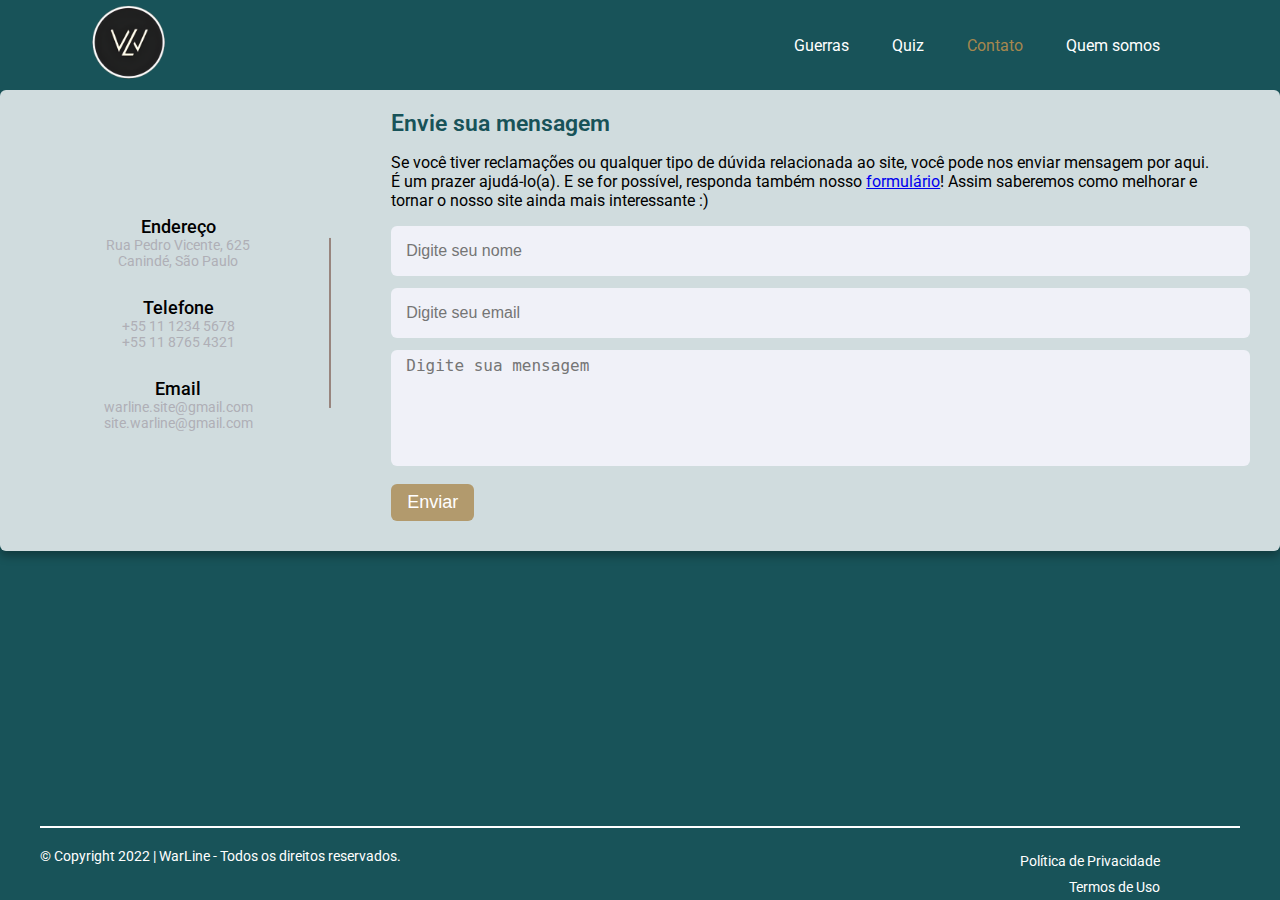
<file: contato.html>
<!DOCTYPE html>
<html lang="pt-br">

<head>
    <meta charset="UTF-8">
    <meta http-equiv="X-UA-Compatible" content="IE=edge">
    <meta name="viewport" content="width=device-width, initial-scale=1.0">
    <script type="text/javascript" src="./js/main.js"></script>
    <link rel="stylesheet" href="./css/style.css" />
    <link rel="stylesheet" href="./css/mobile.css" />
    <link href="https://fonts.googleapis.com/css2?family=Roboto&display=swap" rel="stylesheet">
    <title>Contato</title>
</head>

<body>
    <header class="menu">
        <div class="logo">
            <a href="./index.html"><img src="./img/logo-WarLine.png" height="95" /></a>
        </div>
        <div class="drop">
            <button onclick="myFunction()" class="dropbtn">Menu ☰</button>
            <div id="myDropdown" class="dropdown-content">
                <ul>
                    <li><a href="./guerras.html">Guerras</a></li>
                    <li><a href="./quiz.html">Quiz</a></li>
                    <li><abbr title="Você está Aqui!"><a class="veaqui" style="color: #A6874E;">Contato</a></abbr></li>
                    <li><a href="./sobre-nos.html">Quem somos</a></li>
                </ul>
            </div>
        </div>
    </header>

    <div class="container">
        <div class="con">
            <div class="left-side">
                <div class="address details">
                    <i class="fas fa-map-marker-alt"></i>
                    <div class="topic">Endereço</div>
                    <div class="text-one">Rua Pedro Vicente, 625</div>
                    <div class="text-two">Canindé, São Paulo</div>
                </div>
                <div class="phone details">
                    <i class="fas fa-phone-alt"></i>
                    <div class="topic">Telefone</div>
                    <div class="text-one">+55 11 1234 5678</div>
                    <div class="text-two">+55 11 8765 4321</div>
                </div>
                <div class="email details">
                    <i class="fas fa-envelope"></i>
                    <div class="topic">Email</div>
                    <div class="text-one">warline.site@gmail.com</div>
                    <div class="text-two">site.warline@gmail.com</div>
                </div>
            </div>
            <div class="right-side">
                <div class="topic-text">Envie sua mensagem</div>
                <p>
                    Se você tiver reclamações ou qualquer tipo de dúvida relacionada ao site, você pode nos enviar
                    mensagem por aqui. É um prazer ajudá-lo(a).
                    E se for possível, responda também nosso <a
                        href="https://forms.gle/3WokQpGXT6gsLwNq6">formulário</a>! Assim saberemos como melhorar
                    e tornar o nosso site ainda mais interessante :)
                </p>
                <form action="https://formsubmit.co/warline.site@gmail.com" method="POST">
                    <input type="hidden" name="_captcha" value="false">
                    <input type="hidden" name="_template" value="box">
                    <input type="hidden" name="_next" value="http://127.0.0.1:5500/thanks.html">
                    <div class="input-box">
                        <input type="text" name="name" placeholder="Digite seu nome" required="required" minlength="6"
                            maxlength="50"
                            title="Utilize somente letras e uma quantidade mínima de 6 caracteres. Verifique se você preencheu corretamente o campo."
                            pattern="[A-Za-záàâãéèêíïóôõöúçñÁÀÂÃÉÈÍÏÓÔÕÖÚÇÑ ]+$" />
                    </div>
                    <div class="input-box">
                        <input type="email" name="email" placeholder="Digite seu email" required="required"
                            title="Preencha o campo corretamente. Ex: seuemail@email.com"
                            pattern="[a-z0-9._%+-]+@[a-z0-9.-]+\.[a-z]{2,3}$" />
                    </div>
                    <div class="input-box message-box">
                        <textarea name="message" placeholder="Digite sua mensagem" required="required" minlength="15"
                            maxlength="256" title="Utilize uma quantidade mínima de 15 caracteres."
                            pattern="[A-Za-záàâãéèêíïóôõöúçñÁÀÂÃÉÈÍÏÓÔÕÖÚÇÑ ]+$"></textarea>
                    </div>
                    <div class="button">
                        <input type="submit" value="Enviar" />
                    </div>
                </form>
            </div>
        </div>
    </div>
    <footer class="rodape">
        <div class="linha"></div>
        <div class="ajuste-rodape">
            <span class="cont">
                <p>&copy; Copyright 2022 | WarLine - Todos os direitos reservados.</p>
                <p class="dir"></p>
                <br>
            </span>
            <span class="politica">
                <a href="./politica-privacidade.html">Política de Privacidade</a>
                <a href="./termos-de-uso.html">Termos de Uso</a>
            </span>
        </div>

    </footer>
</body>

</html>
</file>
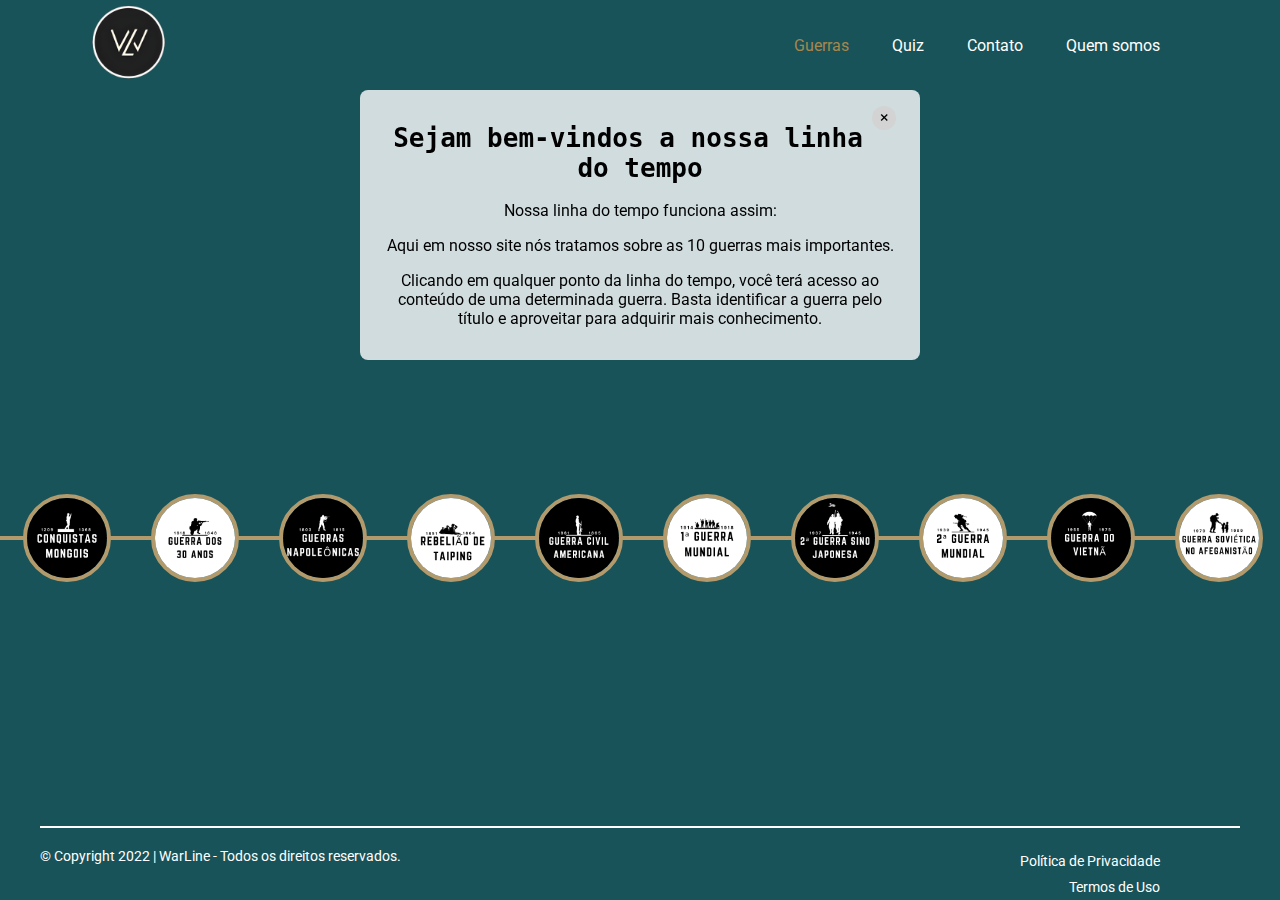
<file: guerras.html>
<!DOCTYPE html>
<html lang="pt-br">
<head>
    <meta charset="UTF-8">
    <meta http-equiv="X-UA-Compatible" content="IE=edge">
    <meta name="viewport" content="width=device-width, initial-scale=1.0">
    <script type="text/javascript" src="./js/main.js"></script>
    <link rel="stylesheet" href="./css/style.css" />
    <link rel="stylesheet" href="./css/mobile.css" />
    <link href="https://fonts.googleapis.com/css2?family=Roboto&display=swap" rel="stylesheet">
    <title>Linha do Tempo</title>
</head>
<body onload="showTuto()" >
    <header class="menu" id="menu" style="z-index: 0;">
        <div class="logo">
            <a href="./index.html"><img src="./img/logo-WarLine.png" height="95" /></a>
        </div>
        <div class="drop" >
            <button onclick="myFunction()" class="dropbtn">Menu ☰</button>
            <div id="myDropdown" class="dropdown-content" >
                <ul >
                    <li><abbr title="Você está Aqui!"><a class="veaqui" style="color: #A6874E;" >Guerras</a></abbr></li>
                    <li><a href="./quiz.html" >Quiz</a></li>
                    <li><a href="./contato.html" >Contato</a></li>
                    <li><a href="./sobre-nos.html" >Quem somos</a></li>
                </ul>
            </div>
        </div>

    </header>

    <div class="tutorial" id="tutorial">
        <div class="tutorial-content">
            <span onclick="hideTuto()" class="exits">&times;</span>
            <div class="conteudo-tuto">
                <h1>Sejam bem-vindos a nossa linha do tempo</h1>
                <p>Nossa linha do tempo funciona assim:</p>
           
                <p>Aqui em nosso site nós tratamos sobre as 10 guerras mais importantes.</p> 
                <p>Clicando em qualquer ponto da linha do tempo, você terá acesso ao conteúdo de uma determinada guerra. Basta identificar a guerra pelo título e aproveitar para adquirir mais conhecimento.</p>
            </div>
        </div>
    </div>

    <div class="line">
        <ul class="bar">
            <abbr title="Conquistas Mongóis">
                <li onclick="showModal()" class="dot-act">
                    <div>
                        <img src="./img/terceira-guerra.png">
                    </div>
                </li>
            </abbr>
            <abbr title="Guerra dos 30 Anos">
                <li onclick="showModalDois()" class="dot-act">
                    <div id="apa">
                        <img src="./img/sexta-guerra.png" class="image">
                    </div>
                </li>
            </abbr>
            <abbr title="Guerras Napoleônicas">
                <li onclick="showModalTres()" class="dot-act">
                    <div>
                        <img src="./img/guerra-napoleonica.png">
                    </div>
                </li>
            </abbr>
            <abbr title="Rebelião de Taiping">
                <li onclick="showModalQuatro()" class="dot-act">
                    <div id="apa">
                        <img src="./img/guerra-taiping.png">
                    </div>
                </li>
            </abbr>
            <abbr title="Guerra Civil Americana">
                <li onclick="showModalCinco()" class="dot-act">
                    <div id="apa">
                        <img src="./img/guerra-americana.png" class="image">
                    </div>
                </li>
            </abbr>
            <abbr title="Primeira Guerra Mundial">
                <li onclick="showModalSeis()" class="dot-act">
                    <div>
                        <img src="./img/primeira-guerra-mundial.png">
                    </div>
                </li>
            </abbr>
            <abbr title="Segunda Guerra Sino-Japonesa">
                <li onclick="showModalSete()" class="dot-act">
                    <div id="apa">
                        <img src="./img/guerra-japonesa.png" class="image">
                    </div>
                </li>
            </abbr>
            <abbr title="Segunda Guerra Mundial">
                <li onclick="showModalOito()" class="dot-act">
                    <div id="apa">
                        <img src="./img/seg-guerra-mundial.png" class="image">
                    </div>
                </li>
            </abbr>
            <abbr title="Guerra do Vietnã">
                <li onclick="showModalNove()" class="dot-act">
                    <div id="apa">
                        <img src="./img/guerra-vietna.png" class="image">
                    </div>
                </li>
            </abbr>
            <abbr title="Guerra Soviética no Afeganistão">
                <li onclick="showModalDez()" class="dot-act">
                    <div id="apa">
                        <img src="./img/guerra-sovietica.png" class="image">
                    </div>
                </li>
            </abbr>
        </ul>
    </div>
    </section>

    <div class="modal" id="modal"><!--PRIMEIRA GUERRA quiz ok--> 
        <div class="cos">
            <div class="modal-content">
                <span onclick="hideModal()" class="exit">&times;</span>
                <h1>Conquistas Mongóis</h1>
                <div class="conteudo">
                        <div>
                            <p class="paragrafo">
                                <strong>Onde:</strong> Ásia Central.
                            </p>
                            <p class="paragrafo">
                                <strong>Quando:</strong> No início do século 13, durou entre 1209 e 1368.
                            </p>
                            <p class="paragrafo">
                                <strong>Principais causas:</strong> A necessidade de despojos, os mongóis tinham uma cultura material relativamente escassa - mas desfrutavam dos produtos da sociedade estabelecida, como tecidos de seda, joias finas, etc. E com esse desejo, tiveram que continuar saqueando cidades.
                            </p>
                        </div>
                        <div>
                            <p class="paragrafo">
                                <strong>Envolvidos:</strong> China e Índia.
                            </p>
                            <p class="paragrafo">
                                <strong>Estopim:</strong> Interferência imperial chinesa e a necessidade de pilhagem.
                            </p>
                            <p class="paragrafo">
                                <strong>Consequências:</strong> Essa guerra resultou não apenas na expansão significativa do Império Mongol, mas também na perda de 60 milhões de vidas.
                            </p>
                        </div>
                </div>
                <p class="paragrafo-p">
                    Deseja saber mais detalhadamente o que aconteceu nesta guerra? Assista o <a href="https://www.youtube.com/watch?v=kSJHTQ4jgdc" target="_blank">vídeo</a> com o conteúdo completo!
                </p>     
            </div> 
            <div class="curve">
                <img src="./img/layered-waves-haikei.svg.png">
            </div>
        </div>  
    </div><!--FIM PRIMEIRA GUERRA-->

    <div class="modalDois" id="modalDois"><!--SEGUNDA GUERRA quiz ok-->
        <div class="cos">
            <div class="modal-contentDois">
                <span onclick="hideModalDois()" class="exit">&times;</span>
                <h1>Guerra dos Trinta anos</h1>
                <div class="conteudo">
                    <div>
                        <p class="paragrafo">
                            <strong>Onde:</strong> Europa, na região da Boêmia (atualmente território da República Tcheca).
                        </p>
                        <p class="paragrafo">
                            <strong>Quando:</strong> Teve início em 23 de maio de 1618 e foi até 1648.
                        </p>
                        <p class="paragrafo">
                            <strong>Principais causas:</strong> A insatisfação da destruição dos templos protestantes, a proibição aos cultos e se sentiam ameaçados pelos católicos.
                        </p>
                    </div>
                    <div>
                        <p class="paragrafo">
                            <strong>Envolvidos:</strong> França, Inglaterra, Espanha, Portugal, Alemanha, Dinamarca, Países Baixos, Áustria, Suécia.
                        </p>
                        <p class="paragrafo">
                            <strong>Estopim:</strong> Ficou marcado pela violência ao Rei Católico Fernando II, o qual foi atirado pela janela do Palácio Real.
                        </p>
                        <p class="paragrafo">
                            <strong>Consequências:</strong> A independência dos Países Baixos, que até então estavam sob o domínio espanhol, e o uso da diplomacia e do direito internacional para a realização de acordos externos.
                        </p>
                    </div>
                    
                </div>
                <p class="paragrafo-p">
                    Deseja saber mais detalhadamente o que aconteceu nesta guerra? Assista o <a href="https://www.youtube.com/watch?v=6hn_cdLsGsQ" target="_blank">vídeo</a> com o conteúdo completo!
                </p>
            </div>
            <div class="curve">
                <img src="./img/layered-waves-4.png">
            </div>
        </div>
    </div><!--FIM SEGUNDA GUERRA-->

    <div class="modalTres" id="modalTres"><!--TERCEIRA GUERRA quiz ok-->
        <div class="cos">
            <div class="modal-contentTres">
                <span onclick="hideModalTres()" class="exit">&times;</span>
                <h1>Guerras Napoleônicas</h1>
                <div class="conteudo">
                    <div>
                        <p class="paragrafo">
                            <strong>Onde:</strong> Europa.
                        </p>
                        <p class="paragrafo">
                            <strong>Quando:</strong> 1803 a 1815.
                        </p>
                        <p class="paragrafo">
                            <strong>Principais causas:</strong>  Acabar com a monarquia absolutista.
                        </p>
                    </div>
                    <div>
                        <p class="paragrafo">
                            <strong>Envolvidos:</strong> França e Reino Unido.
                        </p>
                        <p class="paragrafo">
                            <strong>Estopim:</strong> Revolução Francesa.
                        </p>
                        <p class="paragrafo">
                            <strong>Consequências:</strong> Foram construídas fábricas, foram criadas universidades, a Biblioteca Real, a Academia de Belas Artes. Com essas estruturas, o Brasil ia se tornando independente da sua colônia.
                        </p>
                    </div>
                </div>
                <p class="paragrafo-p">
                    Deseja saber mais detalhadamente o que aconteceu nesta guerra? Assista o <a href="https://www.youtube.com/watch?v=StqywmR-PQU" target="_blank">vídeo</a> com o conteúdo completo!
                </p>
            </div>
            <div class="curve">
                <img src="./img/layered-waves-2.png">
            </div>
        </div>
    </div><!--FIM TERCEIRA GUERRA-->

    <div class="modalQuatro" id="modalQuatro"><!--QUARTA GUERRA quiz ok-->
        <div class="cos">
            <div class="modal-contentQuatro">
                <span onclick="hideModalQuatro()" class="exit">&times;</span>
                <h1>Rebelião de Taiping</h1>
                <div class="conteudo">
                    <div>
                        <p class="paragrafo">
                            <strong>Onde:</strong> China.
                        </p>
                        <p class="paragrafo">
                            <strong>Quando:</strong> Iniciou em 1851 e foi até 1864.
                        </p>
                        <p class="paragrafo">
                            <strong>Principais causas:</strong> Converter a população ao cristianismo, pois essa era a única religião que daria esperança, então foi recrutado centenas de reprovados nos exames para formar grupos que queimavam livros budistas, confucionistas e estátuas sagradas com o intuito de “purgar” as cidades.
                        </p>
                    </div>
                    <div>
                        <p class="paragrafo">
                            <strong>Envolvidos:</strong> Guerreiros do sul e do norte da China.
                        </p>
                        <p class="paragrafo">
                            <strong>Estopim:</strong> Hong começou a acreditar que suas visões eram uma mensagem de Deus, e ele era o irmão mais novo de Jesus Cristo.
                        </p>
                        <p class="paragrafo">
                            <strong>Consequências:</strong> A maioria do exército de Taiping foi destruída. Estima-se que 30 milhões de pessoas morreram por causa da rebelião, e o período entre 1850 e 1873 foi marcado pela baixa populacional de 60 milhões de civis na China, resultado de rebeliões, guerras e fome.
                        </p>
                    </div>
                </div>
                <p class="paragrafo-p">
                    Deseja saber mais detalhadamente o que aconteceu nesta guerra? Assista o <a href="https://www.youtube.com/watch?v=NEtA6uqoDcs" target="_blank">vídeo</a> com o conteúdo completo!
                </p>
            </div>
            <div class="curve">
                <img src="./img/layered-waves-5.png">
            </div>
        </div>
    </div><!--FIM QUARTA GUERRA-->

    <div class="modalCinco" id="modalCinco"><!--QUINTA GUERRA quiz ok-->
        <div class="cos">
            <div class="modal-contentCinco">
                <span onclick="hideModalCinco()" class="exit">&times;</span>
                <h1>Guerra Civil Americana</h1>
                <div class="conteudo">
                    <div>
                        <p class="paragrafo">
                            <strong>Onde:</strong> Estados Unidos.
                        </p>
                        <p class="paragrafo">
                            <strong>Quando:</strong> O conflito começou em 12 de abril de 1861 e só teve fim em 22 de junho de 1865.                   
                        </p>
                        <p class="paragrafo">
                            <strong>Principais causas:</strong> Tentativa de separação dos estados. 
                        </p>
                    </div>
                    <div>
                        <p class="paragrafo">
                            <strong>Envolvidos:</strong> Estados do Sul e do Norte dos Estados Unidos.
                        </p>
                        <p class="paragrafo">
                            <strong>Estopim:</strong> O clima de tensão gerado pelas eleições de 1860, que elegeram o presidente Abraham Lincoln.
                        </p>
                        <p class="paragrafo">
                            <strong>Consequências:</strong> Deixaram mais de 600 mil americanos mortos e destruíram grande parte da infraestrutura do sul do país.
                        </p>
                    </div>
                </div>
                <p class="paragrafo-p">
                    Deseja saber mais detalhadamente o que aconteceu nesta guerra? Assista o <a href="https://www.youtube.com/watch?v=j6_oGPB4pjs" target="_blank">vídeo</a> com o conteúdo completo!
                </p>
            </div>
            <div class="curve">
                <img src="./img/layered-waves-1.png">
            </div>
        </div>
    </div><!--FIM QUINTA GUERRA-->
   
    <div class="modalSeis" id="modalSeis"><!--SEXTA GUERRA quiz ok-->
        <div class="cos">
            <div class="modal-contentSeis">
                <span onclick="hideModalSeis()" class="exit">&times;</span>
                <h1>Primeira Guerra Mundial </h1>
                <div class="conteudo">
                    <div>
                        <p class="paragrafo">
                            <strong>Onde:</strong> Iniciou-se na Europa, se destacando a <i>Frente Ocidental</i>, franceses e britânicos lutaram contra os alemães, e a <i>Frente Oriental</i>, em que os alemães lutaram contra sérvios e russos.
                        </p>
                        <p class="paragrafo">
                            <strong>Quando:</strong> Começou em 28 de julho de 1914 e durou até 11 de novembro de 1918.
                        </p>
                        <p class="paragrafo">
                            <strong>Principais causas:</strong> Teve inúmeros motivos, mas os principais são: a rivalidade econômica, ressentimentos por acontecimentos passados e questões nacionalistas.
                        </p>
                    </div>
                    <div>
                        <p class="paragrafo">
                            <strong>Envolvidos:</strong> Com toda essa tensão e rivalidades, as nações formaram alianças militares, sendo: 
                            <ul>
                                Tríplice Entente: formada por Rússia, Grã-Bretanha e França;
                            </ul>
                            <ul>
                                Tríplice Aliança: formada por Alemanha, Áustria-Hungria, Império Otomano e Itália.
                            </ul>
                        </p>
                        <p class="paragrafo">
                            <strong>Estopim:</strong> O assasinato do arquiduque Francisco Ferdinando e sua esposa, Sofia, em Sarajevo, na Bósnia, em junho de 1914.
                        </p>
                        <p class="paragrafo">
                            <strong>Consequências:</strong> 10 milhões de mortos, reformulação do mapa mundial, Tratado de Versalhes, fim da “Belle Époque”...
                        </p>
                    </div>
                </div>
                <p class="paragrafo-p">
                    Deseja saber mais detalhadamente o que aconteceu nesta guerra? Assista o <a href="https://www.youtube.com/watch?v=TP-LGkoE2x8" target="_blank">vídeo</a> com o conteúdo completo!
                </p>
            </div>
            <div class="curve">
                <img src="./img/layered-waves-6.png">
            </div>
        </div>
    </div><!--FIM SEXTA GUERRA-->

    <div class="modalSete" id="modalSete"><!--SÉTIMA GUERRA quiz ok-->
        <div class="cos">
            <div class="modal-contentSete">
                <span onclick="hideModalSete()" class="exit">&times;</span>
                <h1>Segunda Guerra Sino-Japonesa</h1>
                <div class="conteudo">
                   <div>
                        <p class="paragrafo">
                            <strong>Onde:</strong> Continente Asiático.
                        </p>
                        <p class="paragrafo">
                            <strong>Quando:</strong> Durou mais ou menos 8 anos, de 1937 a 1945.
                        </p>
                        <p class="paragrafo">
                            <strong>Principais causas:</strong> A disputa pelo controle, principalmente, da Península da Coreia, o fortalecimento econômico e militar do Japão e a instabilidade da China.
                        </p>
                   </div>
                    <div>
                        <p class="paragrafo">
                            <strong>Envolvidos:</strong> China e Japão.
                        </p>
                        <p class="paragrafo">
                            <strong>Estopim:</strong> Incidente da Ponte Marco Polo.
                        </p>
                        <p class="paragrafo">
                            <strong>Consequências:</strong> Cerca de 20 milhões de mortos, dos quais, aproximadamente, havia 18 milhões de chineses.
                        </p>
                    </div>
                </div>
                <p class="paragrafo-p">
                    Deseja saber mais detalhadamente o que aconteceu nesta guerra? Assista o <a href="https://www.youtube.com/watch?v=ySt4eUb_NX8" target="_blank">vídeo</a> com o conteúdo completo!
                </p>
            </div>
            <div class="curve">
                <img src="./img/layered-waves-3.png">
            </div>
        </div>
    </div><!--FIM SÉTIMA GUERRA-->

    <div class="modalOito" id="modalOito"><!--OITAVA GUERRA quiz ok-->
        <div class="cos">
            <div class="modal-contentOito">
                <span onclick="hideModalOito()" class="exit">&times;</span>
                <h1>Segunda Guerra Mundial </h1>
                <div class="conteudo">
                    <div>
                        <p class="paragrafo">
                            <strong>Onde:</strong> Iniciou-se na Europa, mas espalhou-se pela África, Ásia e Oceania.
                        </p>
                        <p class="paragrafo">
                            <strong>Quando:</strong> Entre 1939 e 1945.
                        </p>
                        <p class="paragrafo">
                            <strong>Principais causas:</strong> A Grande Depressão, o descontentamento com o Tratado de Versalhes, as ideologias fascista e nazista, e o expansionismo japonês.
                        </p>
                    </div>
                    <div>
                        <p class="paragrafo">
                            <strong>Envolvidos:</strong> Nações de todos os continentes, inclusive o Brasil. Os grupos que se enfrentaram na guerra foram:
                            <ul>
                                Aliados (Reino Unido, França, União Soviética e Estados Unidos);
                            </ul>
                            <ul>
                                Eixo (Alemanha, Itália e Japão).
                            </ul>
                        </p>
                        <p class="paragrafo">
                            <strong>Estopim:</strong> A invasão da Polônia pelos alemães em 1º de setembro de 1939.
                        </p>
                        <p class="paragrafo">
                            <strong>Consequências:</strong> Além de ter deixado milhares de mortos e feridos, a guerra redefiniu o equilíbrio de poder mundial. Com ela teve a ascensão dos Estados Unidos, a divisão do mundo entre capitalismo e socialismo e o surgimento da ONU.
                        </p>
                    </div>
                </div>
                <p class="paragrafo-p">
                    Deseja saber mais detalhadamente o que aconteceu nesta guerra? Assista o <a href="https://www.youtube.com/watch?v=RedndCHHtYc" target="_blank">vídeo</a> com o conteúdo completo!
                </p>
            </div>
            <div class="curve">
                <img src="./img/layered-waves-7.png">
            </div>
        </div>
    </div><!--FIM OITAVA GUERRA-->

    <div class="modalNove" id="modalNove"><!--NONA GUERRA quiz ok-->
        <div class="cos">
            <div class="modal-contentNove">
                <span onclick="hideModalNove()" class="exit">&times;</span>
                <h1>Guerra do Vietnã</h1>
                <div class="conteudo">
                    <div>
                        <p class="paragrafo">
                            <strong>Onde:</strong> Europa.
                        </p>
                        <p class="paragrafo">
                            <strong>Quando:</strong> Ocorreu entre 1955 e 1975.
                        </p>
                        <p class="paragrafo">
                            <strong>Principais causas:</strong> Vietnã do Norte (comunista) e o Vietnã do Sul (capitalista), ambos lutando pela unificação do país sob seu domínio.
                        </p>
                    </div>
                    <div>
                        <p class="paragrafo">
                            <strong>Envolvidos:</strong> Estados Unidos, Vietnã do Norte, Vietnã do Sul e União Soviética.
                        </p>
                        <p class="paragrafo">
                            <strong>Estopim:</strong> Foi um suposto ataque que ficou conhecido como Incidente do Golfo de Tonkin.
                        </p>
                        <p class="paragrafo">
                            <strong>Consequências:</strong> O número de mortes vietnamitas varia de 3 a 5 milhões, além de milhões de outros feridos e deficientes durante os 21 anos da guerra. Mais de 1 milhão de habitantes fugiram do Vietnã do Sul. Um milhão e duzentos soldados se espalharam pelos Estados Unidos, Vietnã, Coréia do Sul e outras nações.
                        </p>
                    </div>
                </div>
                <p class="paragrafo-p">
                    Deseja saber mais detalhadamente o que aconteceu nesta guerra? Assista o <a href="https://www.youtube.com/watch?v=7-T5WEVbVrA" target="_blank">vídeo</a> com o conteúdo completo!
                </p>
            </div>
            <div class="curve">
                <img src="./img/layered-waves-8.png">
            </div>
        </div>
    </div><!--FIM NONA GUERRA-->

    <div class="modalDez" id="modalDez"><!--DÉCIMA GUERRA quiz ok-->
        <div class="cos">
            <div class="modal-contentDez">
                <span onclick="hideModalDez()" class="exit">&times;</span>
                <h1>Guerra soviética no Afeganistão</h1>
                <div class="conteudo">
                    <div>
                        <p class="paragrafo">
                            <strong>Onde:</strong> Afeganistão.
                        </p>
                        <p class="paragrafo">
                            <strong>Quando:</strong> Iniciou em 1979 e se estendeu por 10 anos.
                        </p>
                        <p class="paragrafo">
                            <strong>Principais causas:</strong> Uma das principais causas da guerra civil foi a crise econômica que eclodiu na União Soviética, no governo de Leonid Brejnev.
                        </p>
                    </div>
                    <div>
                        <p class="paragrafo">
                            <strong>Envolvidos:</strong> URSS e Afeganistão.
                        </p>
                        <p class="paragrafo">
                            <strong>Estopim:</strong> Foi quando os comunistas tomaram o poder soviético por meio de um golpe conhecido como Revolução de Saur.
                        </p>
                        <p class="paragrafo">
                            <strong>Consequências:</strong> Deu início a um processo de desestabilização do Afeganistão, que se estende até hoje. Esse conflito contribuiu para destruir a infraestrutura do país e aumentar o seu nível de pobreza. Além disso, a Guerra do Afeganistão serviu como ponto de partida para o fortalecimento do fundamentalismo islâmico.
                        </p>
                    </div>
                </div>
                <p class="paragrafo-p">
                    Deseja saber mais detalhadamente o que aconteceu nesta guerra? Assista o <a href="https://www.youtube.com/watch?v=fFdDSDI5JHw" target="_blank">vídeo</a> com o conteúdo completo!
                </p>
            </div>
            <div class="curve">
                <img src="./img/layered-waves-9.png">
            </div>
        </div>
    </div><!--FIM DÉCIMA GUERRA-->

    <footer class="rodape"style="z-index: -1;">
        <div class="linha"></div>
        <div class="ajuste-rodape">
            <span class="cont">
                <p>&copy; Copyright 2022 | WarLine - Todos os direitos reservados.</p>
                <p class="dir"></p>
                <br>
            </span>
            <span class="politica">
                <a href="./politica-privacidade.html">Política de Privacidade</a>
                <a href="./termos-de-uso.html">Termos de Uso</a>
            </span>
        </div>
        
    </footer>
    <script>
        let largura = window.innerWidth;
        let menu = document.getElementById("menu");

        if (largura < 960){
            menu.style.zIndex = '1';
        }
        else{
            menu.style.zIndex = '0';
        }
        
    </script>
    
</body>
</html>
</file>
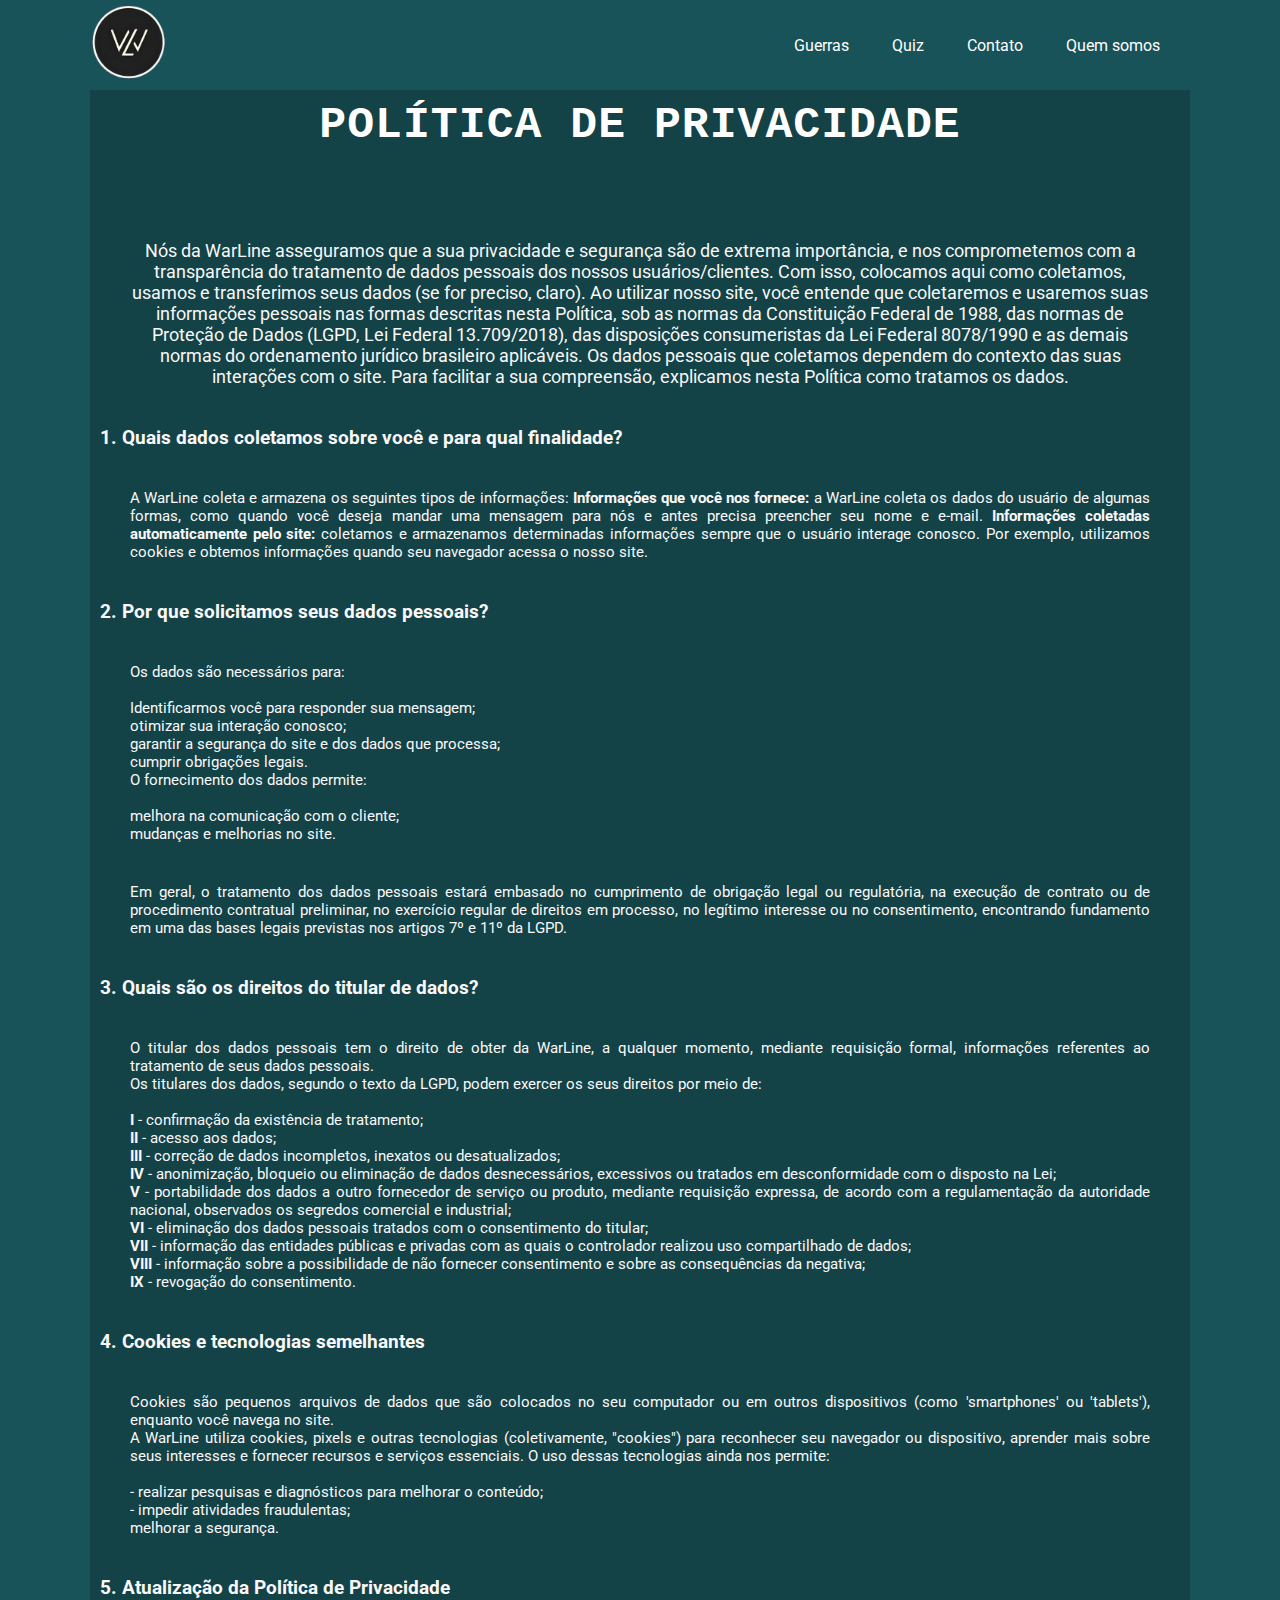
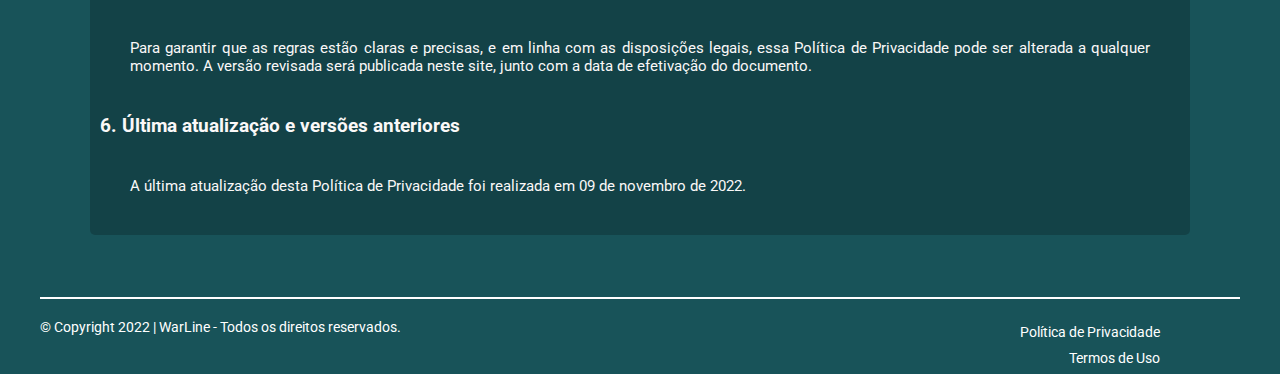
<file: politica-privacidade.html>
<!DOCTYPE html>
<html lang="pt-br">

<head>
    <meta charset="UTF-8">
    <meta http-equiv="X-UA-Compatible" content="IE=edge">
    <meta name="viewport" content="width=device-width, initial-scale=1.0">
    <script type="text/javascript" src="./js/main.js"></script>
    <link rel="stylesheet" href="./css/style.css" />
    <link rel="stylesheet" href="./css/mobile.css" />
    <link href="https://fonts.googleapis.com/css2?family=Roboto&display=swap" rel="stylesheet">
    <title>Política de Privacidade</title>
</head>

<body>
    <header class="menu">
        <div class="logo">
            <a href="./index.html"><img src="./img/logo-WarLine.png" height="95" /></a>
        </div>
        <div class="drop">
            <button onclick="myFunction()" class="dropbtn">Menu ☰</button>
            <div id="myDropdown" class="dropdown-content">
                <ul>
                    <li><a href="./guerras.html">Guerras</a></abbr></li>
                    <li><a href="./quiz.html">Quiz</a></li>
                    <li><a href="./contato.html">Contato</a></li>
                    <li><a href="./sobre-nos.html">Quem somos</a></li>
                </ul>
            </div>
        </div>
    </header>

    <section class="containerPolitica">

        <div class="containerTitles">
          <h1>Política de Privacidade</h1>
        </div>
    
        <div class="component-systemTabs">
            <div class="tabs-container">
                <div class="conteudoPolitica">
                    <p class="paragrafo-politica">
                        Nós da WarLine asseguramos que a sua privacidade e segurança são de extrema importância, e nos comprometemos com a transparência do tratamento de dados pessoais dos nossos usuários/clientes. Com isso, colocamos aqui como coletamos, usamos e transferimos seus dados (se for preciso, claro).
                        Ao utilizar nosso site, você entende que coletaremos e usaremos suas informações pessoais nas formas descritas nesta Política, sob as normas da Constituição Federal de 1988, das normas de Proteção de Dados (LGPD, Lei Federal 13.709/2018), das disposições consumeristas da Lei Federal 8078/1990 e as demais normas do ordenamento jurídico brasileiro aplicáveis. Os dados pessoais que coletamos dependem do contexto das suas interações com o site. Para facilitar a sua compreensão, explicamos nesta Política como tratamos os dados.
                    </p>
                    <h3 class="subtitulo-politica">1. Quais dados coletamos sobre você e para qual finalidade?</h3>
                    <p class="paragrafo-politica-dois">
                        A WarLine coleta e armazena os seguintes tipos de informações:
                        <strong>Informações que você nos fornece:</strong> a WarLine coleta os dados do usuário de algumas formas, como quando você deseja mandar uma mensagem para nós e antes precisa preencher seu nome e e-mail.
                        <strong>Informações coletadas automaticamente pelo site:</strong> coletamos e armazenamos determinadas informações sempre que o usuário interage conosco. Por exemplo, utilizamos cookies e obtemos informações quando seu navegador acessa o nosso site.
                    </p>
                    <h3 class="subtitulo-politica">2. Por que solicitamos seus dados pessoais?</h3>
                    <p class="paragrafo-politica-dois">
                        Os dados são necessários para:
                        <br><br>
                        Identificarmos você para responder sua mensagem;
                        <br>
                        otimizar sua interação conosco;
                        <br>
                        garantir a segurança do site e dos dados que processa;
                        <br>
                        cumprir obrigações legais.
                        <br>

                        O fornecimento dos dados permite:
                        <br><br>
                        melhora na comunicação com o cliente;
                        <br>
                        mudanças e melhorias no site.
                    </p>
                    <p class="paragrafo-politica-dois">
                        Em geral, o tratamento dos dados pessoais estará embasado no cumprimento de obrigação legal ou regulatória, na execução de contrato ou de procedimento contratual preliminar, no exercício regular de direitos em processo, no legítimo interesse ou no consentimento, encontrando fundamento em uma das bases legais previstas nos artigos 7º e 11º da LGPD.
                    </p>
                    <h3 class="subtitulo-politica">3. Quais são os direitos do titular de dados?</h3>
                    <p class="paragrafo-politica-dois">
                        O titular dos dados pessoais tem o direito de obter da WarLine, a qualquer momento, mediante requisição formal, informações referentes ao tratamento de seus dados pessoais.
                        <br>
                        Os titulares dos dados, segundo o texto da LGPD, podem exercer os seus direitos por meio de:
                        <br><br>
                        <strong>I</strong> - confirmação da existência de tratamento;
                        <br>
                        <strong>II</strong> - acesso aos dados;
                        <br>
                        <strong>III</strong> - correção de dados incompletos, inexatos ou desatualizados;
                        <br>
                        <strong>IV</strong> - anonimização, bloqueio ou eliminação de dados desnecessários, excessivos ou tratados em desconformidade com o disposto na Lei;
                        <br>
                        <strong>V</strong> - portabilidade dos dados a outro fornecedor de serviço ou produto, mediante requisição expressa, de acordo com a regulamentação da autoridade nacional, observados os segredos comercial e industrial;
                        <br>
                        <strong>VI</strong> - eliminação dos dados pessoais tratados com o consentimento do titular;
                        <br>
                        <strong>VII</strong> - informação das entidades públicas e privadas com as quais o controlador realizou uso compartilhado de dados;
                        <br>
                        <strong>VIII</strong> - informação sobre a possibilidade de não fornecer consentimento e sobre as consequências da negativa;
                        <br>
                        <strong>IX</strong> - revogação do consentimento.
                    </p>
                    <h3 class="subtitulo-politica">4. Cookies e tecnologias semelhantes</h3>
                    <p class="paragrafo-politica-dois">
                        Cookies são pequenos arquivos de dados que são colocados no seu computador ou em outros dispositivos (como 'smartphones' ou 'tablets'), enquanto você navega no site.
                        <br>
                        A WarLine utiliza cookies, pixels e outras tecnologias (coletivamente, "cookies") para reconhecer seu navegador ou dispositivo, aprender mais sobre seus interesses e fornecer recursos e serviços essenciais. O uso dessas tecnologias ainda nos permite:
                        <br><br>
                        - realizar pesquisas e diagnósticos para melhorar o conteúdo;
                        <br>
                        - impedir atividades fraudulentas;
                        <br>
                        melhorar a segurança.
                    </p>
                    <h3 class="subtitulo-politica">5. Atualização da Política de Privacidade</h3>
                    <p class="paragrafo-politica-dois">
                        Para garantir que as regras estão claras e precisas, e em linha com as disposições legais, essa Política de Privacidade pode ser alterada a qualquer momento. A versão revisada será publicada neste site, junto com a data de efetivação do documento.
                    </p>
                    <h3 class="subtitulo-politica">6. Última atualização e versões anteriores</h3>
                    <p class="paragrafo-politica-dois">
                        A última atualização desta Política de Privacidade foi realizada em 09 de novembro de 2022.
                    </p>
                </div>
            </div>
        </div>
      </section>

    <footer class="rodape">
        <div class="linha"></div>
        <div class="ajuste-rodape">
            <span class="cont">
                <p>&copy; Copyright 2022 | WarLine - Todos os direitos reservados.</p>
                <p class="dir"></p>
                <br>
            </span>
            <span class="politica">
                <a href="./politica-privacidade.html">Política de Privacidade</a>
                <a href="./termos-de-uso.html">Termos de Uso</a>
            </span>
        </div>

    </footer>
</body>

</html>
</file>
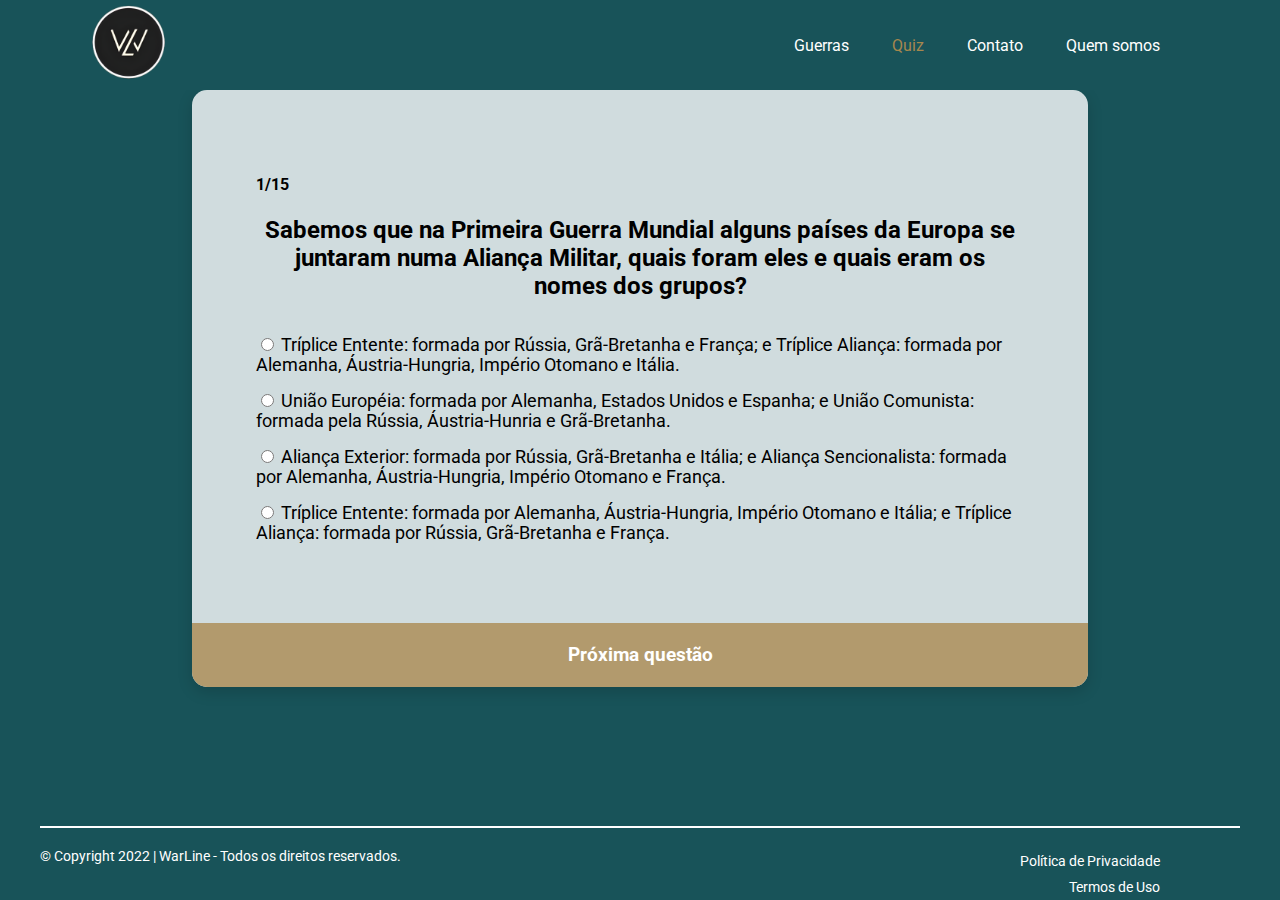
<file: quiz.html>
<!DOCTYPE html>
<html lang="pt-br">

<head>
  <meta charset="UTF-8">
  <meta http-equiv="X-UA-Compatible" content="IE=edge">
  <meta name="viewport" content="width=device-width, initial-scale=1.0">
  <script type="text/javascript" src="./js/main.js"></script>
  <link rel="stylesheet" href="./css/style.css" />
  <link rel="stylesheet" href="./css/mobile.css" />
  <link href="https://fonts.googleapis.com/css2?family=Roboto&display=swap" rel="stylesheet">
  <title>Quiz</title>
</head>

<body>
  <header class="menu">
    <div class="logo">
      <a href="./index.html"><img src="./img/logo-WarLine.png" height="95" /></a>
    </div>
    <div class="drop">
      <button onclick="myFunction()" class="dropbtn">Menu ☰</button>
      <div id="myDropdown" class="dropdown-content">
        <ul>
          <li><a href="./guerras.html">Guerras</a></abbr></li>
          <li><abbr title="Você está Aqui!"><a class="veaqui" style="color: #A6874E;">Quiz</a></abbr></li>
          <li><a href="./contato.html">Contato</a></li>
          <li><a href="./sobre-nos.html">Quem somos</a></li>
        </ul>
  </header>

  <div class="quiz-container" id="quiz">
    <div class="quiz-header">
      <h4 id="numberQuestion">1/15</h4>
      <h2 id="question">Question text</h2>
      <br>
      <ul>
        <li>
          <input type="radio" name="answer" id="a" class="answer">
          <label for="a" id="a_text">Question</label>
        </li>

        <li>
          <input type="radio" name="answer" id="b" class="answer">
          <label for="b" id="b_text">Question</label>
        </li>

        <li>
          <input type="radio" name="answer" id="c" class="answer">
          <label for="c" id="c_text">Question</label>
        </li>

        <li>
          <input type="radio" name="answer" id="d" class="answer">
          <label for="d" id="d_text">Question</label>
        </li>
      </ul>
    </div>
    <button id="submit">Próxima questão</button>
  </div>
  <script src="./js/quiz.js"></script>


  <footer class="rodape">
    <div class="linha"></div>
    <div class="ajuste-rodape">
      <span class="cont">
        <p>&copy; Copyright 2022 | WarLine - Todos os direitos reservados.</p>
        <p class="dir"></p>
        <br>
      </span>
      <span class="politica">
        <a href="./politica-privacidade.html">Política de Privacidade</a>
        <a href="./termos-de-uso.html">Termos de Uso</a>
      </span>
    </div>

  </footer>

</body>

</html>
</file>
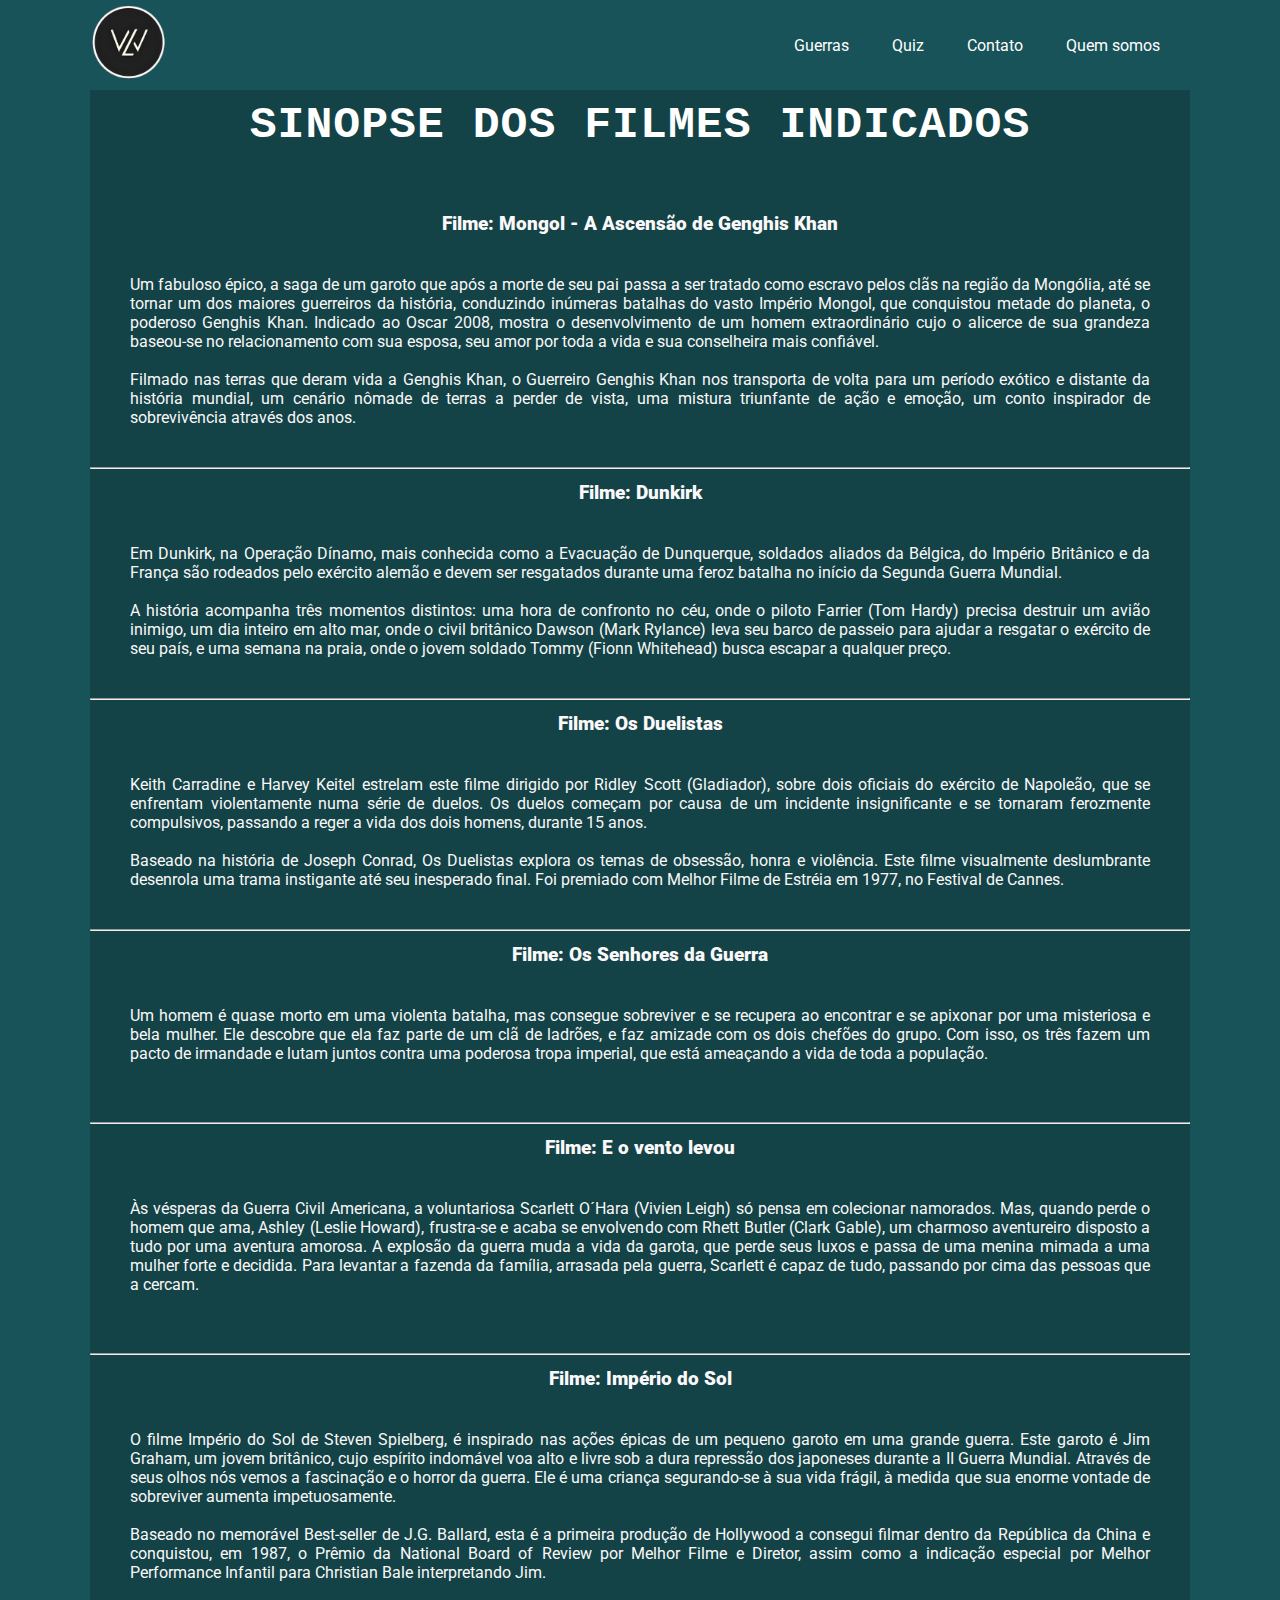
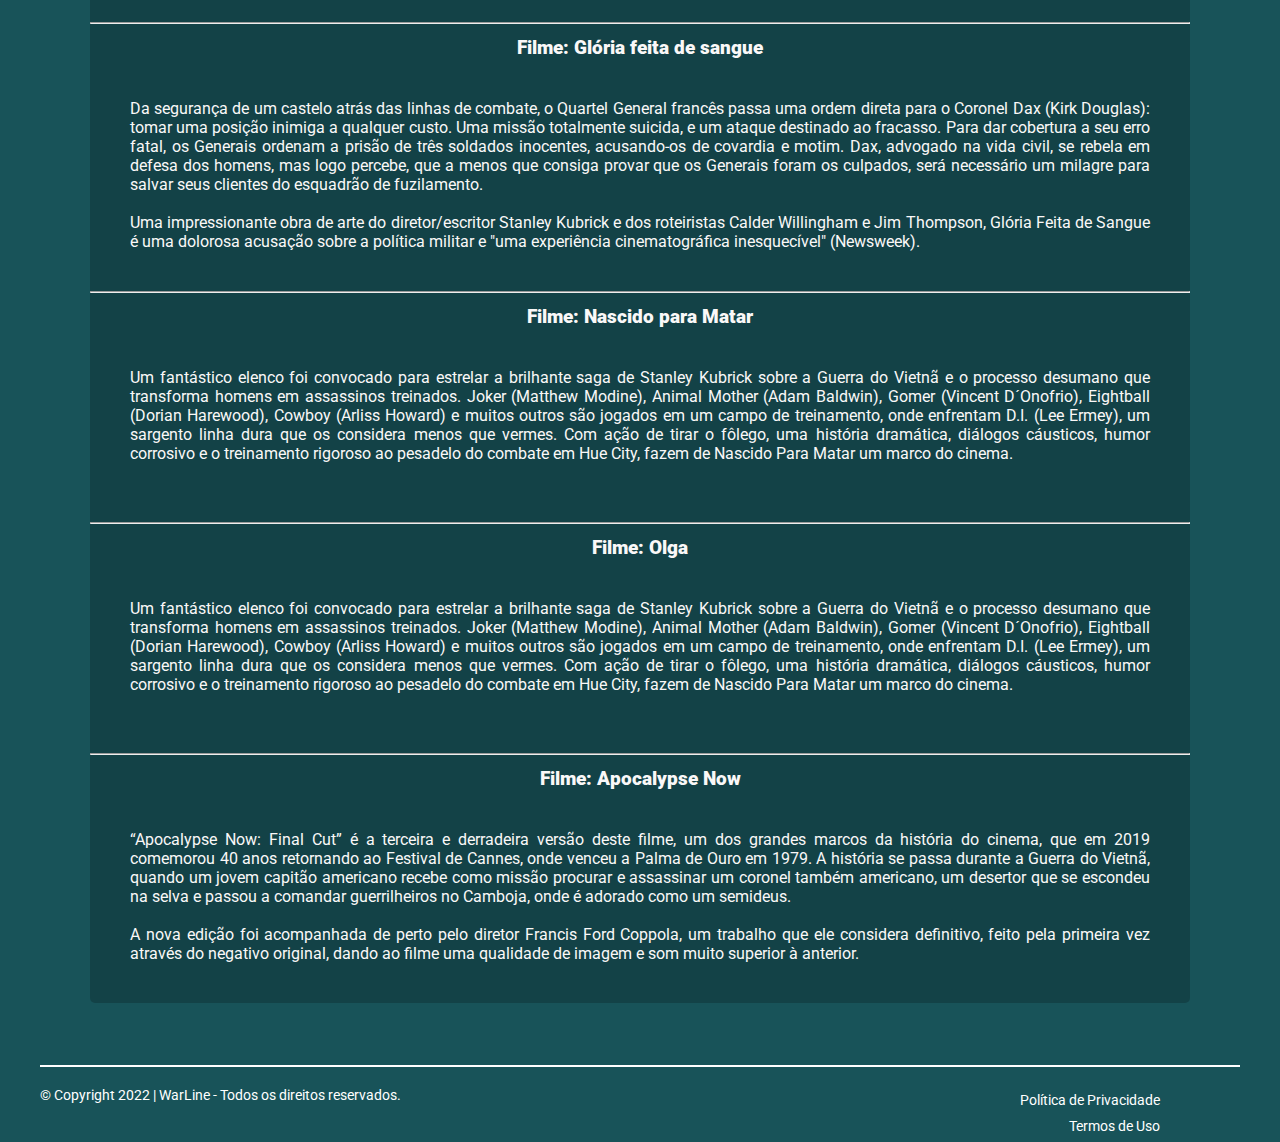
<file: sinopse.html>
<!DOCTYPE html>
<html lang="pt-br">

<head>
    <meta charset="UTF-8">
    <meta http-equiv="X-UA-Compatible" content="IE=edge">
    <meta name="viewport" content="width=device-width, initial-scale=1.0">
    <script type="text/javascript" src="./js/main.js"></script>
    <link rel="stylesheet" href="./css/style.css" />
    <link rel="stylesheet" href="./css/mobile.css" />
    <link href="https://fonts.googleapis.com/css2?family=Roboto&display=swap" rel="stylesheet">
    <title>Sinopse</title>
</head>

<body>
    <header class="menu">
        <div class="logo">
            <a href="./index.html"><img src="./img/logo-WarLine.png" height="95" /></a>
        </div>
        <div class="drop">
            <button onclick="myFunction()" class="dropbtn">Menu ☰</button>
            <div id="myDropdown" class="dropdown-content">
                <ul>
                    <li><a href="./guerras.html">Guerras</a></abbr></li>
                    <li><a href="./quiz.html">Quiz</a></li>
                    <li><a href="./contato.html">Contato</a></li>
                    <li><a href="./sobre-nos.html">Quem somos</a></li>
                </ul>
            </div>
        </div>
    </header>
    <section class="containerTermos">

        <div class="containerTitles">
            <h1 id="filme1">Sinopse dos filmes indicados</h1>
        </div>

        <div class="component-systemTabs">
            <div class="tabs-container">
                <div class="conteudoTermos">
                    <h3 class="subtitulo-termos"><strong>Filme: Mongol - A Ascensão de Genghis Khan</strong></h3>
                    <p id="filme2" class="paragrafo-termos">
                        Um fabuloso épico, a saga de um garoto que após a morte de seu pai passa a ser tratado como
                        escravo pelos clãs na região da Mongólia, até se tornar um dos maiores guerreiros da história,
                        conduzindo inúmeras batalhas do vasto Império Mongol, que conquistou metade do planeta, o
                        poderoso Genghis Khan. Indicado ao Oscar 2008, mostra o desenvolvimento de um homem
                        extraordinário cujo o alicerce de sua grandeza baseou-se no relacionamento com sua esposa, seu
                        amor por toda a vida e sua conselheira mais confiável.
                        <br><br>
                        Filmado nas terras que deram vida a Genghis Khan, o Guerreiro Genghis Khan nos transporta de
                        volta para um período exótico e distante da história mundial, um cenário nômade de terras a
                        perder de vista, uma mistura triunfante de ação e emoção, um conto inspirador de sobrevivência
                        através dos anos.
                    </p>
                    <hr>
                    <h3 class="subtitulo-termos"><strong>Filme: Dunkirk</strong></h3>
                    <p id="filme3" class="paragrafo-termos">
                        Em Dunkirk, na Operação Dínamo, mais conhecida como a Evacuação de Dunquerque, soldados aliados
                        da Bélgica, do Império Britânico e da França são rodeados pelo exército alemão e devem ser
                        resgatados durante uma feroz batalha no início da Segunda Guerra Mundial.
                        <br><br>
                        A história acompanha três momentos distintos: uma hora de confronto no céu, onde o piloto
                        Farrier (Tom Hardy) precisa destruir um avião inimigo, um dia inteiro em alto mar, onde o civil
                        britânico Dawson (Mark Rylance) leva seu barco de passeio para ajudar a resgatar o exército de
                        seu país, e uma semana na praia, onde o jovem soldado Tommy (Fionn Whitehead) busca escapar a
                        qualquer preço.
                    </p>
                    <hr>
                    <h3 class="subtitulo-termos"><strong>Filme: Os Duelistas</strong></h3>
                    <p id="filme4" class="paragrafo-termos">
                        Keith Carradine e Harvey Keitel estrelam este filme dirigido por Ridley Scott (Gladiador), sobre
                        dois oficiais do exército de Napoleão, que se enfrentam violentamente numa série de duelos. Os
                        duelos começam por causa de um incidente insignificante e se tornaram ferozmente compulsivos,
                        passando a reger a vida dos dois homens, durante 15 anos.
                        <br><br>
                        Baseado na história de Joseph Conrad,
                        Os Duelistas explora os temas de obsessão, honra e violência. Este filme visualmente
                        deslumbrante desenrola uma trama instigante até seu inesperado final. Foi premiado com Melhor
                        Filme de Estréia em 1977, no Festival de Cannes.
                    </p>
                    <hr>
                    <h3 class="subtitulo-termos"><strong>Filme: Os Senhores da Guerra</strong></h3>
                    <p id="filme5" class="paragrafo-termos">
                        Um homem é quase morto em uma violenta batalha, mas consegue sobreviver e se recupera ao
                        encontrar e se apixonar por uma misteriosa e bela mulher. Ele descobre que ela faz parte de um
                        clã de ladrões, e faz amizade com os dois chefões do grupo. Com isso, os três fazem um pacto de
                        irmandade e lutam juntos contra uma poderosa tropa imperial, que está ameaçando a vida de toda a
                        população.
                        <br><br>
                    </p>
                    <hr>
                    <h3 class="subtitulo-termos"><strong>Filme: E o vento levou</strong></h3>
                    <p id="filme6" class="paragrafo-termos">
                        Às vésperas da Guerra Civil Americana, a voluntariosa Scarlett O´Hara (Vivien Leigh) só pensa em
                        colecionar namorados. Mas, quando perde o homem que ama, Ashley (Leslie Howard), frustra-se e
                        acaba se envolvendo com Rhett Butler (Clark Gable), um charmoso aventureiro disposto a tudo por
                        uma aventura amorosa. A explosão da guerra muda a vida da garota, que perde seus luxos e passa
                        de uma menina mimada a uma mulher forte e decidida. Para levantar a fazenda da família, arrasada
                        pela guerra, Scarlett é capaz de tudo, passando por cima das pessoas que a cercam.
                        <br><br>
                    </p>
                    <hr>
                    <h3 class="subtitulo-termos"><strong>Filme: Império do Sol</strong></h3>
                    <p id="filme7" class="paragrafo-termos">
                        O filme Império do Sol de Steven Spielberg, é inspirado nas ações épicas de um pequeno garoto em
                        uma grande guerra. Este garoto é Jim Graham, um jovem britânico, cujo espírito indomável voa
                        alto e livre sob a dura repressão dos japoneses durante a II Guerra Mundial. Através de seus
                        olhos nós vemos a fascinação e o horror da guerra. Ele é uma criança segurando-se à sua vida
                        frágil, à medida que sua enorme vontade de sobreviver aumenta impetuosamente.
                        <br><br>
                        Baseado no
                        memorável Best-seller de J.G. Ballard, esta é a primeira produção de Hollywood a consegui filmar
                        dentro da República da China e conquistou, em 1987, o Prêmio da National Board of Review por
                        Melhor Filme e Diretor, assim como a indicação especial por Melhor Performance Infantil para
                        Christian Bale interpretando Jim.
                    </p>
                    <hr>
                    <h3 class="subtitulo-termos"><strong>Filme: Glória feita de sangue</strong></h3>
                    <p id="filme8" class="paragrafo-termos">
                        Da segurança de um castelo atrás das linhas de combate, o Quartel General francês passa uma
                        ordem direta para o Coronel Dax (Kirk Douglas): tomar uma posição inimiga a qualquer custo. Uma
                        missão totalmente suicida, e um ataque destinado ao fracasso. Para dar cobertura a seu erro
                        fatal, os Generais ordenam a prisão de três soldados inocentes, acusando-os de covardia e motim.
                        Dax, advogado na vida civil, se rebela em defesa dos homens, mas logo percebe, que a menos que
                        consiga provar que os Generais foram os culpados, será necessário um milagre para salvar seus
                        clientes do esquadrão de fuzilamento.
                        <br><br>Uma impressionante obra de arte do diretor/escritor
                        Stanley Kubrick e dos roteiristas Calder Willingham e Jim Thompson, Glória Feita de Sangue é uma
                        dolorosa acusação sobre a política militar e "uma experiência cinematográfica inesquecível"
                        (Newsweek).
                    </p>
                    <hr>
                    <h3 class="subtitulo-termos"><strong>Filme: Nascido para Matar</strong></h3>
                    <p id="filme9" class="paragrafo-termos">
                        Um fantástico elenco foi convocado para estrelar a brilhante saga de Stanley Kubrick sobre a
                        Guerra do Vietnã e o processo desumano que transforma homens em assassinos treinados. Joker
                        (Matthew Modine), Animal Mother (Adam Baldwin), Gomer (Vincent D´Onofrio), Eightball (Dorian
                        Harewood), Cowboy (Arliss Howard) e muitos outros são jogados em um campo de treinamento, onde
                        enfrentam D.I. (Lee Ermey), um sargento linha dura que os considera menos que vermes. Com ação
                        de tirar o fôlego, uma história dramática, diálogos cáusticos, humor corrosivo e o treinamento
                        rigoroso ao pesadelo do combate em Hue City, fazem de Nascido Para Matar um marco do cinema.
                        <br><br>
                    </p>
                    <hr>
                    <h3 class="subtitulo-termos"><strong>Filme: Olga</strong></h3>
                    <p id="filme10" class="paragrafo-termos">
                        Um fantástico elenco foi convocado para estrelar a brilhante saga de Stanley Kubrick sobre a
                        Guerra do Vietnã e o processo desumano que transforma homens em assassinos treinados. Joker
                        (Matthew Modine), Animal Mother (Adam Baldwin), Gomer (Vincent D´Onofrio), Eightball (Dorian
                        Harewood), Cowboy (Arliss Howard) e muitos outros são jogados em um campo de treinamento, onde
                        enfrentam D.I. (Lee Ermey), um sargento linha dura que os considera menos que vermes. Com ação
                        de tirar o fôlego, uma história dramática, diálogos cáusticos, humor corrosivo e o treinamento
                        rigoroso ao pesadelo do combate em Hue City, fazem de Nascido Para Matar um marco do cinema.
                        <br><br>
                    </p>
                    <hr>
                    <h3 class="subtitulo-termos"><strong>Filme: Apocalypse Now</strong></h3>
                    <p class="paragrafo-termos">
                        “Apocalypse Now: Final Cut” é a terceira e derradeira versão deste filme, um dos grandes marcos
                        da história do cinema, que em 2019 comemorou 40 anos retornando ao Festival de Cannes, onde
                        venceu a Palma de Ouro em 1979.  A história se
                        passa durante a Guerra do Vietnã, quando um jovem capitão americano recebe como missão procurar
                        e assassinar um coronel também americano, um desertor que se escondeu na selva e passou a
                        comandar guerrilheiros no Camboja, onde é adorado como um semideus.
                        <br><br>A nova edição foi acompanhada de perto pelo diretor Francis Ford
                        Coppola, um trabalho que ele considera definitivo, feito pela primeira vez através do negativo
                        original, dando ao filme uma qualidade de imagem e som muito superior à anterior.
                    </p>
                </div>
            </div>
        </div>
    </section>

    <footer class="rodape">
        <div class="linha"></div>
        <div class="ajuste-rodape">
            <span class="cont">
                <p>&copy; Copyright 2022 | WarLine - Todos os direitos reservados.</p>
                <p class="dir"></p>
                <br>
            </span>
            <span class="politica">
                <a href="./politica-privacidade.html">Política de Privacidade</a>
                <a href="./termos-de-uso.html">Termos de Uso</a>
            </span>
        </div>

    </footer>
</body>

</html>
</file>
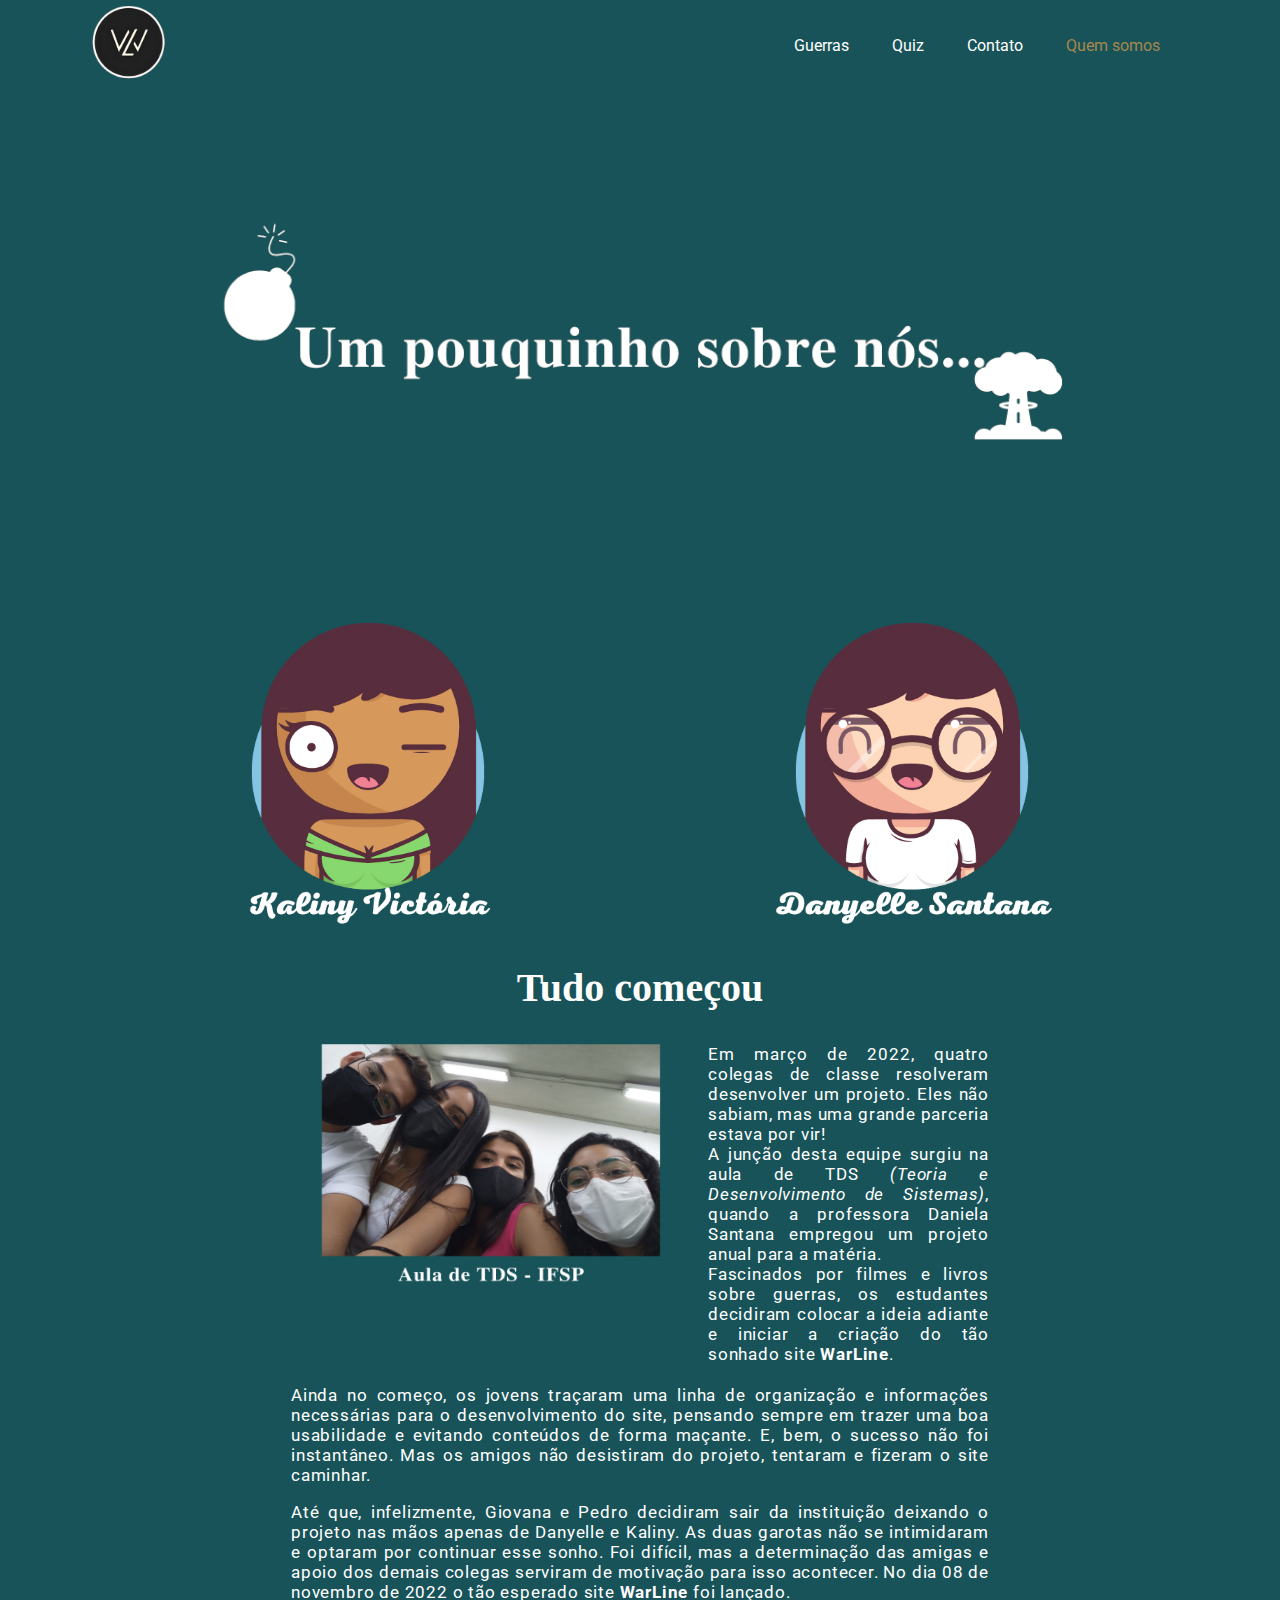
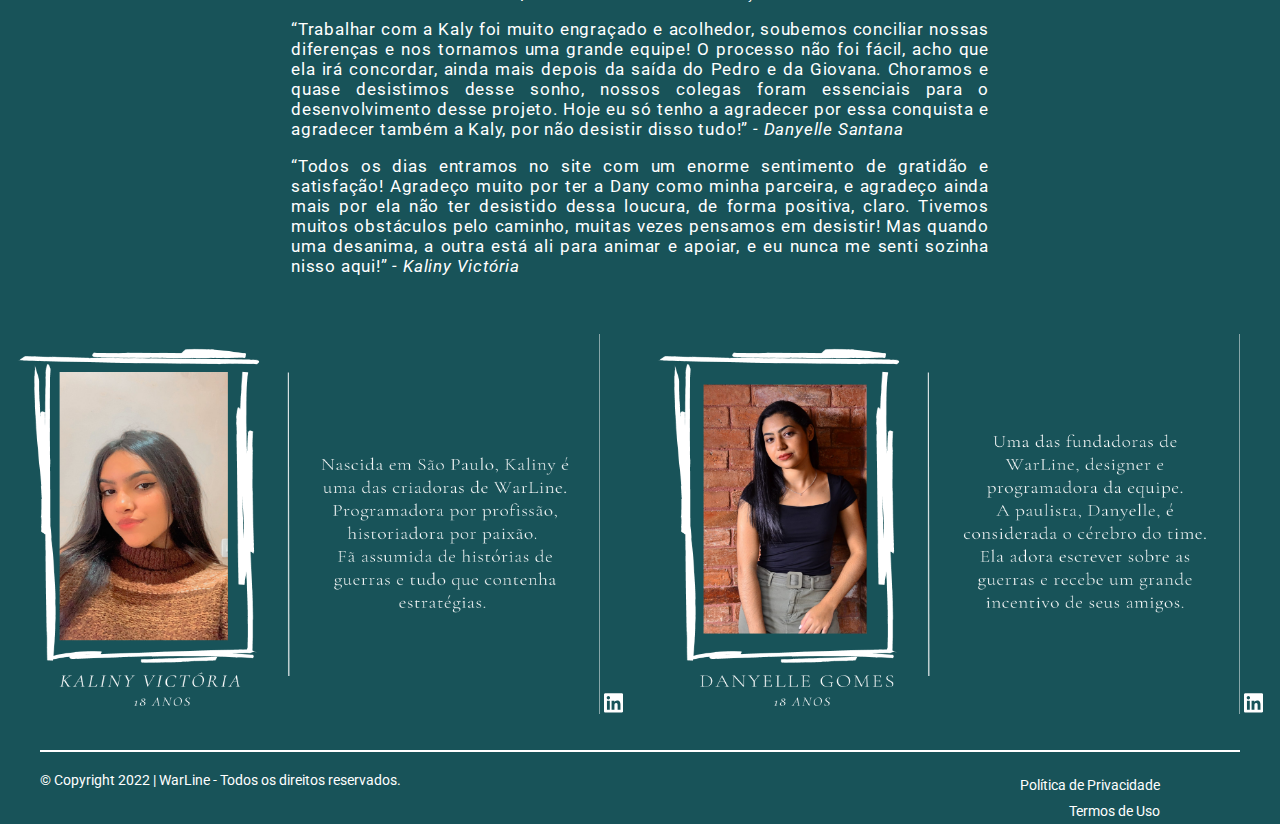
<file: sobre-nos.html>
<!DOCTYPE html>
<html lang="pt-br">

<head>
    <meta charset="UTF-8">
    <meta http-equiv="X-UA-Compatible" content="IE=edge">
    <meta name="viewport" content="width=device-width, initial-scale=1.0">
    <script type="text/javascript" src="./js/main.js"></script>
    <link rel="stylesheet" href="./css/style.css" />
    <link rel="stylesheet" href="./css/mobile.css" />
    <link href="https://fonts.googleapis.com/css2?family=Roboto&display=swap" rel="stylesheet">
    <title>Quem somos</title>
</head>

<body>
    <header class="menu">
        <div class="logo">
            <a href="./index.html"><img src="./img/logo-WarLine.png" height="95" /></a>
        </div>
        <div class="drop">
            <button onclick="myFunction()" class="dropbtn">Menu ☰</button>
            <div id="myDropdown" class="dropdown-content">
                <ul>
                    <li><a href="./guerras.html">Guerras</a></li>
                    <li><a href="./quiz.html">Quiz</a></li>
                    <li><a href="./contato.html">Contato</a></li>
                    <li><abbr title="Você está Aqui!"><a class="veaqui" style="color: #A6874E; ">Quem
                                somos</a></abbr></li>
                </ul>

            </div>
        </div>
    </header>

    <div class="sob">
        <div class="img-sobre"><img src="./img/titulo.png"></div>
        <div class="fotos">
            <a href="#teste-redirec-kaly">
                <div class="desc-kaliny"><img src="./img/bidKaly.png" height="350" width="350"></div>
            </a>
            <a href="#teste-redirec-dany">
                <div class="desc-dany"><img src="./img/bidDany.png" height="350" width="350"></div>
            </a>
        </div>
        <div class="seg-img-sobre">
            <h1>Tudo começou</h1>

        </div>

        <div class="tabela">
            <table>
                <tr class="f4">
                    <td>
                        <div>
                            <img src="./img/nos.png" height="250" width="400">
                        </div>
                    </td>
                    <td>
                        <p class="paragrafo">
                            Em março de 2022, quatro colegas de classe resolveram desenvolver um projeto.
                            Eles não sabiam, mas uma grande parceria estava por vir!
                        </p>
                        <p class="paragrafo">
                            A junção desta equipe surgiu na aula de TDS <i>(Teoria e Desenvolvimento de Sistemas)</i>,
                            quando a professora Daniela Santana empregou um projeto anual para a matéria.
                        </p>
                        <p class="paragrafo">
                            Fascinados por filmes e livros sobre guerras, os estudantes decidiram colocar a ideia
                            adiante e iniciar a
                            criação do tão sonhado site <strong>WarLine</strong>.
                        </p>
                    </td>
                </tr>
                <tr class="f5">
                    <td>
                        <p class="paragrafo">
                            Ainda no começo, os jovens traçaram uma linha de organização e informações necessárias para
                            o desenvolvimento do site, pensando sempre em trazer uma boa usabilidade e evitando
                            conteúdos de forma maçante.
                            E, bem, o sucesso não foi instantâneo.
                            Mas os amigos não desistiram do projeto, tentaram e fizeram o site caminhar.
                        </p>
                        <p class="paragrafo">
                            Até que, infelizmente, Giovana e Pedro decidiram sair da instituição deixando o
                            projeto nas mãos apenas de Danyelle e Kaliny.
                            As duas garotas não se intimidaram e optaram por continuar esse sonho. Foi difícil,
                            mas a determinação das amigas e apoio dos demais colegas serviram de motivação para isso
                            acontecer.
                            No dia 08 de novembro de 2022 o tão esperado site <strong>WarLine</strong> foi lançado.
                        </p>
                        <p class="paragrafo">
                            “Trabalhar com a Kaly foi muito engraçado e acolhedor, soubemos conciliar nossas diferenças
                            e nos tornamos
                            uma grande equipe! O processo não foi fácil, acho que ela irá concordar, ainda mais depois
                            da saída do Pedro e da
                            Giovana. Choramos e quase desistimos desse sonho, nossos colegas foram essenciais para o
                            desenvolvimento desse projeto. Hoje eu só tenho a agradecer por essa conquista e agradecer
                            também a Kaly,
                            por não desistir disso tudo!” <i>- Danyelle Santana</i>
                        </p>
                        <p class="paragrafo">
                            “Todos os dias entramos no site com um enorme sentimento de gratidão e satisfação!
                            Agradeço muito por ter a Dany como minha parceira, e agradeço ainda mais por ela não ter
                            desistido
                            dessa loucura, de forma positiva, claro. Tivemos muitos obstáculos pelo caminho,
                            muitas vezes pensamos em desistir! Mas quando uma desanima, a outra está ali para animar e
                            apoiar,
                            e eu nunca me senti sozinha nisso aqui!” <i>- Kaliny Victória</i>
                        </p>
                    </td>
                </tr>
            </table>
        </div>
        <div class="test-desc-fotos">
            <div class="test-desc-kaly">
                <a class="teste-redirec-kaly" id="teste-redirec-kaly">
                    <img src="./img/teste-desc-kaly.png" height="380" width="600">
                </a>
                <a class="fa-brands" href="https://www.linkedin.com/in/kalinyvictoria" target="_blank"><svg
                        xmlns="http://www.w3.org/2000/svg" viewBox="0 0 448 512">
                        <!--! Font Awesome Pro 6.2.0 by @fontawesome - https://fontawesome.com License - https://fontawesome.com/license (Commercial License) Copyright 2022 Fonticons, Inc. -->
                        <path
                            d="M416 32H31.9C14.3 32 0 46.5 0 64.3v383.4C0 465.5 14.3 480 31.9 480H416c17.6 0 32-14.5 32-32.3V64.3c0-17.8-14.4-32.3-32-32.3zM135.4 416H69V202.2h66.5V416zm-33.2-243c-21.3 0-38.5-17.3-38.5-38.5S80.9 96 102.2 96c21.2 0 38.5 17.3 38.5 38.5 0 21.3-17.2 38.5-38.5 38.5zm282.1 243h-66.4V312c0-24.8-.5-56.7-34.5-56.7-34.6 0-39.9 27-39.9 54.9V416h-66.4V202.2h63.7v29.2h.9c8.9-16.8 30.6-34.5 62.9-34.5 67.2 0 79.7 44.3 79.7 101.9V416z" />
                    </svg></a>
            </div>
            <div class="test-desc-dany" id="teste-redirec-dany">
                <a class="teste-redirec-dany">
                    <img src="./img/teste-desc-dany.png" height="380" width="600">
                </a>
                <a class="fa-brands" href="https://www.linkedin.com/in/danyelle-santana" target="_blank"><svg
                        xmlns="http://www.w3.org/2000/svg" viewBox="0 0 448 512">
                        <!--! Font Awesome Pro 6.2.0 by @fontawesome - https://fontawesome.com License - https://fontawesome.com/license (Commercial License) Copyright 2022 Fonticons, Inc. -->
                        <path
                            d="M416 32H31.9C14.3 32 0 46.5 0 64.3v383.4C0 465.5 14.3 480 31.9 480H416c17.6 0 32-14.5 32-32.3V64.3c0-17.8-14.4-32.3-32-32.3zM135.4 416H69V202.2h66.5V416zm-33.2-243c-21.3 0-38.5-17.3-38.5-38.5S80.9 96 102.2 96c21.2 0 38.5 17.3 38.5 38.5 0 21.3-17.2 38.5-38.5 38.5zm282.1 243h-66.4V312c0-24.8-.5-56.7-34.5-56.7-34.6 0-39.9 27-39.9 54.9V416h-66.4V202.2h63.7v29.2h.9c8.9-16.8 30.6-34.5 62.9-34.5 67.2 0 79.7 44.3 79.7 101.9V416z" />
                    </svg></a>
            </div>
        </div>
    </div>
    <footer class="rodape">
        <div class="linha"></div>
        <div class="ajuste-rodape">
            <span class="cont">
                <p>&copy; Copyright 2022 | WarLine - Todos os direitos reservados.</p>
                <p class="dir"></p>
                <br>
            </span>
            <span class="politica">
                <a href="./politica-privacidade.html">Política de Privacidade</a>
                <a href="./termos-de-uso.html">Termos de Uso</a>
            </span>
        </div>

    </footer>


</body>

</html>
</file>
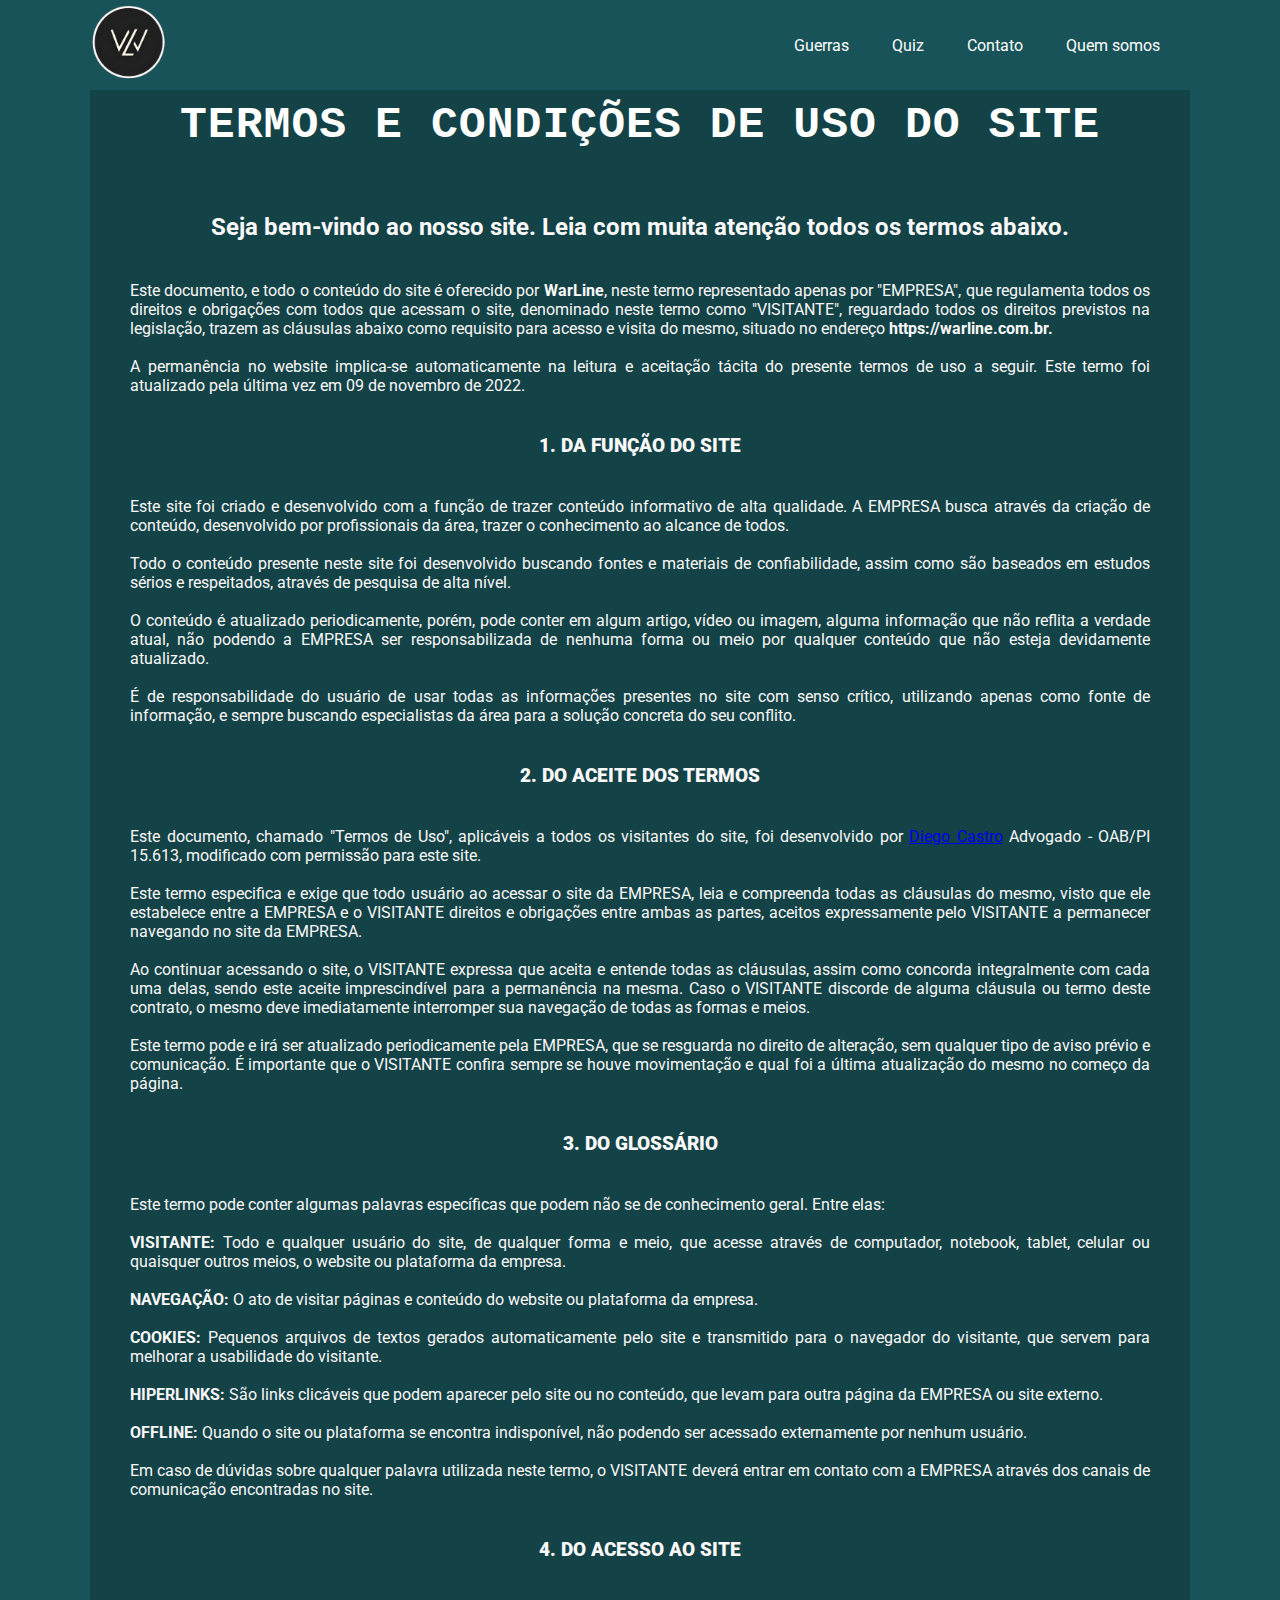
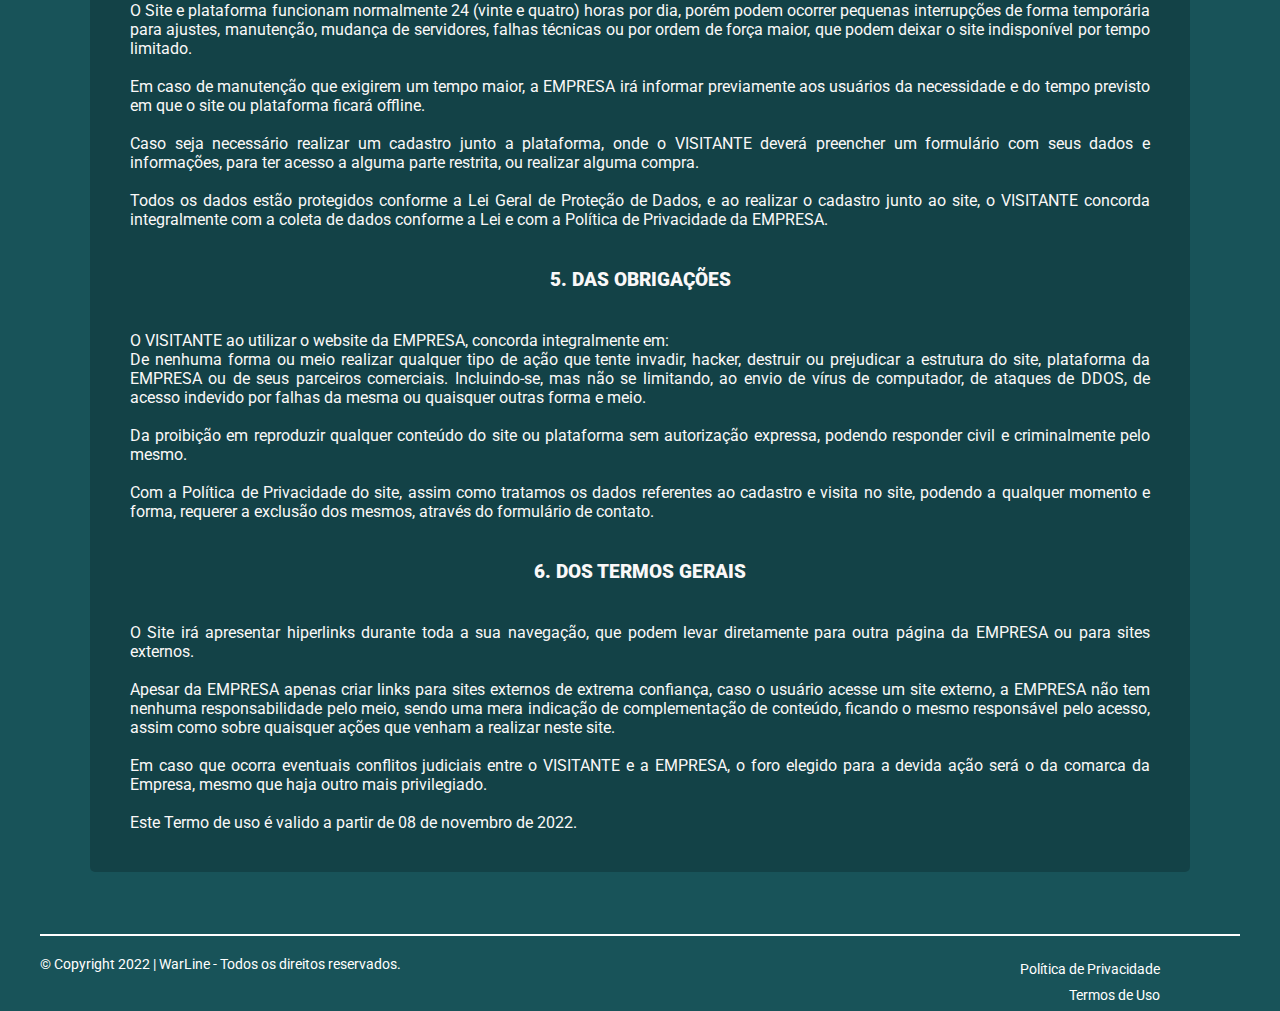
<file: termos-de-uso.html>
<!DOCTYPE html>
<html lang="pt-br">

<head>
    <meta charset="UTF-8">
    <meta http-equiv="X-UA-Compatible" content="IE=edge">
    <meta name="viewport" content="width=device-width, initial-scale=1.0">
    <script type="text/javascript" src="./js/main.js"></script>
    <link rel="stylesheet" href="./css/style.css" />
    <link rel="stylesheet" href="./css/mobile.css" />
    <link href="https://fonts.googleapis.com/css2?family=Roboto&display=swap" rel="stylesheet">
    <title>Termos de Uso</title>
</head>

<body>
    <header class="menu">
        <div class="logo">
            <a href="./index.html"><img src="./img/logo-WarLine.png" height="95" /></a>
        </div>
        <div class="drop">
            <button onclick="myFunction()" class="dropbtn">Menu ☰</button>
            <div id="myDropdown" class="dropdown-content">
                <ul>
                    <li><a href="./guerras.html">Guerras</a></abbr></li>
                    <li><a href="./quiz.html">Quiz</a></li>
                    <li><a href="./contato.html">Contato</a></li>
                    <li><a href="./sobre-nos.html">Quem somos</a></li>
                </ul>
            </div>
        </div>
    </header>
    <section class="containerTermos">

        <div class="containerTitles">
          <h1>Termos e condições de uso do Site</h1>
        </div>
    
        <div class="component-systemTabss">
            <div class="tabs-container">
                <div class="conteudoTermos">
                    <h2 class="subtitulo-termos">Seja bem-vindo ao nosso site. Leia com muita atenção todos os termos abaixo.</h3>
                    <p class="paragrafo-termos">
                        Este documento, e todo o conteúdo do site é oferecido por <strong>WarLine</strong>, neste termo representado apenas por "EMPRESA", que regulamenta todos os direitos e obrigações com todos que acessam o site, denominado neste termo como "VISITANTE", reguardado todos os direitos previstos na legislação, trazem as cláusulas abaixo como requisito para acesso e visita do mesmo, situado no endereço <strong>https://warline.com.br.</strong>
                        <br><br>
                        A permanência no website implica-se automaticamente na leitura e aceitação tácita do presente termos de uso a seguir. Este termo foi atualizado pela última vez em 09 de novembro de 2022.
                    </p>
                    <h3 class="subtitulo-termos"><strong>1. DA FUNÇÃO DO SITE</strong></h3>
                    <p class="paragrafo-termos">
                        Este site foi criado e desenvolvido com a função de trazer conteúdo informativo de alta qualidade. A EMPRESA busca através da criação de conteúdo, desenvolvido por profissionais da área, trazer o conhecimento ao alcance de todos.
                        <br><br>
                        Todo o conteúdo presente neste site foi desenvolvido buscando fontes e materiais de confiabilidade, assim como são baseados em estudos sérios e respeitados, através de pesquisa de alta nível.
                        <br><br>
                        O conteúdo é atualizado periodicamente, porém, pode conter em algum artigo, vídeo ou imagem, alguma informação que não reflita a verdade atual, não podendo a EMPRESA ser responsabilizada de nenhuma forma ou meio por qualquer conteúdo que não esteja devidamente atualizado.
                        <br><br>
                        É de responsabilidade do usuário de usar todas as informações presentes no site com senso crítico, utilizando apenas como fonte de informação, e sempre buscando especialistas da área para a solução concreta do seu conflito.
                    </p>
                    <h3 class="subtitulo-termos"><strong>2. DO ACEITE DOS TERMOS</strong></h3>
                    <p class="paragrafo-termos">
                        Este documento, chamado "Termos de Uso", aplicáveis a todos os visitantes do site, foi desenvolvido por <a href="https://diegocastro.adv.br/">Diego Castro</a> Advogado - OAB/PI 15.613, modificado com permissão para este site.
                        <br><br>
                        Este termo especifica e exige que todo usuário ao acessar o site da EMPRESA, leia e compreenda todas as cláusulas do mesmo, visto que ele estabelece entre a EMPRESA e o VISITANTE direitos e obrigações entre ambas as partes, aceitos expressamente pelo VISITANTE a permanecer navegando no site da EMPRESA.
                        <br><br>
                        Ao continuar acessando o site, o VISITANTE expressa que aceita e entende todas as cláusulas, assim como concorda integralmente com cada uma delas, sendo este aceite imprescindível para a permanência na mesma. Caso o VISITANTE discorde de alguma cláusula ou termo deste contrato, o mesmo deve imediatamente interromper sua navegação de todas as formas e meios.
                        <br><br>
                        Este termo pode e irá ser atualizado periodicamente pela EMPRESA, que se resguarda no direito de alteração, sem qualquer tipo de aviso prévio e comunicação. É importante que o VISITANTE confira sempre se houve movimentação e qual foi a última atualização do mesmo no começo da página.
                    </p>
                    <h3 class="subtitulo-termos"><strong>3. DO GLOSSÁRIO</strong></h3>
                    <p class="paragrafo-termos">
                        Este termo pode conter algumas palavras específicas que podem não se de conhecimento geral. Entre elas:
                        <br><br>
                        <strong>VISITANTE: </strong>Todo e qualquer usuário do site, de qualquer forma e meio, que acesse através de computador, notebook, tablet, celular ou quaisquer outros meios, o website ou plataforma da empresa.
                        <br><br>
                        <strong>NAVEGAÇÃO: </strong>O ato de visitar páginas e conteúdo do website ou plataforma da empresa.
                        <br><br>
                        <strong>COOKIES:</strong> Pequenos arquivos de textos gerados automaticamente pelo site e transmitido para o navegador do visitante, que servem para melhorar a usabilidade do visitante.
                        <br><br>
                        <strong>HIPERLINKS: </strong>São links clicáveis que podem aparecer pelo site ou no conteúdo, que levam para outra página da EMPRESA ou site externo.
                        <br><br>
                        <strong>OFFLINE:</strong> Quando o site ou plataforma se encontra indisponível, não podendo ser acessado externamente por nenhum usuário.
                        <br><br>
                        Em caso de dúvidas sobre qualquer palavra utilizada neste termo, o VISITANTE deverá entrar em contato com a EMPRESA através dos canais de comunicação encontradas no site.
                    </p>
                    <h3 class="subtitulo-termos"><strong>4. DO ACESSO AO SITE</strong></h3>
                    <p class="paragrafo-termos">
                        O Site e plataforma funcionam normalmente 24 (vinte e quatro) horas por dia, porém podem ocorrer pequenas interrupções de forma temporária para ajustes, manutenção, mudança de servidores, falhas técnicas ou por ordem de força maior, que podem deixar o site indisponível por tempo limitado.
                        <br><br>
                        Em caso de manutenção que exigirem um tempo maior, a EMPRESA irá informar previamente aos usuários da necessidade e do tempo previsto em que o site ou plataforma ficará offline.
                        <br><br>
                        Caso seja necessário realizar um cadastro junto a plataforma, onde o VISITANTE deverá preencher um formulário com seus dados e informações, para ter acesso a alguma parte restrita, ou realizar alguma compra.
                        <br><br>
                        Todos os dados estão protegidos conforme a Lei Geral de Proteção de Dados, e ao realizar o cadastro junto ao site, o VISITANTE concorda integralmente com a coleta de dados conforme a Lei e com a Política de Privacidade da EMPRESA.
                    </p>
                    <h3 class="subtitulo-termos"><strong>5. DAS OBRIGAÇÕES</strong></h3>
                    <p class="paragrafo-termos">
                        O VISITANTE ao utilizar o website da EMPRESA, concorda integralmente em:
                        <br>
                        De nenhuma forma ou meio realizar qualquer tipo de ação que tente invadir, hacker, destruir ou prejudicar a estrutura do site, plataforma da EMPRESA ou de seus parceiros comerciais. Incluindo-se, mas não se limitando, ao envio de vírus de computador, de ataques de DDOS, de acesso indevido por falhas da mesma ou quaisquer outras forma e meio.
                        <br><br>
                        Da proibição em reproduzir qualquer conteúdo do site ou plataforma sem autorização expressa, podendo responder civil e criminalmente pelo mesmo.
                        <br><br>
                        Com a Política de Privacidade do site, assim como tratamos os dados referentes ao cadastro e visita no site, podendo a qualquer momento e forma, requerer a exclusão dos mesmos, através do formulário de contato.
                    </p>
                    <h3 class="subtitulo-termos"><strong>6. DOS TERMOS GERAIS</strong></h3>
                    <p class="paragrafo-termos">
                        O Site irá apresentar hiperlinks durante toda a sua navegação, que podem levar diretamente para outra página da EMPRESA ou para sites externos.
                        <br><br>
                        Apesar da EMPRESA apenas criar links para sites externos de extrema confiança, caso o usuário acesse um site externo, a EMPRESA não tem nenhuma responsabilidade pelo meio, sendo uma mera indicação de complementação de conteúdo, ficando o mesmo responsável pelo acesso, assim como sobre quaisquer ações que venham a realizar neste site.
                        <br><br>
                        Em caso que ocorra eventuais conflitos judiciais entre o VISITANTE e a EMPRESA, o foro elegido para a devida ação será o da comarca da Empresa, mesmo que haja outro mais privilegiado.
                        <br><br>
                        Este Termo de uso é valido a partir de 08 de novembro de 2022.
                    </p>
                </div>
            </div>
        </div>
    </section>

    <footer class="rodape">
        <div class="linha"></div>
        <div class="ajuste-rodape">
            <span class="cont">
                <p>&copy; Copyright 2022 | WarLine - Todos os direitos reservados.</p>
                <p class="dir"></p>
                <br>
            </span>
            <span class="politica">
                <a href="./politica-privacidade.html">Política de Privacidade</a>
                <a href="./termos-de-uso.html">Termos de Uso</a>
            </span>
        </div>

    </footer>
</body>

</html>
</file>
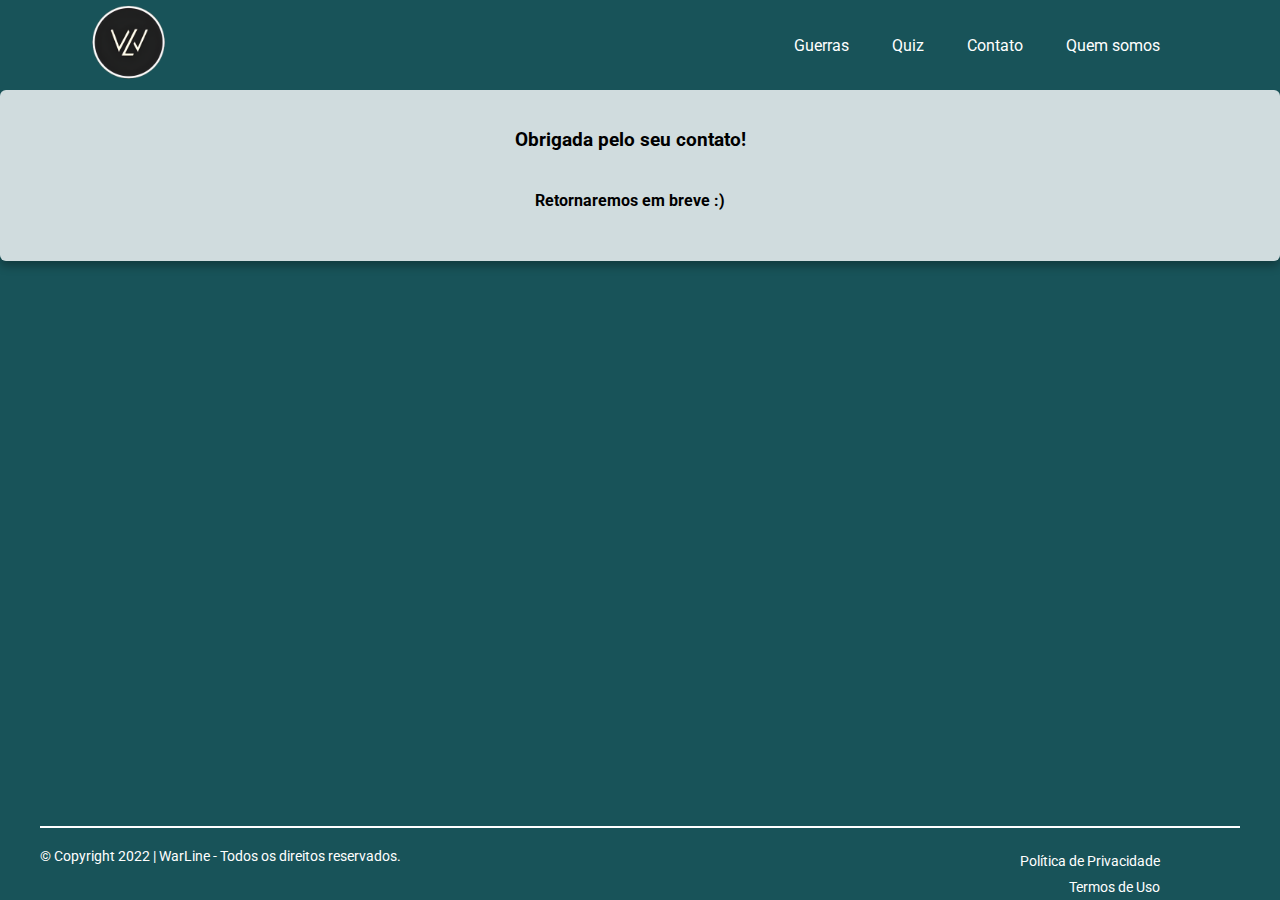
<file: thanks.html>
<!DOCTYPE html>
<html lang="pt-br">

<head>
    <meta charset="UTF-8">
    <meta http-equiv="X-UA-Compatible" content="IE=edge">
    <meta name="viewport" content="width=device-width, initial-scale=1.0">
    <script type="text/javascript" src="./js/main.js"></script>
    <link rel="stylesheet" href="./css/style.css" />
    <link rel="stylesheet" href="./css/mobile.css" />
    <link href="https://fonts.googleapis.com/css2?family=Roboto&display=swap" rel="stylesheet">
    <title>Agradecemos pelo contato!</title>
</head>

<body>
    <header class="menu">
        <div class="logo">
            <a href="./index.html"><img src="./img/logo-WarLine.png" height="95" /></a>
        </div>
        <div class="drop">
            <button onclick="myFunction()" class="dropbtn">Menu ☰</button>
            <div id="myDropdown" class="dropdown-content">
                <ul>
                    <li><a href="./guerras.html">Guerras</a></li>
                    <li><a href="./quiz.html">Quiz</a></li>
                    <li><a href="./contato.html">Contato</a></li>
                    <li><a href="./sobre-nos.html">Quem somos</a></li>
                </ul>
            </div>
        </div>
    </header>

    <div class="containerThanks">
        <div class="conThanks">
            <h3>Obrigada pelo seu contato!</h3>
            <h4>Retornaremos em breve :)</h4>
        </div>
    </div>
    <footer class="rodape">
        <div class="linha"></div>
        <div class="ajuste-rodape">
            <span class="cont">
                <p>&copy; Copyright 2022 | WarLine - Todos os direitos reservados.</p>
                <p class="dir"></p>
                <br>
            </span>
            <span class="politica">
                <a href="./politica-privacidade.html">Política de Privacidade</a>
                <a href="#">Termos de Uso</a>
            </span>
        </div>

    </footer>
</body>

</html>
</file>
<file: css/style.css>
html {
    height: 100%;
    scroll-behavior: smooth;
}

main{
    max-width: 1000px;
    min-width: 320px;
}

body {
    font-family: 'Roboto', sans-serif;
    background-color: var(--cor6);
    margin-top: 0;
    margin-left: 0;
    margin-right: 0;
    margin-bottom: 0;
    display: flex;
    flex-direction: column;
    min-height: 100%;
}

#title {
    width: 100%;
    position: absolute;
    padding: 0px;
    margin: 0px auto;
    text-align: center;
    font-size: 27px;
    color: var(--cor4);
    font-family: 'Open Sans', sans-serif;
    z-index: 9999;
    text-shadow: 0px 1px 2px rgba(0, 0, 0, 0.33), -1px 0px 2px rgba(255, 255, 255, 0);
}

.bg {
    animation: slide 3s ease-in-out infinite alternate;
    background-image: linear-gradient(-60deg, var(--cor6) 50%, var(--cor3) 50%);
    bottom: 0;
    left: -50%;
    opacity: .5;
    position: fixed;
    right: -50%;
    top: 0;
    z-index: -1;
}

.bg2 {
    animation-direction: alternate-reverse;
    animation-duration: 4s;
}

.bg3 {
    animation-duration: 5s;
}

h1 {
    font-family: monospace;
}

@keyframes slide {
    0% {
        transform: translateX(-25%);
    }

    100% {
        transform: translateX(25%);
    }
}

.menu {
    position: fixed;
    z-index: 2;
    font-size: 80%;
    width: 100%;
    background-color: var(--cor6);
    padding: 0px 50px;
    box-sizing: border-box;
    margin-top: 0px;
    display: flex;
    justify-content: space-between;
    align-items: center;
    height: 90px;
    font-weight: 0;
}

.logo {
    float: left;
    width: 18%;
    padding-left: 2%;
}

.dropbtn {
    display: none;

}

.dropdown-content {
    display: inline;
}

.dropdown-content a {
    cursor: pointer;
    text-decoration: none;
    color: var(--cor4);
    font-size: 16px;
    padding: 20px;
    position: relative;
    display: inline-block;
}

.dropdown-content a:before {
    content: "";
    position: absolute;
    width: 100%;
    height: 2px;
    bottom: 0;
    left: 0;
    background-color: var(--corTest);
    visibility: hidden;
    -webkit-transform: scaleX(0);
    transform: scaleX(0);
    -webkit-transition: all 0.3s ease-in-out 0s;
    transition: all 0.3s ease-in-out 0s;
}

.dropdown-content a:hover:before {
    visibility: visible;
    -webkit-transform: scaleX(1);
    transform: scaleX(1);
}

.dropdown-content ul {
    list-style: none;
    float: left;
    margin: 20px;
    padding: 20px 30px;

}

.dropdown-content ul li {
    display: inline;
}

.line {
    width: 100%;
    height: 100%;
    padding-top: 0px;
    padding-bottom: 5px;
    counter-increment: '';
    margin: auto auto;
    z-index: 0;
}

.bar li {
    cursor: pointer;
    list-style-type: none;
    float: left;
    width: 10%;
    color: var(--cor1);
    position: relative;
    text-align: center;
    letter-spacing: 2px;
}

.bar li:before {
    content: '';
    width: 20px;
    height: 20px;
    /*line-height: 40px;
    border: 4px solid var(--cor2);
    display: block;
    text-align: center;
    margin: 10px auto 10px auto;
    border-radius: 50%;*/
    background-color: var(--cor1);
    letter-spacing: 0px;
}

.bar li img {
    padding-bottom: 0px;
    margin: -6% 18%;
    border-radius: 50%;
    width: 80px;
    border: 4px solid var(--corTest);
    height: 80px;
    line-height: 80px;
    z-index: 0;
    float: left;
}

.bar li:after {
    content: '';
    letter-spacing: 2px;
    position: absolute;
    width: 100%;
    height: 4px;
    background-color: var(--corTest);
    top: 35px;
    left: -55%;
    z-index: -1;
}


.bar li img:hover,
.bar li img:focus {
    margin: -17px 1px 20px auto;
    border-radius: 50%;
    padding-bottom: 0px;
    transform: translateX(25px) scale(1.5);
}

/*.bar li div{
    padding-bottom: 0px;
    margin: 0 24%;
    border-radius: 50%;
    width: 0px;
    height: 0px;
    line-height: 80px;
    z-index: 0;
    float: left;
    border: 32px solid #b19671;
}*/

/*ABA GUERRAS*/
.modal {
    position: fixed;
    padding: 0;
    left: 0;
    top: 0;
    width: 100%;
    height: 100%;
    display: flex;
    align-items: center;
    justify-content: center;
    background-color: rgba(0, 0, 0, 0.5);
    transform: scale(1.1);
    opacity: 0;
    visibility: hidden;
    transition: visibility 0.25s ease-in-out, transform 0.25s ease-in-out, opacity 0.25s ease-in-out;
}

.conteudo{
    display: flex;
    padding:1%;
}
.conteudo div{
    padding:12px;
}

.cos{
    background-color: var(--cor4);
    width: 80%;
    height: auto;
    border-radius: 0.5rem;
}

.modal-content {
    padding: 16px 24px;
}

.curve img{
    border-radius: 0.5rem;
    display: flex;
    width:100%;
}

.modal-content h1 {
    text-align: center;

}

.paragrafo-p {
    font-size: 13px;
    text-align: center;

}

/*.modal-content div {
    display: flex;
}*/

.exit {
    float: right;
    width: 24px;
    cursor: pointer;
    border-radius: 1rem;
    text-align: center;
    line-height: 24px;
    background-color: lightgray;
}

.exit:hover {
    background-color: darkgray;
}

.show-modal {
    opacity: 1;
    visibility: visible;
    transform: scale(1.0);
}

.modalDois {
    position: fixed;
    padding: 0;
    left: 0;
    top: 0;
    width: 100%;
    height: 100%;
    display: flex;
    align-items: center;
    justify-content: center;
    background-color: rgba(0, 0, 0, 0.5);
    transform: scale(1.1);
    opacity: 0;
    visibility: hidden;
    transition: visibility 0.25s ease-in-out, transform 0.25s ease-in-out, opacity 0.25s ease-in-out;
}

.modal-contentDois {
    padding: 16px 24px;
}

.modal-contentDois h1 {
    text-align: center;
}

.show-modalDois {
    opacity: 1;
    visibility: visible;
    transform: scale(1.0);
}

.modalTres {
    position: fixed;
    padding: 0;
    left: 0;
    top: 0;
    width: 100%;
    height: 100%;
    display: flex;
    align-items: center;
    justify-content: center;
    background-color: rgba(0, 0, 0, 0.5);
    transform: scale(1.1);
    opacity: 0;
    visibility: hidden;
    transition: visibility 0.25s ease-in-out, transform 0.25s ease-in-out, opacity 0.25s ease-in-out;
}

.modal-contentTres {
    padding: 16px 24px;
}

.modal-contentTres h1 {
    text-align: center;
}

.show-modalTres {
    opacity: 1;
    visibility: visible;
    transform: scale(1.0);
}

.modalQuatro {
    position: fixed;
    padding: 0;
    left: 0;
    top: 0;
    width: 100%;
    height: 100%;
    display: flex;
    align-items: center;
    justify-content: center;
    background-color: rgba(0, 0, 0, 0.5);
    transform: scale(1.1);
    opacity: 0;
    visibility: hidden;
    transition: visibility 0.25s ease-in-out, transform 0.25s ease-in-out, opacity 0.25s ease-in-out;
}

.modal-contentQuatro {
    padding: 16px 24px;
}

.modal-contentQuatro h1 {
    text-align: center;
}

.show-modalQuatro {
    opacity: 1;
    visibility: visible;
    transform: scale(1.0);
}

.modalCinco {
    position: fixed;
    padding: 0;
    left: 0;
    top: 0;
    width: 100%;
    height: 100%;
    display: flex;
    align-items: center;
    justify-content: center;
    background-color: rgba(0, 0, 0, 0.5);
    transform: scale(1.1);
    opacity: 0;
    visibility: hidden;
    transition: visibility 0.25s ease-in-out, transform 0.25s ease-in-out, opacity 0.25s ease-in-out;
}

.modal-contentCinco {
    padding: 16px 24px;
}

.modal-contentCinco h1 {
    text-align: center;
}

.show-modalCinco {
    opacity: 1;
    visibility: visible;
    transform: scale(1.0);
}

.modalSeis {
    position: fixed;
    padding: 0;
    left: 0;
    top: 0;
    width: 100%;
    height: 100%;
    display: flex;
    align-items: center;
    justify-content: center;
    background-color: rgba(0, 0, 0, 0.5);
    transform: scale(1.1);
    opacity: 0;
    visibility: hidden;
    transition: visibility 0.25s ease-in-out, transform 0.25s ease-in-out, opacity 0.25s ease-in-out;
}

.modal-contentSeis {
    padding: 16px 24px;
}

.modal-contentSeis h1 {
    text-align: center;
}

.show-modalSeis {
    opacity: 1;
    visibility: visible;
    transform: scale(1.0);
}

.modalSete {
    position: fixed;
    padding: 0;
    left: 0;
    top: 0;
    width: 100%;
    height: 100%;
    display: flex;
    align-items: center;
    justify-content: center;
    background-color: rgba(0, 0, 0, 0.5);
    transform: scale(1.1);
    opacity: 0;
    visibility: hidden;
    transition: visibility 0.25s ease-in-out, transform 0.25s ease-in-out, opacity 0.25s ease-in-out;
}

.modal-contentSete {
    padding: 16px 24px;
}

.modal-contentSete h1 {
    text-align: center;
}

.show-modalSete {
    opacity: 1;
    visibility: visible;
    transform: scale(1.0);
}

.modalOito {
    position: fixed;
    padding: 0;
    left: 0;
    top: 0;
    width: 100%;
    height: 100%;
    display: flex;
    align-items: center;
    justify-content: center;
    background-color: rgba(0, 0, 0, 0.5);
    transform: scale(1.1);
    opacity: 0;
    visibility: hidden;
    transition: visibility 0.25s ease-in-out, transform 0.25s ease-in-out, opacity 0.25s ease-in-out;
}

.modal-contentOito {
    padding: 16px 24px;
}

.modal-contentOito h1 {
    text-align: center;
}

.show-modalOito {
    opacity: 1;
    visibility: visible;
    transform: scale(1.0);
}

.modalNove {
    position: fixed;
    padding: 0;
    left: 0;
    top: 0;
    width: 100%;
    height: 100%;
    display: flex;
    align-items: center;
    justify-content: center;
    background-color: rgba(0, 0, 0, 0.5);
    transform: scale(1.1);
    opacity: 0;
    visibility: hidden;
    transition: visibility 0.25s ease-in-out, transform 0.25s ease-in-out, opacity 0.25s ease-in-out;
}

.modal-contentNove {
    padding: 16px 24px;
}

.modal-contentNove h1 {
    text-align: center;
}

.show-modalNove {
    opacity: 1;
    visibility: visible;
    transform: scale(1.0);
}

.modalDez {
    position: fixed;
    padding: 0;
    left: 0;
    top: 0;
    width: 100%;
    height: 100%;
    display: flex;
    align-items: center;
    justify-content: center;
    background-color: rgba(0, 0, 0, 0.5);
    transform: scale(1.1);
    opacity: 0;
    visibility: hidden;
    transition: visibility 0.25s ease-in-out, transform 0.25s ease-in-out, opacity 0.25s ease-in-out;
}

.modal-contentDez {
    padding: 16px 24px;
}

.modal-contentDez h1 {
    text-align: center;
}

.show-modalDez {
    opacity: 1;
    visibility: visible;
    transform: scale(1.0);
}

.carrossel {
    font-size: 80%;
    width: 100%;
    position: relative;
    background: rgba(255,255,255,0.5);
    -webkit-backdrop-filter: blur(10px);
    backdrop-filter: blur(10px);
    border: 1px solid rgba(255,255,255,0.25);
    border-radius: 6px;
    /*padding: 20px 60px 30px 40px;*/
    box-shadow: 0 5px 10px rgba(0, 0, 0, 0.2);
    box-sizing: border-box;
    margin-top: 90px;
    display: flex;
    align-items: center;
    height: 400px;
}

.carrossel-inner {
    position: relative;
    overflow: hidden;
    width: 100%;
}

.carrossel-open:checked+.carrossel-item {
    position: static;
    opacity: 1;
}

.carrossel-item {
    position: fixed;
    padding: 10%;
    opacity: 0;
}

.carrosselAbaQuiz{
    display:flex;
    flex-direction: row-reverse;
    align-items: center;
}

.itemAnimacao2{
    width:100%;
}

.carrosselAbaGuerra{
    display:flex;
    align-items: center;
}
.itemAnimacao1{
    width:100%;
}

.carrosselAbaSobre{
    display:flex;
    align-items: center;
}
.itemAnimacao3{
    width:100%;
}

.carrossel-item p {
    font-size: 16px;
}

.carrossel-item h1 {
    font-size: 20px;
}

.carrossel-item button {
    cursor: pointer;
    font-size: 16px;
    position: absolute;
    border:none;
    padding: 8px 16px;
    border-radius: 6px;
    background-color: var(--corTest);
    font-weight: 600;
    color: var(--cor4);
    transition: all 0.3s ease;
}

.carrossel-item button:hover {
    background: var(--corTest2);
}


.carrossel-control {
    background-color: rgba(0, 0, 0, 0.28);
    border-radius: 50%;
    color: var(--cor4);
    cursor: pointer;
    display: none;
    font-size: 40px;
    height: 40px;
    line-height: 35px;
    position: absolute;
    top: 50%;
    transform: translate(0, -50%);
    text-align: center;
    width: 40px;
}

.carrossel-control.prev {
    left: 2%;
}

.carrossel-control.next {
    right: 2%;
}

.carrossel-control:hover {
    background: rgba(0, 0, 0, 0.8);
    color: #aaaaaa;
}

#carrossel-1:checked~.control-1,
#carrossel-2:checked~.control-2,
#carrossel-3:checked~.control-3 {
    display: block;
}



.er {
    position: absolute;
    list-style: none;
    margin: 0;
    padding: 0;
    left: 0;
    right: 0;
    top: 80%;
    text-align: center;
    z-index: 1;
}

.carrossel-indicators li {
    display: inline-block;
    margin: 0 5px;
}

.carrossel-bullet {
    color: var(--cor2);
    cursor: pointer;
    display: block;
    font-size: 75px;
}

.carrossel-bullet:hover {
    color: var(--corTest);
}

#carrossel-1:checked~.control-1~.carrossel-indicators li:nth-child(1) .carrossel-bullet,
#carrossel-2:checked~.control-2~.carrossel-indicators li:nth-child(2) .carrossel-bullet,
#carrossel-3:checked~.control-3~.carrossel-indicators li:nth-child(3) .carrossel-bullet {
    color: var(--cor2);
}


.rodape {
    position: initial;
    bottom: 0;
    font-size: 80%;
    width: 100%;
    background-color: var(--co);
    padding: 0px 40px;
    box-sizing: border-box;
    margin-top: auto;
    display: grid;
    height: 5%;
}

.ajuste-rodape {
    margin-top: 20px;
    display: flex;
}

.politica {
    /* margin-top: 20px; */
    margin-bottom: 0px;
    display: flex;
    margin-right: 20px;
    list-style: disc;
    justify-content: space-evenly;
    align-content: flex-end;
    flex-wrap: wrap;
    justify-content: flex-end;
    align-items: flex-end;
}

.politica a {
    font-size: 14px;
    color: var(--cor4);
    padding: 5px;
    padding-right: 60px;
    text-decoration: none;
    z-index: 1;
}

.politica a:hover {
    cursor: pointer;
    color: var(--corTest);
    transition: all 0.3s ease;
}

.linha {
    width: 100%;
    border-bottom: 2px solid var(--cor4);
    padding-top: 0px;
    margin-top: 1%;
}

.cont {
    height: 80%;
    width: 90%;
}

.cont p {
    font-size: 14px;
    color: var(--cor4);
    margin: 0px auto;
}

.dir {
    text-align: center;
}

/*Aba Contato */
.container {
    background: var(--cor4);
    border-radius: 6px;
    margin-top: 90px;
    padding: 20px 60px 30px 40px;
    background-color: rgba(255, 255, 255, 0.8);
    box-shadow: 0 5px 10px rgba(0, 0, 0, 0.30);

}

.container .con {
    display: flex;
    align-items: center;
    justify-content: space-between;
}

.container .con .left-side {
    width: 25%;
    height: 100%;
    display: flex;
    flex-direction: column;
    align-items: center;
    justify-content: center;
    margin-top: 15px;
    position: relative;
}

.con .left-side::before {
    content: '';
    position: absolute;
    height: 70%;
    width: 2px;
    right: -15px;
    top: 50%;
    transform: translateY(-50%);
    background: #98857E;
}

.con .left-side .details {
    margin: 14px;
    text-align: center;
}

.con .left-side .details i {
    font-size: 30px;
    color: var(--cor6);
    margin-bottom: 10px;
}

.con .left-side .details .topic {
    font-size: 18px;
    font-weight: 500;
}

.con .left-side .details .text-one,
.con .left-side .details .text-two {
    font-size: 14px;
    color: #afafb6;
}

.container .con .right-side {
    width: 75%;
    margin-left: 75px;
}

.con .right-side .topic-text {
    font-size: 23px;
    font-weight: 600;
    color: var(--cor6);
}

.right-side .input-box {
    height: 50px;
    width: 100%;
    margin: 12px 0;
}

.right-side .input-box input,
.right-side .input-box textarea {
    height: 100%;
    width: 100%;
    border: none;
    outline: none;
    font-size: 16px;
    background: #F0F1F8;
    border-radius: 6px;
    padding: 0 15px;
    resize: none;
}

.right-side .message-box {
    min-height: 110px;
}

.right-side .input-box textarea {
    padding-top: 6px;
}

.right-side .button {
    display: inline-block;
    margin-top: 12px;
}

.right-side .button input[type="submit"] {
    color: var(--cor4);
    font-size: 18px;
    outline: none;
    border: none;
    padding: 8px 16px;
    border-radius: 6px;
    background: var(--corTest);
    cursor: pointer;
    transition: all 0.3s ease;
}

.button input[type="submit"]:hover {
    background: var(--corTest2);
}

/* aba sobre nós */

.img-sobre {
    text-align: center;
    margin-top: 30px;
}

.img-sobre img {
    height: 600px;
}

.fotos {
    display: flex;
    margin-top: -4%;
    justify-content: space-evenly;
    transition: transform 1s;

}

/* EFEITO PARA A IMAGEM SALTAR QUANDO PASSAMOS O MOUSE */
.fotos .desc-kaliny:hover,
.fotos .desc-kaliny:focus {
    transform: translateX(10px) scale(1.2);
}

.fotos .desc-dany:hover,
.fotos .desc-dany:focus {
    transform: translateX(10px) scale(1.2);
}

/* FIM efeito */

.paragrafo {
    max-width: 1100px;
    text-align: justify;
    letter-spacing: 0.8px;
}

.test-desc-fotos {
    display: flex;
    justify-content: space-evenly;
    margin-bottom: 20px;
}

.seg-img-sobre {
    text-align: center;
    margin-top: 5px;
    margin-bottom: 30px;
    z-index: 0;
}

.seg-img-sobre img {
    height: 80px;
}

.seg-img-sobre h1{
    font-family: Georgia, 'Times New Roman', Times, serif;
    font-size: 2.5rem;
    color: var(--cor4);
}


.tabela {
    max-width: 1100px;
    color: var(--cor4);
    font-size: 17px;
    width: 55%;
    display: flex;
    margin: auto;
    margin-bottom: 3%;
    flex-direction: row;
    justify-content: center;
    align-items: center;
}

.f4 {
    display: flex;

}

.f4 p {
    margin: 0;
    padding-left: 15px;
    padding-top: 0%;
}

.tutorial {
    position: relative;
    padding: 0;
    left: 0;
    top: 10%;
    width: 100%;
    height: 37%;
    display: none;
    margin-top: 90px;
    opacity: 0;
    visibility: hidden;
    transition: visibility 0.25s ease-in-out, transform 0.25s ease-in-out, opacity 0.25s ease-in-out;
}

.conteudo-tuto {
    color: var(--cor5);

}

.tutorial-content {
    background-color:rgba(255, 255, 255, 0.8);
    padding: 16px 24px;
    width: 40%;

    height: 60%;
    border-radius: 0.5rem;
    text-align: center;

}

.tutorial-content div {
    display: block;
}

.exits {
    float: right;
    width: 24px;
    cursor: pointer;
    border-radius: 1rem;
    text-align: center;
    line-height: 24px;
    background-color: lightgray;
}

.exits:hover {
    background-color: darkgray;
}

.show-tutorial {
    width: 100%;
    opacity: 1;
    visibility: visible;
    display: flex;
    justify-content: center;
    align-items: center;
    transform: scale(1.0);
}

/*teste quiz*/

/* ESSA PARTE ESTÁ BUGANDO AS OUTRAS
* {
    box-sizing: border-box;
  }
   
  body {
    background-image: linear-gradient(to right, var(--cor1), #facb7b);
    font-family: 'Poppins', sans-serif;
    display: flex;
    align-items: center;
    justify-content: center;
    height: 100vh;
    overflow: hidden;
    margin: 0;
  }*/

.quiz-container {
    background-color: rgba(255, 255, 255, 0.8);
    border-radius: 15px;
    box-shadow: 0 0 10px 2px rgba(100, 100, 100, 0.1);
    width: 1090px;
    overflow: hidden;
    margin: 0 auto;
    margin-top: 90px;
    width: 70%;
    box-shadow: rgba(50, 50, 93, 0.25) 0px 13px 27px -5px, rgba(0, 0, 0, 0.3) 0px 8px 16px -8px;
    box-shadow: rgba(0, 0, 0, 0.15) 0px 5px 15px 0px;
}

.quiz-header {
    padding: 4rem;
}

h2 {
    /*padding: 1rem;*/
    text-align: center;
    margin: 0;
}

ul {
    list-style-type: none;
    padding: 0;
}

ul li {
    font-size: 1.1rem;
    margin: 1rem 0;
}

ul li label {
    cursor: pointer;
}

#submit {
    /*background-image: linear-gradient(to right, var(--corTest), var(--corTest2));*/
    background-color: var(--corTest);
    color: var(--cor4);
    border: none;
    display: block;
    width: 100%;
    cursor: pointer;
    font-size: 1.2rem;
    font-family: inherit;
    padding: 1.3rem;
    font-weight: bold;
    transition: all 0.3s ease;
}

#submit:hover{
    background-color: var(--corTest2);
}

#submit:focus {
    outline: none;
    background-color: var(--corTest);
}

.refazer{
    background-color: var(--corTest);
    border: none;
    margin-top: 100px;
    padding: 1.3rem;
    cursor: pointer;
    font-weight: bold;
    display: block;
    width: 100%;
    color: var(--cor4);
    font-family: inherit;
}

.gabarito{
    background-color: var(--corTest);
    border: none;
    margin-top: 5px;
    padding: 1.3rem;
    cursor: pointer;
    font-weight: bold;
    display: block;
    width: 100%;
    color: var(--cor4);
    font-family: inherit;
}

/*ABA POLÍTICA DE PRIVACIDADE*/
.containerPolitica{
    width: 100%;
    max-width: 1100px;
    margin: 50px auto;
    background-color: rgba(0, 0, 0, .2);
    border-radius: 5px;
    display: flex;
    flex-direction: column;
    justify-content: center;
    align-items: center;
}
.paragrafo-politica {
    font-size: 18px;
    text-align: center;
    color: #faf8f8;
    margin: 40px;
}

.subtitulo-politica {
    color: #faf8f8;
    margin: 10px;
}

.paragrafo-politica-dois {
    font-size: 15px;
    text-align: justify;
    color: #faf8f8;
    margin: 40px;
}

/*ABA TERMOS DE USO*/
.containerTermos{
    width: 100%;
    max-width: 1100px;
    margin: 50px auto;
    background-color: rgba(0, 0, 0, .2);
    border-radius: 5px;
    display: flex;
    flex-direction: column;
    justify-content: center;
    align-items: center;
}
.subtitulo-termos {
    color: #faf8f8;
    margin: 13px;
    text-align: center;
}
.paragrafo-termos  {
    margin: 40px;
    font-size: 16px;
    text-align: justify;
    color: #faf8f8;
}

.containerThanks {
    background: var(--cor4);
    border-radius: 6px;
    margin-top: 90px;
    padding: 20px 60px 30px 40px;
    background-color: rgba(255, 255, 255, 0.8);
    box-shadow: 0 5px 10px rgba(0, 0, 0, 0.30);

}

.containerThanks .conThanks {
    display: flex;
    align-items: center;
    flex-direction: column;
}

.fa-brands svg {
    width: 3%;
    fill: var(--cor4);
}

/* Container de filmes*/
.containerFilmes{
    width: 100%;
    max-width: 1100px;
    margin: 50px auto;
    background-color: rgba(0, 0, 0, .2);
    border-radius: 5px;
    display: flex;
    flex-direction: column;
    justify-content: center;
    align-items: center;
}
.containerTitles{
    width: 100%;
    text-align: center;
    margin: 20px 0;
}
.containerTitles h1{
    font-size: 2.8rem;
    color: var(--cor4);
    letter-spacing: 1px;
    text-transform: uppercase;
}
.containerTitles h2{
    font-weight: normal;
}

.cardContent a{
    text-decoration: none;
}
.component-systemTabs{
    width: 100%;
    display: flex;
}
.component-systemTabs .tabs-container {
    margin: 0 auto;
    width: 100%;
}
.component-systemTabs .tabs-container ul.tabs {
    margin: 20px 0;
    padding: 0px;
    list-style: none;
    text-align: center;
}
.component-systemTabs .tabs-container ul.tabs li {
    background: none;
    color: rgba(90,90,90, 1);
    display: inline-block;
    padding: 10px 25px;
    cursor: pointer;
    font-weight: 500;
    border-bottom: 1px solid #d7d7d7;
    font-size: 1.2rem;
    transition: all 0.5s ease;
}
.component-systemTabs .tabs-container ul.tabs li:hover{
    color: rgba(1,75,140, 1);
}
.component-systemTabs .tabs-container ul.tabs li.current {
    color: rgba(1,75,140, 1);
    border-bottom: 2px solid rgba(1,75,140, 1);
    transition: all 0.5s ease;
}
.component-systemTabs .tab-content {
    display: none;
    padding: 0px;
    width: 100%;
}
.component-systemTabs .tab-content.current {
    display: block;
}
.component-systemTabs .cards{
    display: flex;
    flex-direction: row;
    justify-content: space-around;
    align-items: center;
    flex-wrap: wrap;
    width: 100%;
}
.component-systemTabs .cards .card{
    width: 250px;
    height: 300px;
    margin: 2%;
    position: relative;
}
.component-systemTabs .cards .card img{
    height: 100%;
    width: 100%;
    max-width: 250px;
    max-height: 300px;
}
.component-systemTabs .cards .card .cardContent{
    display: flex;
    flex-direction: column;
    justify-content: space-between;
    align-items: flex-start;
    position: absolute;
    background-color: rgba(0,0,0, .65);
    top:0;
    left: 0;
    height: 100%;
    width: 100%;
    padding: 8px;
    cursor: pointer;
    transition: all 0.3s ease;
}
.component-systemTabs .cards .card .cardContent h2{
    color: rgba(255,255,255, 1);
}
.component-systemTabs .cards .card .cardContent button{
    border: 0;
    background-color: rgba(248,158,53, 1);
    padding: 7px 10px;
    width: 100px;
    color: rgba(255,255,255, 1);
    font-size: 1.2rem;
    display: flex;
    flex-direction: row;
    justify-content: space-around;
    align-items: center;
    font-weight: 900;
    cursor: pointer;
    outline: none;
    transition: all 0.1s ease;
    opacity: 0;
    transition: 0.1s ease;
}
.component-systemTabs .cards .card .cardContent button:hover{
    -webkit-box-shadow: 0px 0px 9px 0px rgba(0,0,0, .3);
    -moz-box-shadow: 0px 0px 9px 0px rgba(0,0,0, .3);
    box-shadow: 0px 0px 9px 0px rgba(0,0,0, .3);
    font-size: 1.25rem;
}
.component-systemTabs .cards .card .cardContent:hover{
    background-color: rgba(0,0,0, .2);
}
.component-systemTabs .cards .card .cardContent:hover button{
    opacity: 1;
}
</file>
<file: css/mobile.css>
:root {
    --cor1: #F2BE22;
    --cor6: #185359;
    --cor3: #66a6b4;
    --cor4: #ffffff;
    --cor5: black;
    --cor2: #0B2B40;
    --corTest: #b29a6d;
    --corTest2: #986f37;
}

@media screen and (max-width: 960px) {
    body {
        font-family: 'Roboto', sans-serif;
        background-color: var(--cor6);
        margin:auto;
        display: flex;
        flex-direction: column;
        min-height: 100%;
        
    }

    .dropbtn {
        display: flex;
        border-radius: 3px;
        background-color: rgba(94, 64, 64, 0);
        color: var(--cor4);
        font-size: 16px;
        position: sticky;
        border: none;
        cursor: pointer;
        font-weight: 580;
    }

    .dropbtn:focus {
        background-color: var(--cor3);
        color: var(--cor4);
    }

    .dropdown-content {
        display: none;
        position: absolute;
        margin-top: 2px;
        border-radius: 3px;
        background-color: var(--cor3);
        min-width: 120px;
        box-shadow: 0px 8px 16px 0px rgba(0, 0, 0, 0.2);
    }

    .dropdown-content ul {
        list-style: none;
        float: left;
        margin: 0px;
        padding:0px;
    
    }

    .dropdown-content a {
        padding: 12px 16px;
        text-decoration: none;
        display: block;
        color: var(--cor4);
        font-weight: 600;
        margin: none;
    }

    .dropdown-content a:hover {
        background-color: var(--cor6);
        color: var(--cor4);
        text-decoration: none;
    }

    .show {
        display: block;

    }
}

@media screen and (max-width: 960px) {
    .carrossel {
        font-size: 80%;
        width: 100%;
        position: relative;
        background: rgba(255, 255, 255, 0.8);
        border-radius: 6px;
        box-shadow: 0 5px 10px rgba(0, 0, 0, 0.2);
        box-sizing: border-box;
        margin-top: 90px;
        display: flex;
        align-items: center;
        height: 360px;
        z-index: 1;
    }

    .carrossel-inner {
        position: relative;
        overflow: hidden;
        width: 100%;
    }

    .carrossel-open:checked+.carrossel-item {
        position: static;
        opacity: 1;
    }

    .carrossel-item {

        padding: 10%;
        padding-left: 50px;
        opacity: 0;

    }

    .itemAnimacao2{
        display:none;
    }
    
    .carrosselAbaGuerra{
        display:flex;
        align-items: center;
    }
    .itemAnimacao1{
        display:none;
    }
    
    .carrosselAbaSobre{
        display:flex;
        align-items: center;
    }
    .itemAnimacao3{
        display:none;
    }

    .carrossel-item p {
        font-size: 16px;

    }

    .carrossel-item h1 {
        font-size: 20px;
    }

    .carrossel-item button {
        cursor: pointer;
        font-size: 16px;
        position: absolute;
        border:none;
        padding: 8px 16px;
        border-radius: 6px;
        background-color: var(--corTest);
        font-weight: 600;
        color: var(--cor4);
        transition: all 0.3s ease;
    }


    .carrossel-control {
        background-color: rgba(0, 0, 0, 0.28);
        border-radius: 50%;
        color: var(--cor4);
        cursor: pointer;
        display: none;
        font-size: 30px;
        height: 30px;
        line-height: 25px;
        position: absolute;
        top: 50%;
        transform: translate(0, -50%);
        text-align: center;
        width: 30px;
    }

    .carrossel-control.prev {
        left: 2%;
    }

    .carrossel-control.next {
        right: 2%;
    }

    .carrossel-control:hover {
        background: rgba(0, 0, 0, 0.8);
        color: #aaaaaa;
    }

    .er {
        position: absolute;
        list-style: none;
        margin: auto;
        padding: 0;

        bottom: 0;
        left: 0;
        right: 0;
        text-align: center;
    }
    .politica {
        /* margin-top: 20px; */
        margin-bottom: initial;
        display: flex;
        margin-right: initial;
        list-style:none;
        justify-content: initial;
        align-content: initial;
        flex-wrap:initial;
        justify-content:initial;
        align-items: initial;
    }
}



@media (max-width: 960px) {
    .container {
        margin: 90px auto ;
        height: 100%;
        width: 80%;
        padding: 10vmin;
    }

    .container .con {
        flex-direction: column-reverse;
    }

    .container .con .left-side {
        width: 100%;
        flex-direction: row;
        margin-top: 40px;
        justify-content: center;
        flex-wrap: wrap;
    }

    .container .con .left-side::before {
        display: none;
    }

    .container .con .right-side {
        width: 100%;
        margin-left: 0;
    }
}

@media screen and (max-width: 960px) {
    .tutorial-content{
        width:80%;
    }

    .line {
        width: 90%;
        height: 90%;
        padding: 0;
        margin:0;
        margin-top: 110px;
        counter-increment: '';
        z-index: 0;
    }

    .bar li {
        cursor: pointer;
        list-style-type: none;
        float: none;
        width: 0%;
        padding: 0%;
        position: initial;
        margin: 0 auto;
        margin-bottom: -2px;
        text-align: center;
        letter-spacing: 2px;

    }

    .bar li:before {
        content: '';
        width: 20px;
        height: 20px;
        background-color: var(--cor1);
        letter-spacing: 0px;
    }

    .bar li img {
        padding-bottom: 0px;
        margin: -6% 18%;
        border-radius: 50%;
        width: 60px;
        border: 4px solid var(--corTest);
        height: 60px;
        line-height: 60px;
        z-index: 0;
        float: left;
    }

    .bar li:after {
        content: '';
        position: relative;
        width: 80%;
        height: 0px;
        background-color: var(--cor2);
        top: 0;
        left: -50%;
        z-index: 1;
    }

    .bar li img:hover,
    .bar li img:focus {
        margin: -17px 1px 20px auto;
        border-radius: 50%;
        padding-bottom: 0px;
        transform: translateX(0px) scale(1.5);
    }

    .modal{
        position: absolute;
        top:auto;
        height: auto;
        background-color: rgba(0, 0, 0, 0);
    }
    .modalDois{
        position: absolute;
        top:auto;
        height: auto;
        background-color: rgba(0, 0, 0, 0);
    }

    .modalTres{
        position: absolute;
        top:auto;
        height: auto;
        background-color: rgba(0, 0, 0, 0);
    }

    .modalQuatro{
        position: absolute;
        top:auto;
        height: auto;
        background-color: rgba(0, 0, 0, 0);
    }

    .modalCinco{
        position: absolute;
        top:auto;
        height: auto;
        background-color: rgba(0, 0, 0, 0);
    }

    .modalSeis{
        position: absolute;
        top:auto;
        height: auto;
        background-color: rgba(0, 0, 0, 0);
    }

    .modalSete{
        position: absolute;
        top:auto;
        height: auto;
        background-color: rgba(0, 0, 0, 0);
    }
    
    .modalOito{
        position: absolute;
        top:auto;
        height: auto;
        background-color: rgba(0, 0, 0, 0);
    }

    .modalNove{
        position: absolute;
        top:auto;
        height: auto;
        background-color: rgba(0, 0, 0, 0);
    }

    .modalDez{
        position: absolute;
        top:auto;
        height: auto;
        background-color: rgba(0, 0, 0, 0);
    }

    .cos{
        background-color: var(--cor4);
        width: 90%;
        height: auto;
        border-radius: 0.5rem;
    }



    /*Aba sobre*/


    .img-sobre img {
        height: 85px;
    }

    .fotos {
        display: grid;
        margin: 0;
        justify-content: none;
    }

    .seg-img-sobre {
        text-align: center;
        margin-top: 20px;
        z-index: 0;
    }

    .test-desc-fotos {
        display: flex;
        flex-direction: column;
        margin-bottom: 20px;
    }
    .teste-redirec-kaly img{
        width:80%;
        height:80%;
    }

    .teste-redirec-dany img{
        width:80%;
        height:80%;
    }

    .seg-img-sobre img {
        height: 80px;
    }

    .tabela {
        color: var(--cor4);
        font-size: 17px;
        width: 55%;
        display: flex;
        margin: auto;
        margin-bottom: 3%;
        flex-direction: row;
        justify-content: center;
        align-items: center;
        z-index: auto;
    }

    .paragrafo{
        margin:40px;
    }

    .f4 {
        display: flex;
        flex-direction: column;
    
    }
    
    .f4 p {
        margin:10px 40px;
        padding-left: 0;
        padding-top: 0%;
    }

    .quiz-container {
        background-color: rgba(255, 255, 255, 0.8);
        border-radius: 15px;
        box-shadow: 0 0 10px 2px rgba(100, 100, 100, 0.1);
        width: 1090px;
        overflow: hidden;
        margin: 0 auto;
        margin-top: 90px;
        width: 90%;
        box-shadow: rgba(50, 50, 93, 0.25) 0px 13px 27px -5px, rgba(0, 0, 0, 0.3) 0px 8px 16px -8px;
        box-shadow: rgba(0, 0, 0, 0.15) 0px 5px 15px 0px;
    }

    .quiz-header {
        padding: 2.5rem;
    }
    
    h2 {
        /*padding: 1rem;*/
        text-align: center;
        margin: 0;
    }
    
    ul {
        list-style-type: none;
        padding: 0;
    }
    
    ul li {
        font-size: 1.1rem;
        margin: 1rem 0;
    }
    
    ul li label {
        cursor: pointer;
    }
}
</file>
